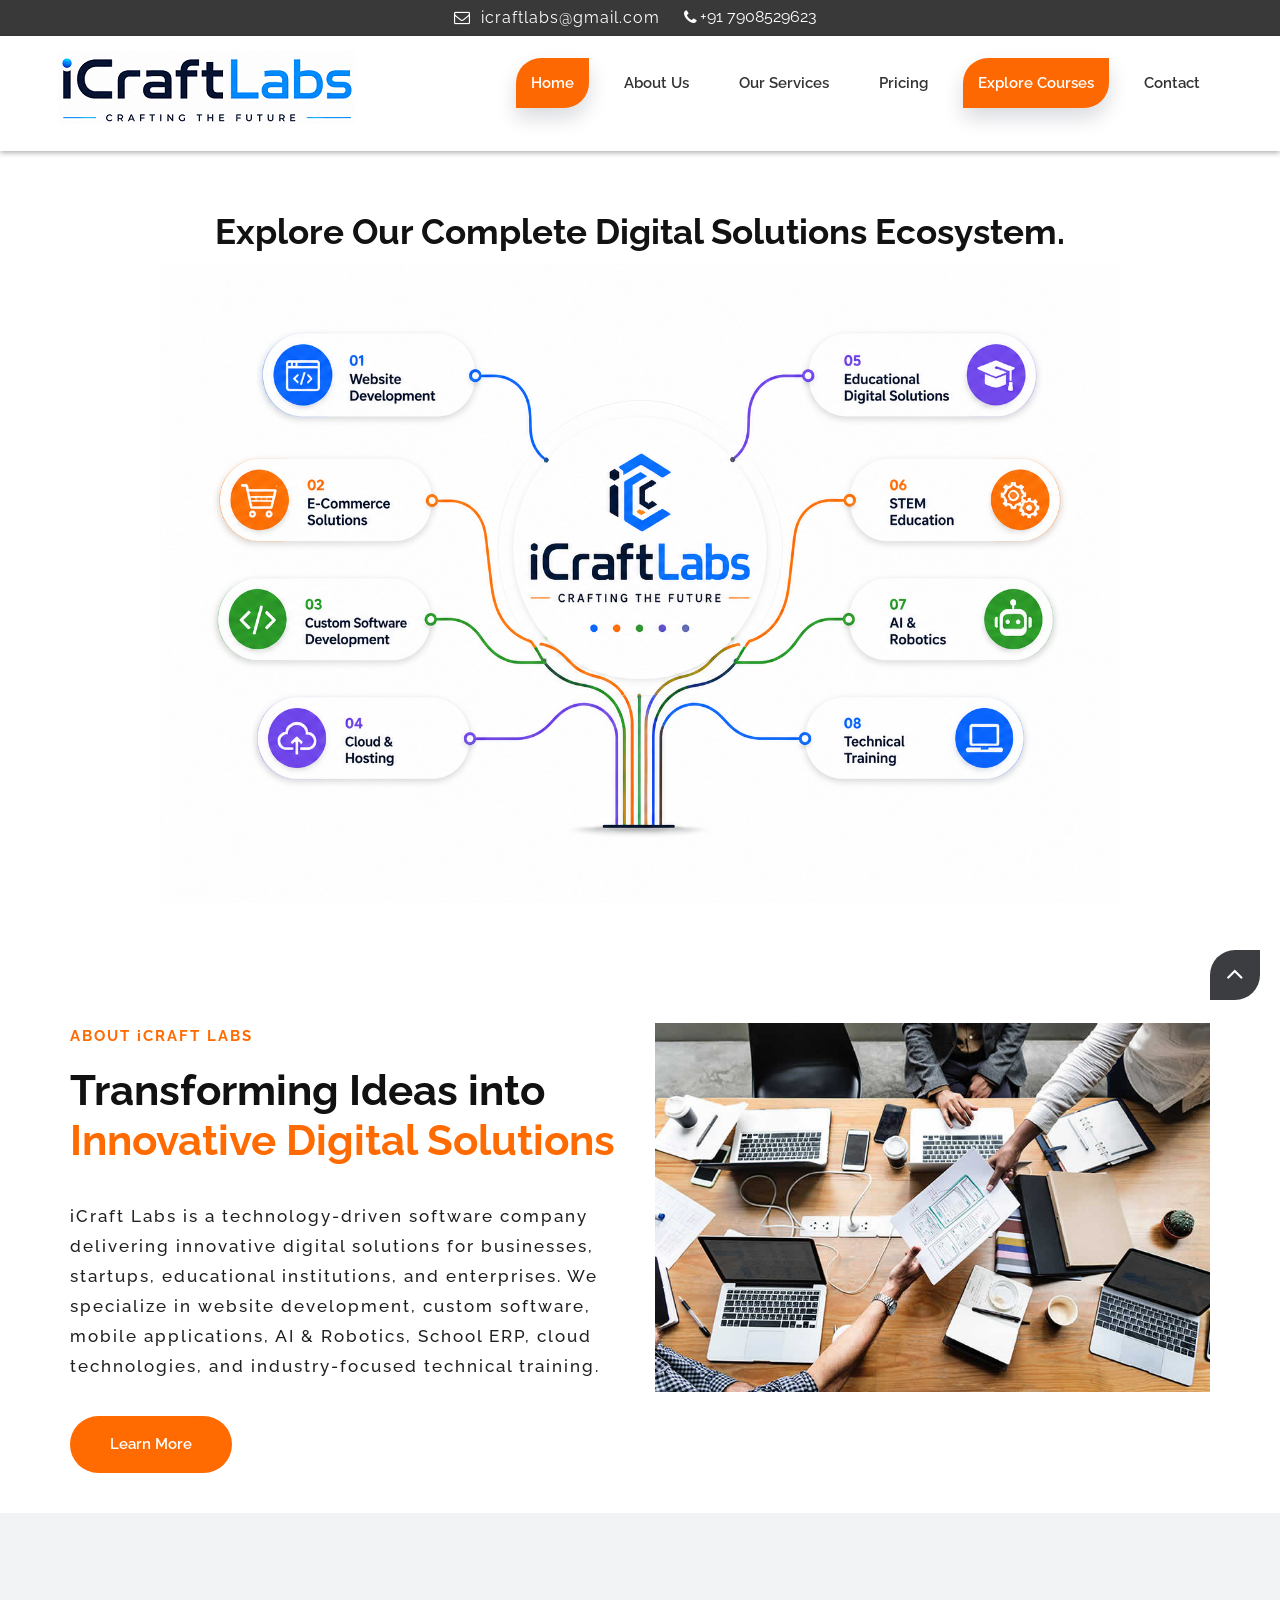
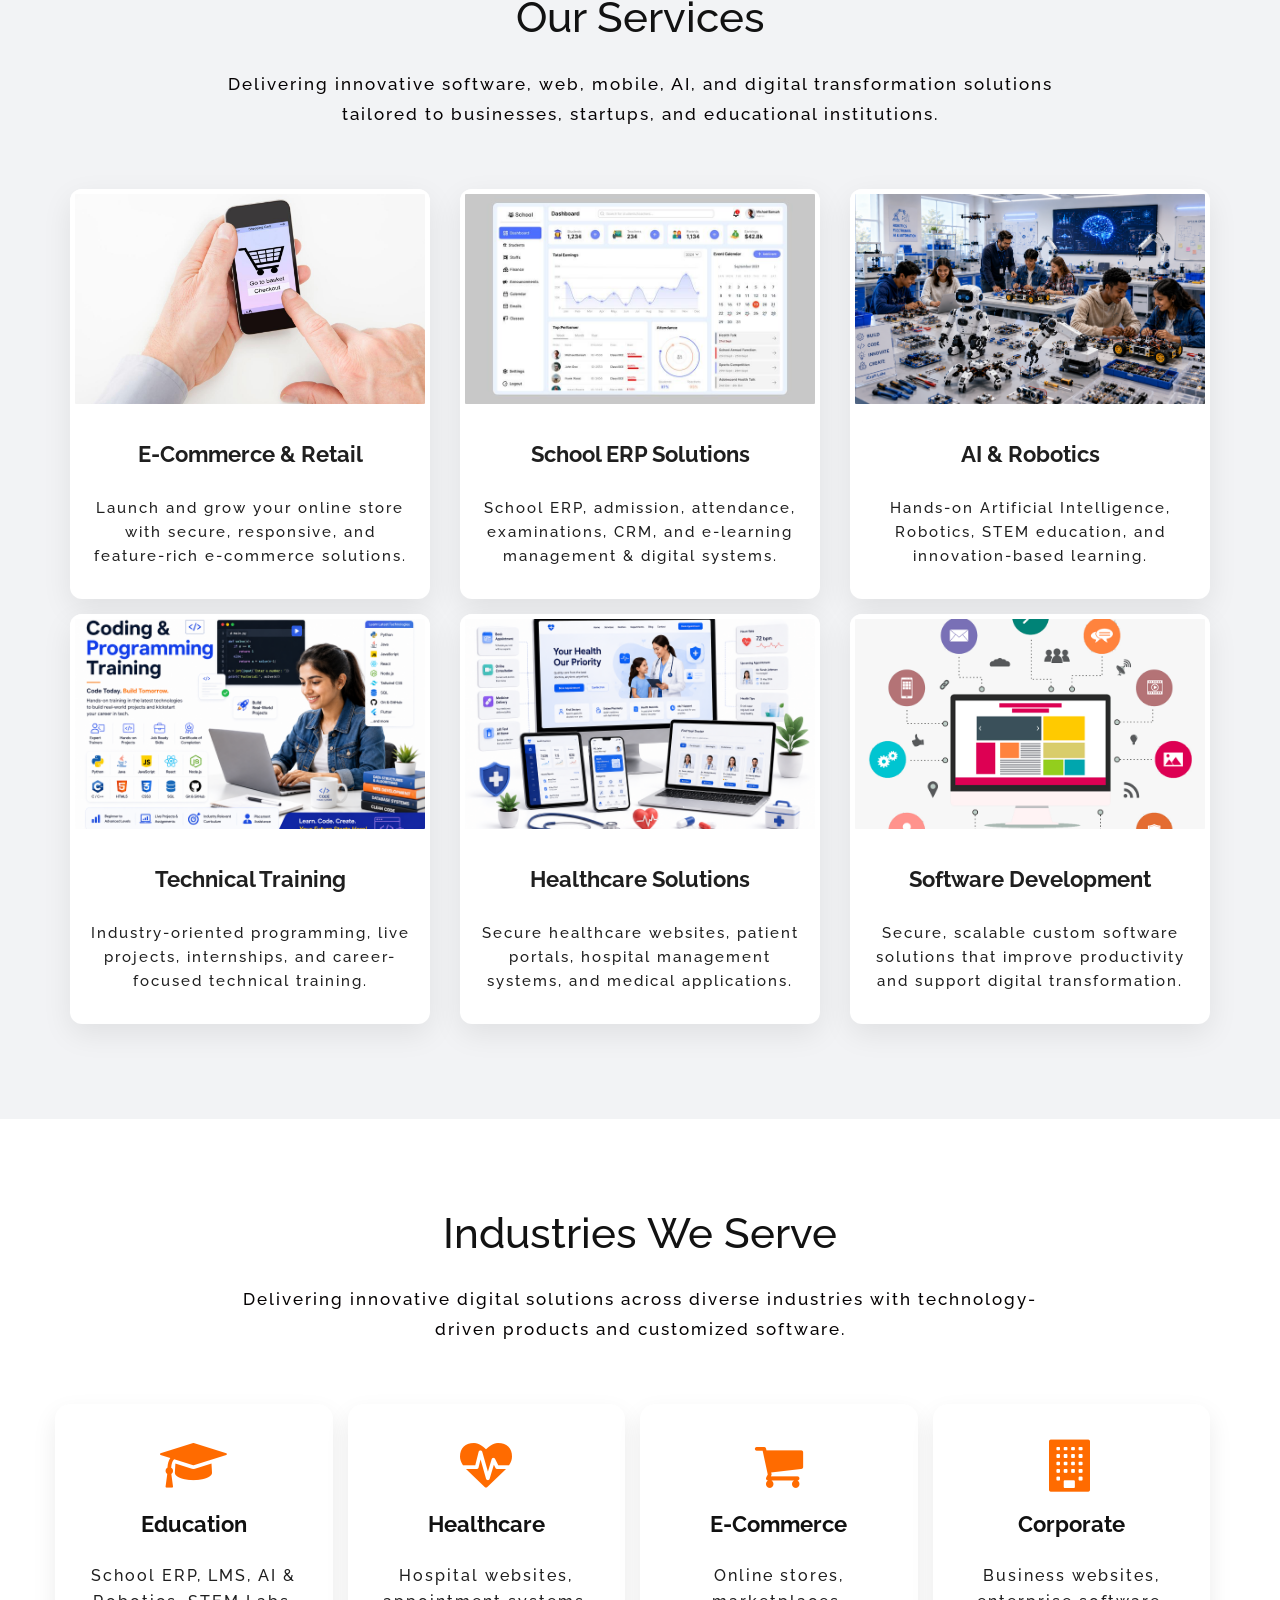
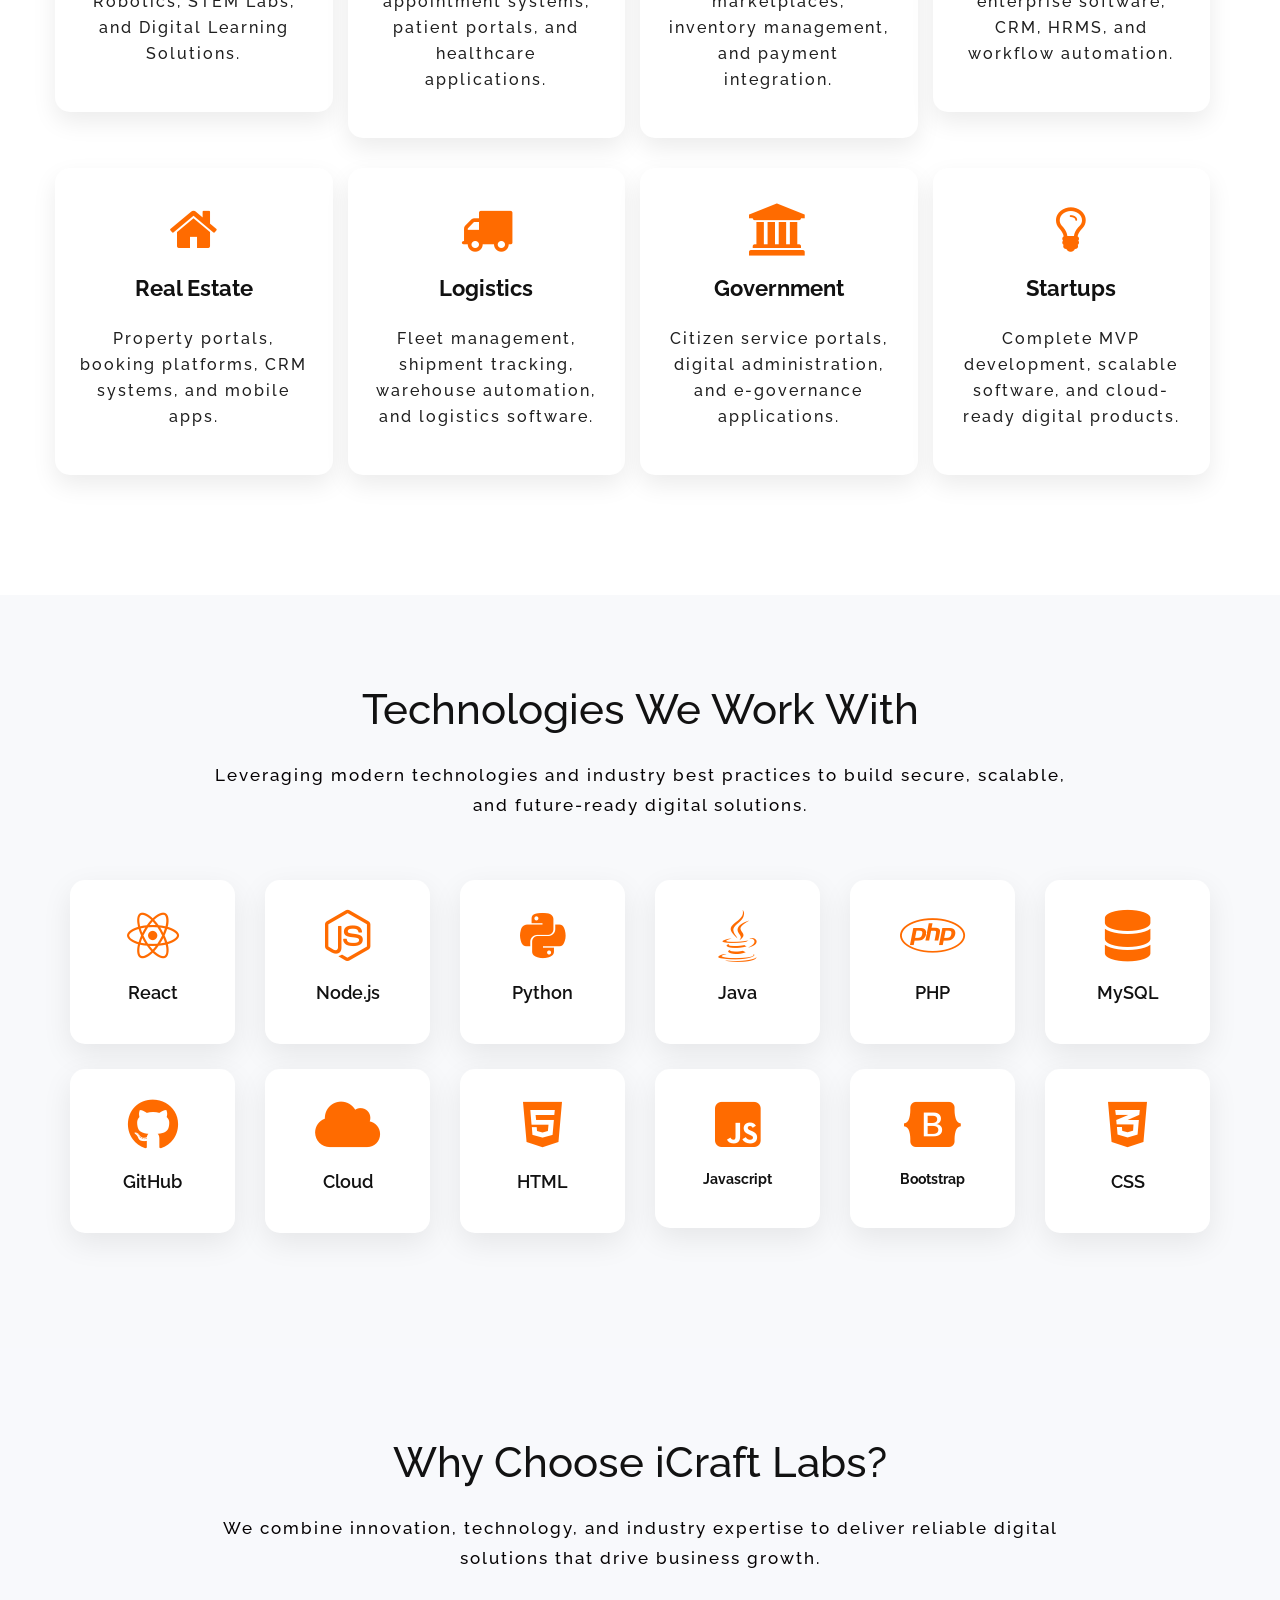
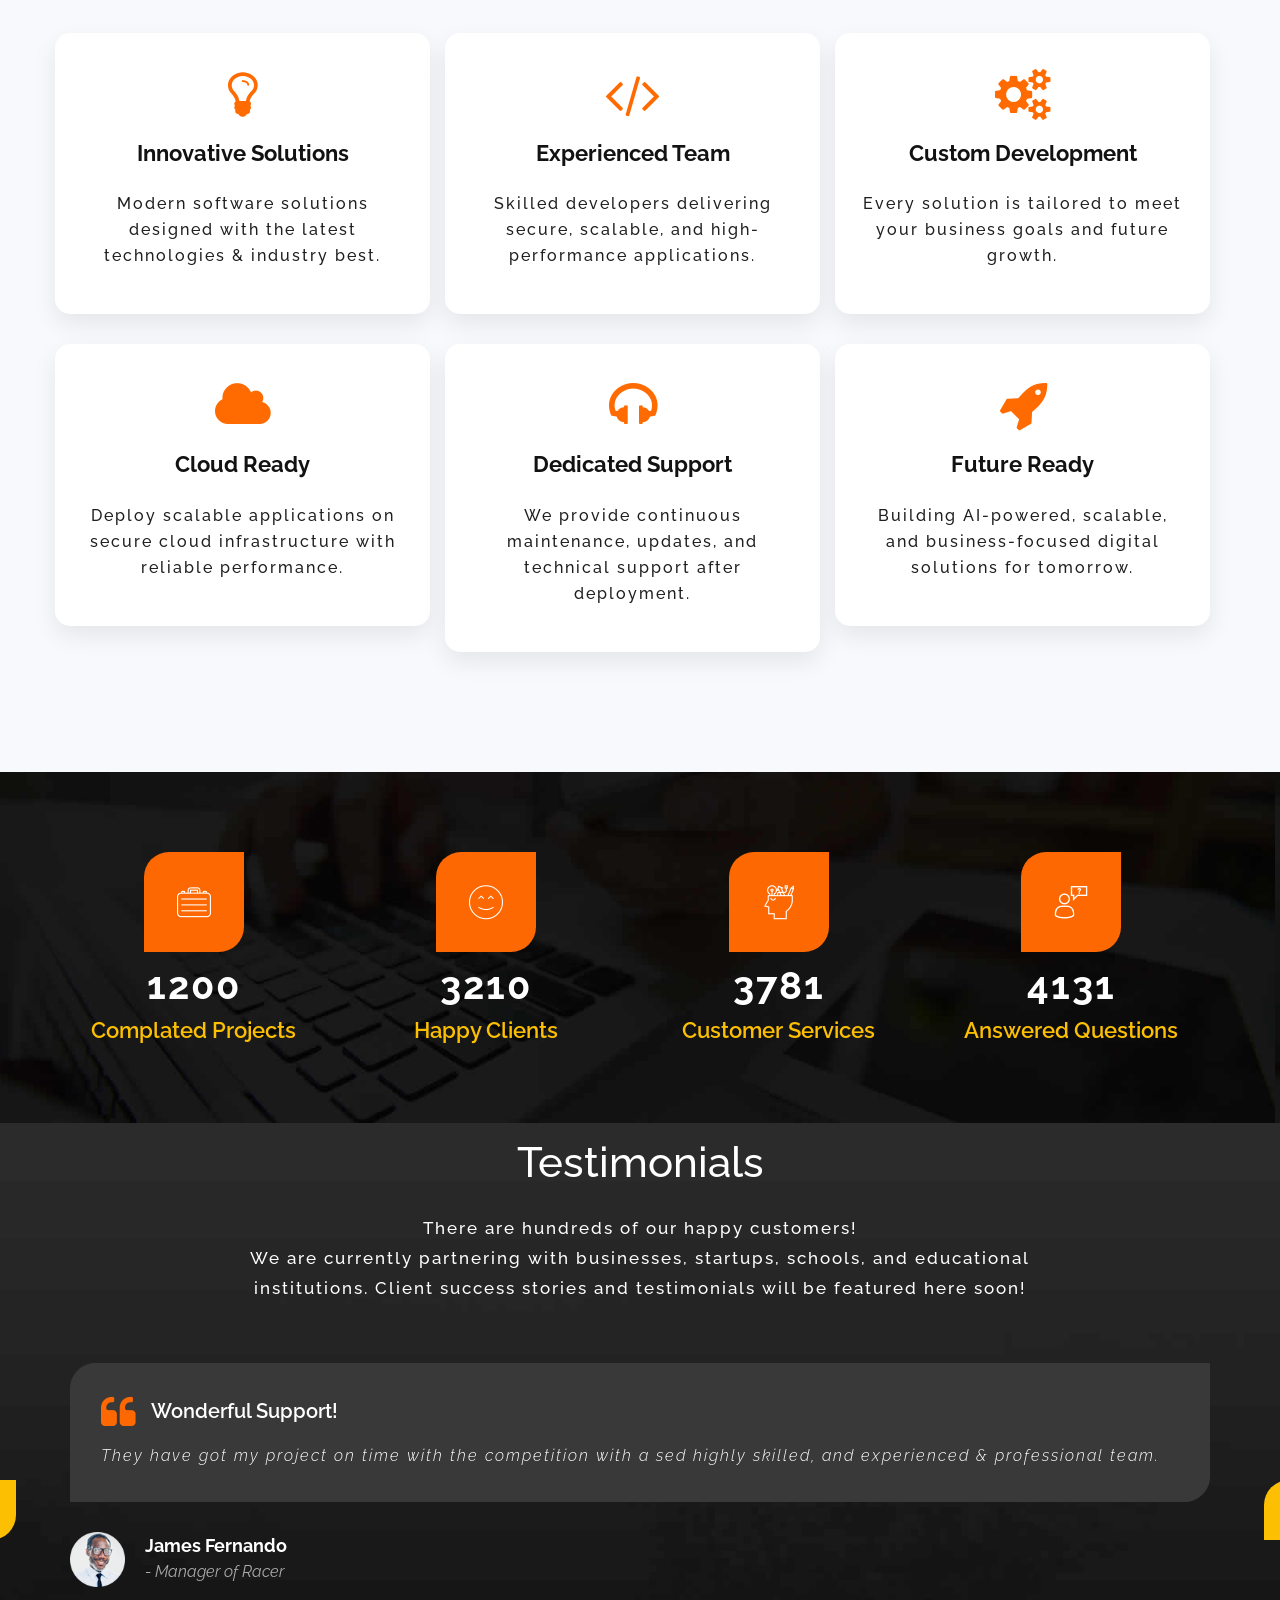
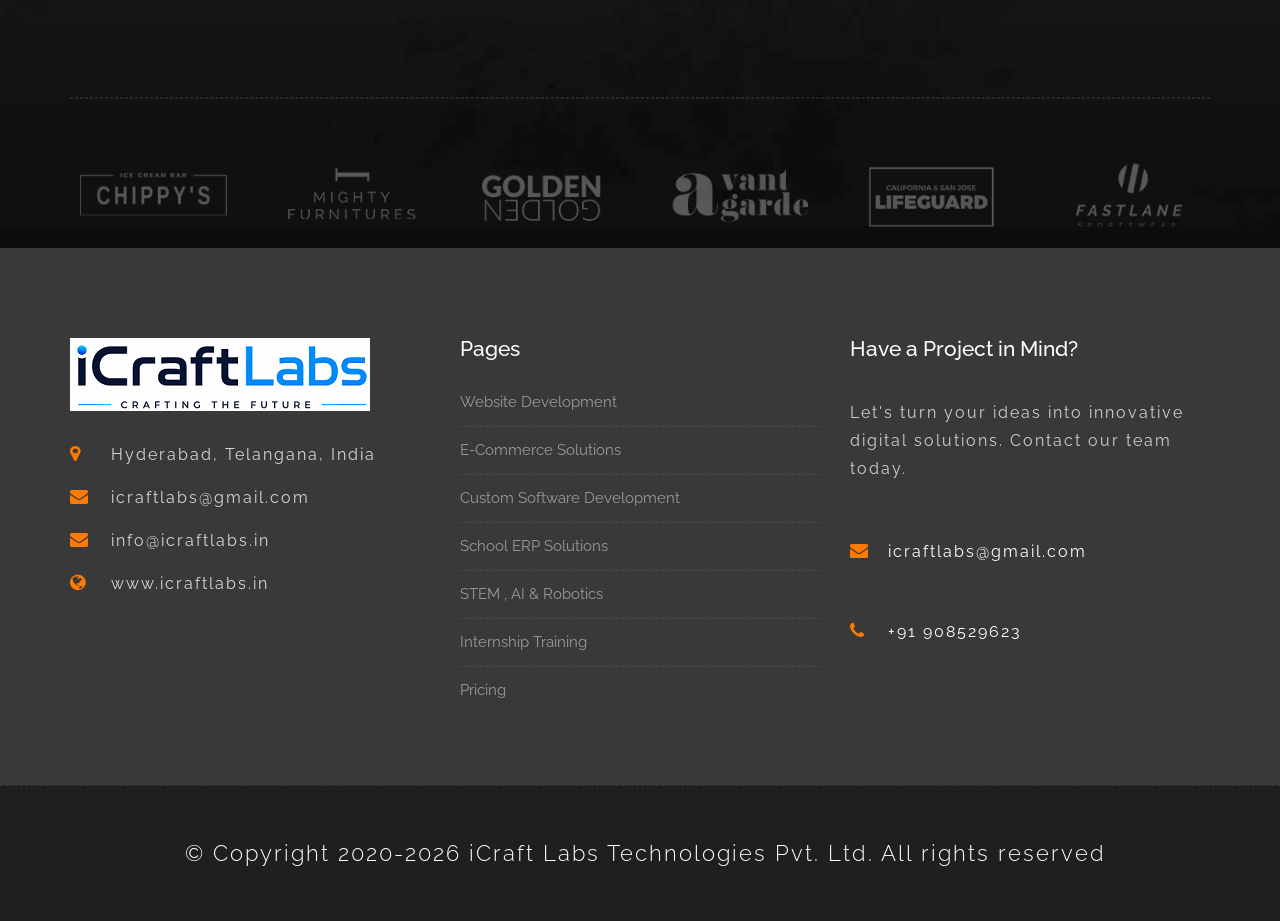
<file: index.html>
<!DOCTYPE html>
<html lang="en">

    <!-- Basic -->
    <meta charset="utf-8">
    <meta http-equiv="X-UA-Compatible" content="IE=edge">   
   
    <!-- Mobile Metas -->
    <meta name="viewport" content="width=device-width, minimum-scale=1.0, maximum-scale=1.0, user-scalable=no">
 
     <!-- Site Metas -->
    <title>iCraft Labs - Digital Solutions & Software Development</title>  
    <meta name="keywords" content="iCraft Labs, website development, software development, AI, robotics, e-commerce, technical training">
    <meta name="description" content="iCraft Labs, website development, software development, AI, robotics, e-commerce, technical training">
    <meta name="author" content="iCraft Labs">

    <!-- Site Icons -->
    <link rel="shortcut icon" href="images/favicon.ico" type="image/x-icon" />
    <link rel="apple-touch-icon" href="images/apple-touch-icon.png">

    <link rel="stylesheet" href="https://cdnjs.cloudflare.com/ajax/libs/font-awesome/6.7.2/css/all.min.css">
    <link rel="stylesheet" href="https://cdnjs.cloudflare.com/ajax/libs/font-awesome/6.5.2/css/all.min.css">

    <!-- Bootstrap CSS -->
    <link rel="stylesheet" href="css/bootstrap.min.css">
    <!-- Site CSS -->
    <link rel="stylesheet" href="style.css">
    <!-- Responsive CSS -->
    <link rel="stylesheet" href="css/responsive.css">
    <!-- Custom CSS -->
    <link rel="stylesheet" href="css/custom.css">

    <!-- Modernizer for Portfolio -->
    <script src="js/modernizer.js"></script>

    <!--[if lt IE 9]>
      <script src="https://oss.maxcdn.com/libs/html5shiv/3.7.0/html5shiv.js"></script>
      <script src="https://oss.maxcdn.com/libs/respond.js/1.4.2/respond.min.js"></script>
    <![endif]-->

</head>
<body>

    <!-- LOADER -->
    <div id="preloader">
        <div class="loader">
			<div class="loader__bar"></div>
			<div class="loader__bar"></div>
			<div class="loader__bar"></div>
			<div class="loader__bar"></div>
			<div class="loader__bar"></div>
			<div class="loader__ball"></div>
		</div>
    </div><!-- end loader -->
    <!-- END LOADER -->
    
	<div class="top-bar">
		<div class="container-fluid">
			<div class="row">
				<div class="col-md-6 col-sm-6">
					<div class="left-top">
						<div class="email-box">
							<a href="#"><i class="fa fa-envelope-o" aria-hidden="true"></i> icraftlabs@gmail.com</a>
						</div>
						 <div class="phone-box">
                            <a href="tel:+917908529623">
                                <i class="fa fa-phone" aria-hidden="true"></i> +91 7908529623
                            </a>
                        </div>
					</div>
				</div>
				<!-- <div class="col-md-6 col-sm-6">
					<div class="right-top">
						<div class="social-box">
							<ul>
								<li><a href="#"><i class="fa fa-facebook-square" aria-hidden="true"></i></a></li>
								<li><a href="#"><i class="fa fa-instagram" aria-hidden="true"></i></a></li>
								<li><a href="#"><i class="fa fa-linkedin-square" aria-hidden="true"></i></a></li>
								<li><a href="#"><i class="fa fa-twitter-square" aria-hidden="true"></i></a></li>
								<li><a href="#"><i class="fa fa-rss-square" aria-hidden="true"></i></a></li>
							<ul>
						</div>
					</div>
				</div> -->
			</div>
		</div>
	</div>
    <header class="header header_style_01">
        <nav class="megamenu navbar navbar-default">
            <div class="container-fluid">
                <div class="navbar-header">
                    <button type="button" class="navbar-toggle collapsed" data-toggle="collapse" data-target="#navbar" aria-expanded="false" aria-controls="navbar">
                        <span class="sr-only">Toggle navigation</span>
                        <span class="icon-bar"></span>
                        <span class="icon-bar"></span>
                        <span class="icon-bar"></span>
                    </button>
                    <a class="navbar-brand" href="index.html"><img src="images/logos/logo.png" alt="image"></a>
                </div>
                <div id="navbar" class="navbar-collapse collapse">
                    <ul class="nav navbar-nav navbar-right">
                        <li><a class="active" href="index.html">Home</a></li>
                        <li><a href="about-us.html">About us</a></li>
                        <li><a href="services.html">Our Services</a></li>       
                        <!-- <li><a href="portfolio.html">Portfolio</a></li>
                        <li><a href="features.html">Explore Courses</a></li> -->
                        <!-- <li><a href="testimonials.html">Testimonials</a></li> -->
                        <li><a href="pricing.html">Pricing</a></li>
					    <li><a href="course/course.html" class="active">Explore Courses</a></li>
                        <li><a href="contact.html">Contact</a></li>
                        </ul>
                    
                </div>
            </div>
        </nav>
    </header>
	
	<!-- <div class="slider-area">
		<div class="slider-wrapper owl-carousel">
			<div class="slider-item home-one-slider-otem slider-item-four slider-bg-one">
				<div class="container">
					<div class="row">
						<div class="slider-content-area">
							<div class="slide-text">
								<h1 class="homepage-three-title">Outstanding <span>Installation</span> Services</h1>
								<h2>With iCraf tLabs Solutions responsive landing page template, <br>you can promote your all web design & development services. </h2>
								<div class="slider-content-btn">
									<a class="button btn btn-light btn-radius btn-brd" href="#">Read More</a>
									<a class="button btn btn-light btn-radius btn-brd" href="#">Contact</a>
								</div>
							</div>
						</div>
					</div>
				</div>
			</div>
			<div class="slider-item text-center home-one-slider-otem slider-item-four slider-bg-two">
				<div class="container">
					<div class="row">
						<div class="slider-content-area">
							<div class="slide-text">
								<h1 class="homepage-three-title">Outstanding <span>Installation</span> Services</h1>
								<h2>With iCraf tLabs Solutions responsive landing page template, <br>you can promote your all web design & development services. </h2>
								<div class="slider-content-btn">
									<a class="button btn btn-light btn-radius btn-brd" href="#">Read More</a>
									<a class="button btn btn-light btn-radius btn-brd" href="#">Contact</a>
								</div>
							</div>
						</div>
					</div>
				</div>
			</div>
			<div class="slider-item home-one-slider-otem slider-item-four slider-bg-three">
				<div class="container">
					<div class="row">
						<div class="slider-content-area">
							<div class="slide-text">
								<h1 class="homepage-three-title">Outstanding <span>Installation</span> Services</h1>
								<h2>With iCraf tLabs Solutions responsive landing page template, <br>you can promote your all web design & development services.</h2>
								<div class="slider-content-btn">
									<a class="button btn btn-light btn-radius btn-brd" href="#">Read More</a>
									<a class="button btn btn-light btn-radius btn-brd" href="#">Contact</a>
								</div>
							</div>
						</div>
					</div>
				</div>
			</div>
		</div>
	</div> -->

   
    <!-- <section id="home" class="hero-banner">
         <div class="hero-intro">
    <h2>Explore Our Complete Digital Solutions Ecosystem.</h2>
    
    
        <img src="uploads/icraft-services-banner.png" alt="iCraft Labs Services">
        </div>
    </section> -->
     <!--  <section id="home" class="hero-banner">
         <div class="hero-intro">
    <h3>Explore Our Complete Digital Solutions Ecosystem.</h3>
    
        <img src="uploads/icraft-services-banner.png" alt="iCraft Labs Services">
        </div>
    </section> -->
    <section id="home" class="hero-banner">

    <!-- Desktop Banner -->
    <div class="hero-intro desktop-banner">
        <h3>Explore Our Complete Digital Solutions Ecosystem.</h3>

        <img src="uploads/icraft-services-banner.png"
             alt="iCraft Labs Services"
             class="img-responsive">
    </div>

    <!-- Mobile & Tablet Banner -->
    <div class="hero-intro mobile-banner">
        <h3>Explore Our Complete Digital Solutions Ecosystem.</h3>
        <img src="uploads/icraft-services-banner-mobile.png"
             alt="iCraft Labs Services"
             class="img-responsive">

        

    </div>

</section>
    <div id="about" class="section wb">
    <div class="container">

        <div class="row align-items-center">

            <div class="col-md-6">

                <div class="about-content">

                    <span class="about-tag">ABOUT iCRAFT LABS</span>

                    <h2>
                        Transforming Ideas into
                        <span>Innovative Digital Solutions</span>
                    </h2>

                    <p class="about-text">

                        iCraft Labs is a technology-driven software company delivering
                        innovative digital solutions for businesses, startups,
                        educational institutions, and enterprises. We specialize in
                        website development, custom software, mobile applications,
                        AI & Robotics, School ERP, cloud technologies, and
                        industry-focused technical training.

                    </p>

                    

                    <a href="about-us.html" class="about-btn">
                        Learn More
                    </a>

                </div>

            </div>

            <div class="col-md-6 text-center">

                <img src="uploads/about_02.jpg"
                     class="img-responsive about-image"
                     alt="About iCraft Labs">

            </div>

        </div>

    </div>
</div>



   
<div id="services" class="parallax section lb">
    <div class="container">

        <div class="section-title text-center">
            <h3>Our Services</h3>
            <p class="lead">
                Delivering innovative software, web, mobile, AI, and digital transformation
                solutions tailored to businesses, startups, and educational institutions.
            </p>
        </div>

        <div class="row">

            <!-- Service 1 -->
            <div class="col-lg-4 col-md-6 col-sm-12">
                <div class="service-widget">
                    <div class="post-media">
                        <a href="uploads/service_01.jfif" data-rel="prettyPhoto[gal]" class="hoverbutton global-radius">
                            <i class="flaticon-unlink"></i>
                        </a>

                        <img src="uploads/service_01.jfif"
                             class="img-responsive img-rounded service-grid-img"
                             alt="E-Commerce">
                    </div>

                    <div class="service-dit">
                        <h3>E-Commerce & Retail</h3>
                        <p>Launch and grow your online store with secure, responsive, and feature-rich e-commerce solutions.</p>
                    </div>
                </div>
            </div>

            <!-- Service 2 -->
            <div class="col-lg-4 col-md-6 col-sm-12">
                <div class="service-widget">
                    <div class="post-media">
                        <a href="uploads/erp.jfif" data-rel="prettyPhoto[gal]" class="hoverbutton global-radius">
                            <i class="flaticon-unlink"></i>
                        </a>

                        <img src="uploads/erp.jfif"
                             class="img-responsive img-rounded service-grid-img"
                             alt="School ERP">
                    </div>

                    <div class="service-dit">
                        <h3>School ERP Solutions</h3>
                        <p>School ERP, admission, attendance, examinations, CRM, and e-learning management & digital systems.</p>
                    </div>
                </div>
            </div>

            <!-- Service 3 -->
            <div class="col-lg-4 col-md-6 col-sm-12">
                <div class="service-widget">
                    <div class="post-media">
                        <a href="uploads/robotics.png" data-rel="prettyPhoto[gal]" class="hoverbutton global-radius">
                            <i class="flaticon-unlink"></i>
                        </a>

                        <img src="uploads/robotics.png"
                             class="img-responsive img-rounded service-grid-img"
                             alt="AI Robotics">
                    </div>

                    <div class="service-dit">
                        <h3>AI & Robotics</h3>
                        <p>Hands-on Artificial Intelligence, Robotics, STEM education, and innovation-based learning.</p>
                    </div>
                </div>
            </div>

            <!-- Service 4 -->
            <div class="col-lg-4 col-md-6 col-sm-12">
                <div class="service-widget">
                    <div class="post-media">
                        <a href="uploads/technical.png" data-rel="prettyPhoto[gal]" class="hoverbutton global-radius">
                            <i class="flaticon-unlink"></i>
                        </a>

                        <img src="uploads/technical.png"
                             class="img-responsive img-rounded service-grid-img"
                             alt="Technical Training">
                    </div>

                    <div class="service-dit">
                        <h3>Technical Training</h3>
                        <p>Industry-oriented programming, live projects, internships, and career-focused technical training.</p>
                    </div>
                </div>
            </div>

            <!-- Service 5 -->
            <div class="col-lg-4 col-md-6 col-sm-12">
                <div class="service-widget">
                    <div class="post-media">
                        <a href="uploads/healthcare.png" data-rel="prettyPhoto[gal]" class="hoverbutton global-radius">
                            <i class="flaticon-unlink"></i>
                        </a>

                        <img src="uploads/healthcare.png"
                             class="img-responsive img-rounded service-grid-img"
                             alt="Healthcare">
                    </div>

                    <div class="service-dit">
                        <h3>Healthcare Solutions</h3>
                        <p>Secure healthcare websites, patient portals, hospital management systems, and medical applications.</p>
                    </div>
                </div>
            </div>

            <!-- Service 6 -->
            <div class="col-lg-4 col-md-6 col-sm-12">
                <div class="service-widget">
                    <div class="post-media">
                        <a href="uploads/software.png" data-rel="prettyPhoto[gal]" class="hoverbutton global-radius">
                            <i class="flaticon-unlink"></i>
                        </a>

                        <img src="uploads/software.png"
                             class="img-responsive img-rounded service-grid-img"
                             alt="Software Development">
                    </div>

                    <div class="service-dit">
                        <h3>Software Development</h3>
                        <p>Secure, scalable custom software solutions that improve productivity and support digital transformation.</p>
                    </div>
                </div>
            </div>

        </div>

    </div>
</div>


   


<section id="industries" class="section industries-section">

    <div class="container">

        <div class="section-title text-center">
            <h3>Industries We Serve</h3>
            <p class="lead">
                Delivering innovative digital solutions across diverse industries with technology-driven products and customized software.
            </p>
        </div>

        <div class="row">

            <div class="col-md-3 col-sm-6">
                <div class="industry-box">
                    <i class="fa fa-graduation-cap"></i>
                    <h4>Education</h4>
                    <p>School ERP, LMS, AI & Robotics, STEM Labs, and Digital Learning Solutions.</p>
                </div>
            </div>

            <div class="col-md-3 col-sm-6">
                <div class="industry-box">
                    <i class="fa fa-heartbeat"></i>
                    <h4>Healthcare</h4>
                    <p>Hospital websites, appointment systems, patient portals, and healthcare applications.</p>
                </div>
            </div>

            <div class="col-md-3 col-sm-6">
                <div class="industry-box">
                    <i class="fa fa-shopping-cart"></i>
                    <h4>E-Commerce</h4>
                    <p>Online stores, marketplaces, inventory management, and payment integration.</p>
                </div>
            </div>

            <div class="col-md-3 col-sm-6">
                <div class="industry-box">
                    <i class="fa fa-building"></i>
                    <h4>Corporate</h4>
                    <p>Business websites, enterprise software, CRM, HRMS, and workflow automation.</p>
                </div>
            </div>

        </div>

        <div class="row">

            <div class="col-md-3 col-sm-6">
                <div class="industry-box">
                    <i class="fa fa-home"></i>
                    <h4>Real Estate</h4>
                    <p>Property portals, booking platforms, CRM systems, and mobile apps.</p>
                </div>
            </div>

            <div class="col-md-3 col-sm-6">
                <div class="industry-box">
                    <i class="fa fa-truck"></i>
                    <h4>Logistics</h4>
                    <p>Fleet management, shipment tracking, warehouse automation, and logistics software.</p>
                </div>
            </div>

            <div class="col-md-3 col-sm-6">
                <div class="industry-box">
                    <i class="fa fa-university"></i>
                    <h4>Government</h4>
                    <p>Citizen service portals, digital administration, and e-governance applications.</p>
                </div>
            </div>

            <div class="col-md-3 col-sm-6">
                <div class="industry-box">
                    <i class="fa fa-lightbulb-o"></i>
                    <h4>Startups</h4>
                    <p>Complete MVP development, scalable software, and cloud-ready digital products.</p>
                </div>
            </div>

        </div>

    </div>

</section>
<div id="technologies" class="section tech-section">

    <div class="container">

        <div class="section-title text-center">

            <h3>Technologies We Work With</h3>

            <p class="lead">
                Leveraging modern technologies and industry best practices to build secure,
                scalable, and future-ready digital solutions.
            </p>

        </div>

        <div class="row">

            <div class="col-md-2 col-sm-3 col-xs-4">
                <div class="tech-card">
                    <i class="fab fa-react"></i>
                    <h5>React</h5>
                </div>
            </div>

            <div class="col-md-2 col-sm-3 col-xs-4">
                <div class="tech-card">
                    <i class="fab fa-node-js"></i>
                    <h5>Node.js</h5>
                </div>
            </div>

            <div class="col-md-2 col-sm-3 col-xs-4">
                <div class="tech-card">
                    <i class="fab fa-python"></i>
                    <h5>Python</h5>
                </div>
            </div>

            <div class="col-md-2 col-sm-3 col-xs-4">
                <div class="tech-card">
                    <i class="fab fa-java"></i>
                    <h5>Java</h5>
                </div>
            </div>

            <div class="col-md-2 col-sm-3 col-xs-4">
                <div class="tech-card">
                    <i class="fab fa-php"></i>
                    <h5>PHP</h5>
                </div>
            </div>

            <div class="col-md-2 col-sm-3 col-xs-4">
                <div class="tech-card">
                    <i class="fas fa-database"></i>
                    <h5>MySQL</h5>
                </div>
            </div>

            <div class="col-md-2 col-sm-3 col-xs-4">
                <div class="tech-card">
                    <i class="fab fa-github"></i>
                    <h5>GitHub</h5>
                </div>
            </div>

            <div class="col-md-2 col-sm-3 col-xs-4">
                <div class="tech-card">
                    <i class="fas fa-cloud"></i>
                    <h5>Cloud</h5>
                </div>
            </div>
            <div class="col-md-2 col-sm-3 col-xs-4">
                <div class="tech-card">
                    <i class="fab fa-html5"></i>
                    <h5>HTML</h5>
                </div>
            </div>
            <div class="col-md-2 col-sm-3 col-xs-4">
                <div class="tech-card">
                    <i class="fab fa-js-square"></i>
                    <h6>Javascript</h6>
                </div>
            </div>

            <div class="col-md-2 col-sm-3 col-xs-4">
                <div class="tech-card">
                    <i class="fab fa-bootstrap"></i>
                    <h6>Bootstrap</h6>
                </div>
            </div>
            <div class="col-md-2 col-sm-3 col-xs-4">
                <div class="tech-card">
                    <i class="fab fa-css3-alt"></i>
                    <h5>CSS</h5>
                </div>
            </div>

        </div>

    </div>

</div>

<section id="why-us" class="section why-section">

    <div class="container">

        <div class="section-title text-center">
            <h3>Why Choose iCraft Labs?</h3>
            <p class="lead">
                We combine innovation, technology, and industry expertise to deliver reliable digital solutions that drive business growth.
            </p>
        </div>

        <div class="row">

            <div class="col-md-4 col-sm-6">
                <div class="why-card">
                    <i class="fa fa-lightbulb-o"></i>
                    <h4>Innovative Solutions</h4>
                    <p>Modern software solutions designed with the latest technologies & industry best.</p>
                </div>
            </div>

            <div class="col-md-4 col-sm-6">
                <div class="why-card">
                    <i class="fa fa-code"></i>
                    <h4>Experienced Team</h4>
                    <p>Skilled developers delivering secure, scalable, and high-performance applications.</p>
                </div>
            </div>

            <div class="col-md-4 col-sm-6">
                <div class="why-card">
                    <i class="fa fa-cogs"></i>
                    <h4>Custom Development</h4>
                    <p>Every solution is tailored to meet your business goals and future growth.</p>
                </div>
            </div>

            <div class="col-md-4 col-sm-6">
                <div class="why-card">
                    <i class="fa fa-cloud"></i>
                    <h4>Cloud Ready</h4>
                    <p>Deploy scalable applications on secure cloud infrastructure with reliable performance.</p>
                </div>
            </div>

            <div class="col-md-4 col-sm-6">
                <div class="why-card">
                    <i class="fa fa-headphones"></i>
                    <h4>Dedicated Support</h4>
                    <p> We provide continuous maintenance, updates, and technical support after deployment.</center></p>
                </div>
            </div>

            <div class="col-md-4 col-sm-6">
                <div class="why-card">
                    <i class="fa fa-rocket"></i>
                    <h4>Future Ready</h4>
                    <p>Building AI-powered, scalable, and business-focused digital solutions for tomorrow.</p>
                </div>
            </div>

        </div>

    </div>

</section>
	<div class="parallax section parallax-off" data-stellar-background-ratio="0.9" style="background-image:url('uploads/parallax_04.jpg');">
        <div class="container">
            <div class="row text-center stat-wrap">
                <div class="col-md-3 col-sm-6 col-xs-12">
                    <span data-scroll class="global-radius icon_wrap effect-1"><i class="flaticon-briefcase"></i></span>
                    <p class="stat_count">1200</p>
                    <h3>Complated Projects</h3>
                </div><!-- end col -->

                <div class="col-md-3 col-sm-6 col-xs-12">
                    <span data-scroll class="global-radius icon_wrap effect-1"><i class="flaticon-happy"></i></span>
                    <p class="stat_count">3210</p>
                    <h3>Happy Clients</h3>
                </div><!-- end col -->

                <div class="col-md-3 col-sm-6 col-xs-12">
                    <span data-scroll class="global-radius icon_wrap effect-1"><i class="flaticon-idea"></i></span>
                    <p class="stat_count">3781</p>
                    <h3>Customer Services</h3>
                </div><!-- end col -->

                <div class="col-md-3 col-sm-6 col-xs-12">
                    <span data-scroll class="global-radius icon_wrap effect-1"><i class="flaticon-customer-service"></i></span>
                    <p class="stat_count">4300</p>
                    <h3>Answered Questions</h3>
                </div><!-- end col -->
            </div><!-- end row -->
        </div><!-- end container -->
    </div><!-- end section -->

    

    <!-- <div class="parallax section noover" data-stellar-background-ratio="0.7" style="background-image:url('uploads/parallax_05.png');">
        <div class="container">
            <div class="row text-center">
                <div class="col-md-6">
                    <div class="customwidget text-left">
                        <h1>Beautiful Websites</h1>
                        <p>Full access control of the background parallax effects, <br>change your awesome background elements and edit colors from style.css or colors.css</p>
                        <ul class="list-inline">
                            <li><i class="fa fa-check"></i> Custom Sections</li>
                            <li><i class="fa fa-check"></i> Parallax's</li>
                            <li><i class="fa fa-check"></i> Icons & PSD</li>
                            <li><i class="fa fa-check"></i> Limitless Colors</li>
                        </ul>
                        <a href="#services" data-scroll class="btn btn-light btn-radius btn-brd">Learn More</a>
                    </div>
                </div>
				<div class="col-md-6">
                    <div class="text-center image-center hidden-sm hidden-xs">
                        <img src="uploads/device_03.png" alt="" class="img-responsive wow fadeInUp">
                    </div>
                </div>
            </div>
        </div>
    </div> -->
    <!-- end section -->
    <div id="testimonials" class="parallax section db parallax-off" style="background-image:url('uploads/parallax_03.jpg');">
        <div class="container">
            <div class="section-title text-center">
                <h3>Testimonials</h3>
                 <p> There are hundreds of our happy customers!</p>
<p class="lead"> We are currently partnering with businesses, startups, schools, and educational institutions. Client success stories and testimonials will be featured here soon!</p>
            </div><!-- end title -->

            <div class="row">
                <div class="col-md-12 col-sm-12">
                    <div class="testi-carousel owl-carousel owl-theme">
                        <div class="testimonial clearfix">
                            <div class="desc">
                                <h3><i class="fa fa-quote-left"></i> Wonderful Support!</h3>
                                <p class="lead">They have got my project on time with the competition with a sed highly skilled, and experienced & professional team.</p>
                            </div>
                            <div class="testi-meta">
                                <img src="uploads/testi_01.png" alt="" class="img-responsive alignleft">
                                <h4>James Fernando <small>- Manager of Racer</small></h4>
                            </div>
                            <!-- end testi-meta -->
                        </div>
                        <!-- end testimonial -->

                        <div class="testimonial clearfix">
                            <div class="desc">
                                <h3><i class="fa fa-quote-left"></i> Awesome Services!</h3>
                                <p class="lead">Explain to you how all this mistaken idea of denouncing pleasure and praising pain was born and I will give you completed.</p>
                            </div>
                            <div class="testi-meta">
                                <img src="uploads/testi_02.png" alt="" class="img-responsive alignleft">
                                <h4>Jacques Philips <small>- Designer</small></h4>
                            </div>
                            <!-- end testi-meta -->
                        </div>
                        <!-- end testimonial -->

                        <div class="testimonial clearfix">
                            <div class="desc">
                                <h3><i class="fa fa-quote-left"></i> Great & Talented Team!</h3>
                                <p class="lead">The master-builder of human happines no one rejects, dislikes avoids pleasure itself, because it is very pursue pleasure. </p>
                            </div>
                            <div class="testi-meta">
                                <img src="uploads/testi_03.png" alt="" class="img-responsive alignleft">
                                <h4>Venanda Mercy <small>- Newyork City</small></h4>
                            </div>
                            <!-- end testi-meta -->
                        </div>
                        <!-- end testimonial -->
                        <div class="testimonial clearfix">
                            <div class="desc">
                                <h3><i class="fa fa-quote-left"></i> Wonderful Support!</h3>
                                <p class="lead">They have got my project on time with the competition with a sed highly skilled, and experienced & professional team.</p>
                            </div>
                            <div class="testi-meta">
                                <img src="uploads/testi_01.png" alt="" class="img-responsive alignleft">
                                <h4>James Fernando <small>- Manager of Racer</small></h4>
                            </div>
                            <!-- end testi-meta -->
                        </div>
                        <!-- end testimonial -->

                        <div class="testimonial clearfix">
                            <div class="desc">
                                <h3><i class="fa fa-quote-left"></i> Awesome Services!</h3>
                                <p class="lead">Explain to you how all this mistaken idea of denouncing pleasure and praising pain was born and I will give you completed.</p>
                            </div>
                            <div class="testi-meta">
                                <img src="uploads/testi_02.png" alt="" class="img-responsive alignleft">
                                <h4>Jacques Philips <small>- Designer</small></h4>
                            </div>
                            <!-- end testi-meta -->
                        </div>
                        <!-- end testimonial -->

                        <div class="testimonial clearfix">
                            <div class="desc">
                                <h3><i class="fa fa-quote-left"></i> Great & Talented Team!</h3>
                                <p class="lead">The master-builder of human happines no one rejects, dislikes avoids pleasure itself, because it is very pursue pleasure. </p>
                            </div>
                            <div class="testi-meta">
                                <img src="uploads/testi_03.png" alt="" class="img-responsive alignleft">
                                <h4>Venanda Mercy <small>- Newyork City</small></h4>
                            </div>
                            <!-- end testi-meta -->
                        </div><!-- end testimonial -->
                    </div><!-- end carousel -->
                </div><!-- end col -->
            </div><!-- end row -->

            <hr class="hr1">

            <div class="row logos">
                <div class="col-md-2 col-sm-2 col-xs-6 wow fadeInUp">
                    <a href="#"><img src="uploads/logo_01.png" alt="" class="img-repsonsive"></a>
                </div>
                <div class="col-md-2 col-sm-2 col-xs-6 wow fadeInUp">
                    <a href="#"><img src="uploads/logo_02.png" alt="" class="img-repsonsive"></a>
                </div>
                <div class="col-md-2 col-sm-2 col-xs-6 wow fadeInUp">
                    <a href="#"><img src="uploads/logo_03.png" alt="" class="img-repsonsive"></a>
                </div>
                <div class="col-md-2 col-sm-2 col-xs-6 wow fadeInUp">
                    <a href="#"><img src="uploads/logo_04.png" alt="" class="img-repsonsive"></a>
                </div>
                <div class="col-md-2 col-sm-2 col-xs-6 wow fadeInUp">
                    <a href="#"><img src="uploads/logo_05.png" alt="" class="img-repsonsive"></a>
                </div>
                <div class="col-md-2 col-sm-2 col-xs-6 wow fadeInUp">
                    <a href="#"><img src="uploads/logo_06.png" alt="" class="img-repsonsive"></a>
                </div>
            </div><!-- end row -->

        </div><!-- end container -->
    </div><!-- end section -->

    <footer class="footer">
        <div class="container">
            <div class="row">
                <div class="col-md-4 col-sm-4 col-xs-12">
                    <div class="widget clearfix">
                        <div class="widget-title">
                            <img src="images/logos/logo.png" alt="" />
                        </div>
                        <!-- <p> iCraft Labs is a leading Software & Technology Solutions company delivering innovative digital products, AI-driven solutions, cloud technologies, and next-generation learning experiences for businesses and educational institutions.</p> -->
                        <div class="footer-contact">
                        <p>
                            <i class="fa fa-map-marker"></i>
                            Hyderabad, Telangana, India
                        </p>

                        <p>
                            <i class="fa fa-envelope"></i>
                            <a href="mailto:info@icraftlabs.in">icraftlabs@gmail.com</a>
                        </p>
                        <p>
                            <i class="fa fa-envelope"></i>
                            <a href="mailto:info@icraftlabs.in">info@icraftlabs.in</a>
                        </p>

                        <!-- <p>
                            <i class="fa fa-phone"></i>
                            <a href="tel:+91XXXXXXXXXX">+91 7908529623</a>
                        </p> -->

                        <p>
                            <i class="fa fa-globe"></i>
                            <a href="https://www.icraftlabs.in" target="_blank">www.icraftlabs.in</a>
                        </p>
                </div>
                        
                    </div><!-- end clearfix -->
                </div><!-- end col -->

				<div class="col-md-4 col-sm-4 col-xs-12">
                    <div class="widget clearfix">
                        <div class="widget-title">
                            <h3>Pages</h3>
                        </div>

                        <ul class="footer-links hov">
                            <li><a href="#">Website Development <span class="icon icon-arrow-right2"></span></a></li>
							<li><a href="#">E-Commerce Solutions <span class="icon icon-arrow-right2"></span></a></li>
							<li><a href="#">Custom Software Development <span class="icon icon-arrow-right2"></span></a></li>
							<li><a href="#">School ERP Solutions <span class="icon icon-arrow-right2"></span></a></li>
							<li><a href="#">STEM , AI & Robotics <span class="icon icon-arrow-right2"></span></a></li>
							<li><a href="#">Internship Training  <span class="icon icon-arrow-right2"></span></a></li>
                            <li><a href="#"> Pricing <span class="icon icon-arrow-right2"></span></a></li>
                        </ul><!-- end links -->
                    </div><!-- end clearfix -->
                </div><!-- end col -->
				
                <div class="col-md-4 col-sm-4 col-xs-12">
                    <div class="footer-distributed widget clearfix">
                        <div class="widget-title">
                            <!-- <h3>Subscribe</h3>
							<p>There are many variations of passages of Lorem Ipsum available, but the majority have suffered alteration in some form, by injected humour, or randomised words which one know this tricks.</p> -->

                        <div class="footer-contact-box">
                            <h3>Have a Project in Mind?</h3>

                            <p>
                                Let's turn your ideas into innovative digital solutions.
                                Contact our team today.
                            </p>

                            <div class="contact-info">
                                <p>
                                    <i class="fa fa-envelope"></i>
                                    <a href="mailto:info@icraftlabs.in">icraftlabs@gmail.com</a>
                                </p>

                                <p>
                                    <i class="fa fa-phone"></i>
                                    <a href="tel:+91XXXXXXXXXX">+91 908529623</a>
                                </p>
                            </div>

                        </div>


                        </div>
						
						<!-- <div class="footer-right">
							<form method="get" action="#">
								<input placeholder="Subscribe our newsletter.." name="search">
								<i class="fa fa-envelope-o"></i>
							</form>
						</div>                         -->
                    </div><!-- end clearfix -->
                </div><!-- end col -->
            </div><!-- end row -->
        </div><!-- end container -->
    </footer><!-- end footer -->

    <div class="copyrights">
        <div class="container">
            <div class="footer-distributed">
                <div class="footer-left">                   
                    <p class="footer-company-name"><a href="#"> © Copyright 2020-2026 iCraft Labs Technologies Pvt. Ltd. All rights reserved</a>  
					</p>
                </div>

                
            </div>
        </div><!-- end container -->
    </div><!-- end copyrights -->

    <a href="#" id="scroll-to-top" class="dmtop global-radius"><i class="fa fa-angle-up"></i></a>

    <!-- ALL JS FILES -->
    <script src="js/all.js"></script>
    <!-- ALL PLUGINS -->
    <script src="js/custom.js"></script>
    <script src="js/portfolio.js"></script>
    <script src="js/hoverdir.js"></script>    

</body>
</html>
</file>
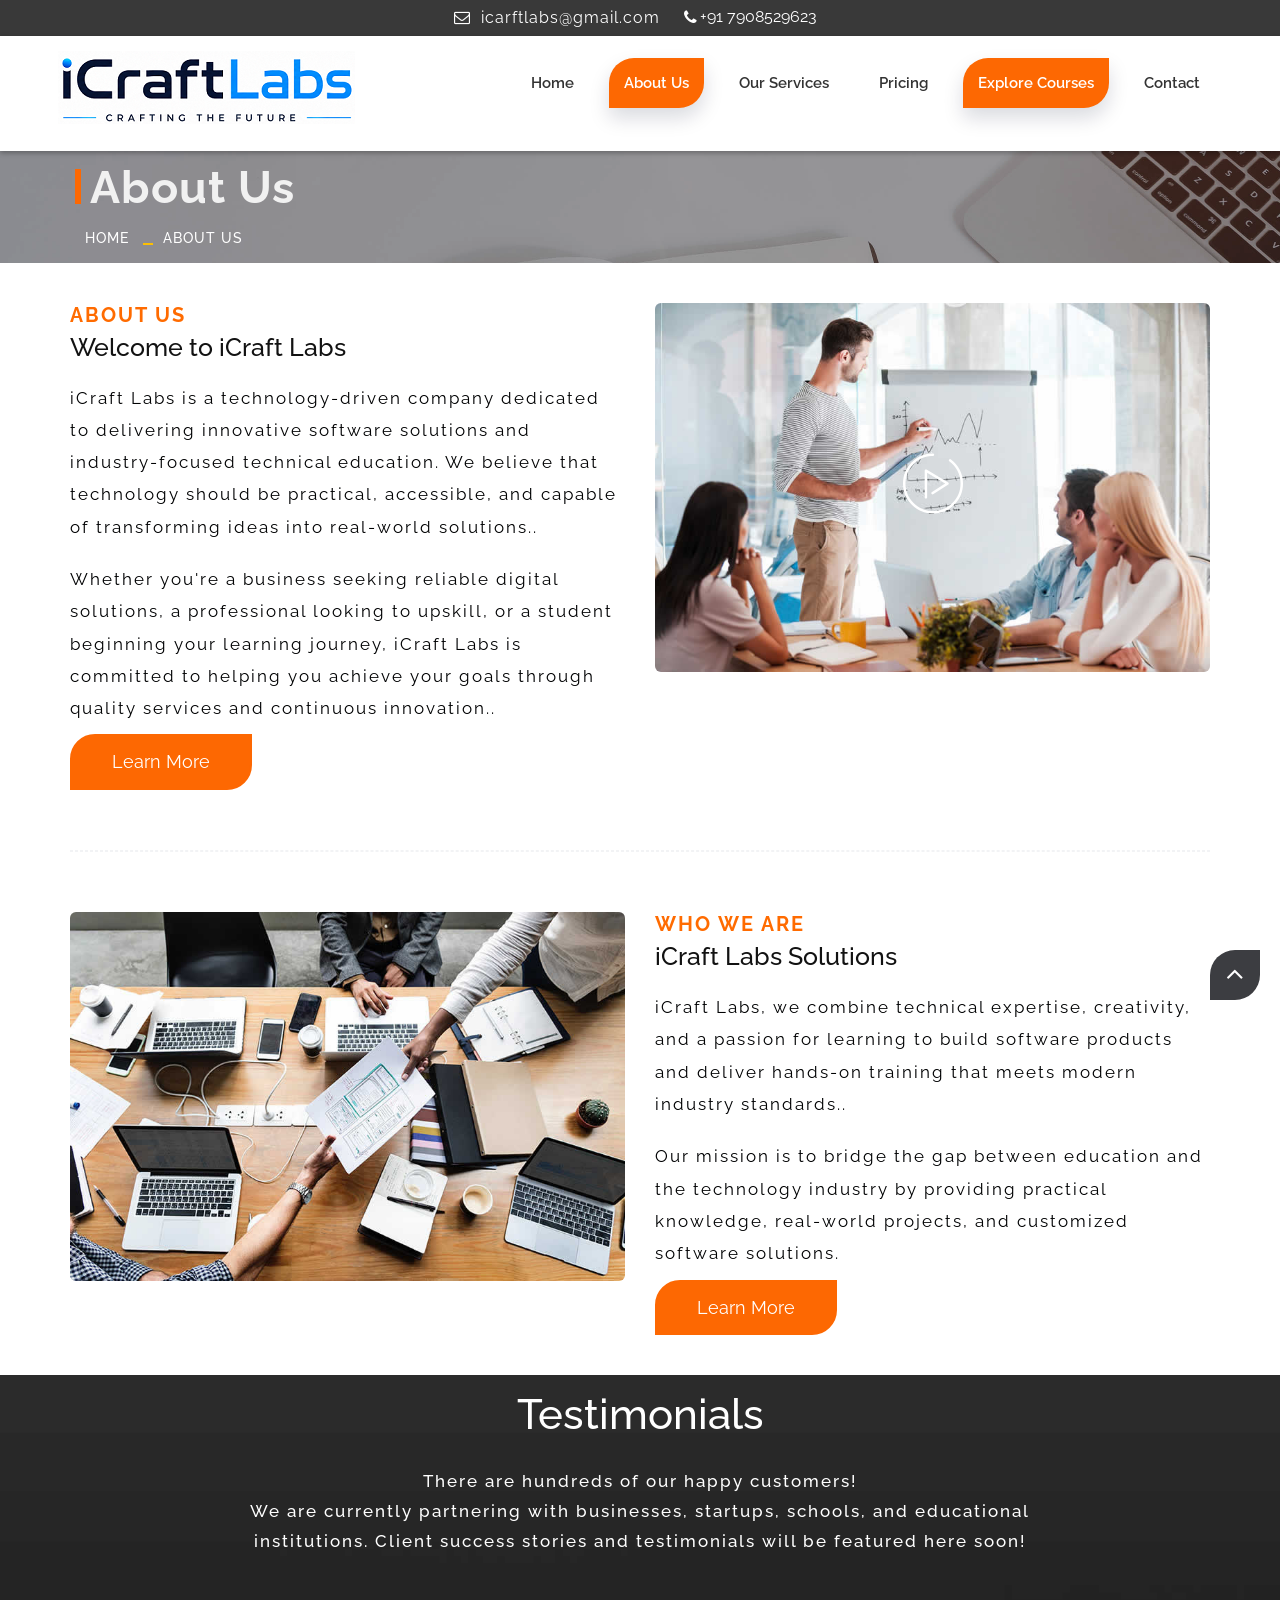
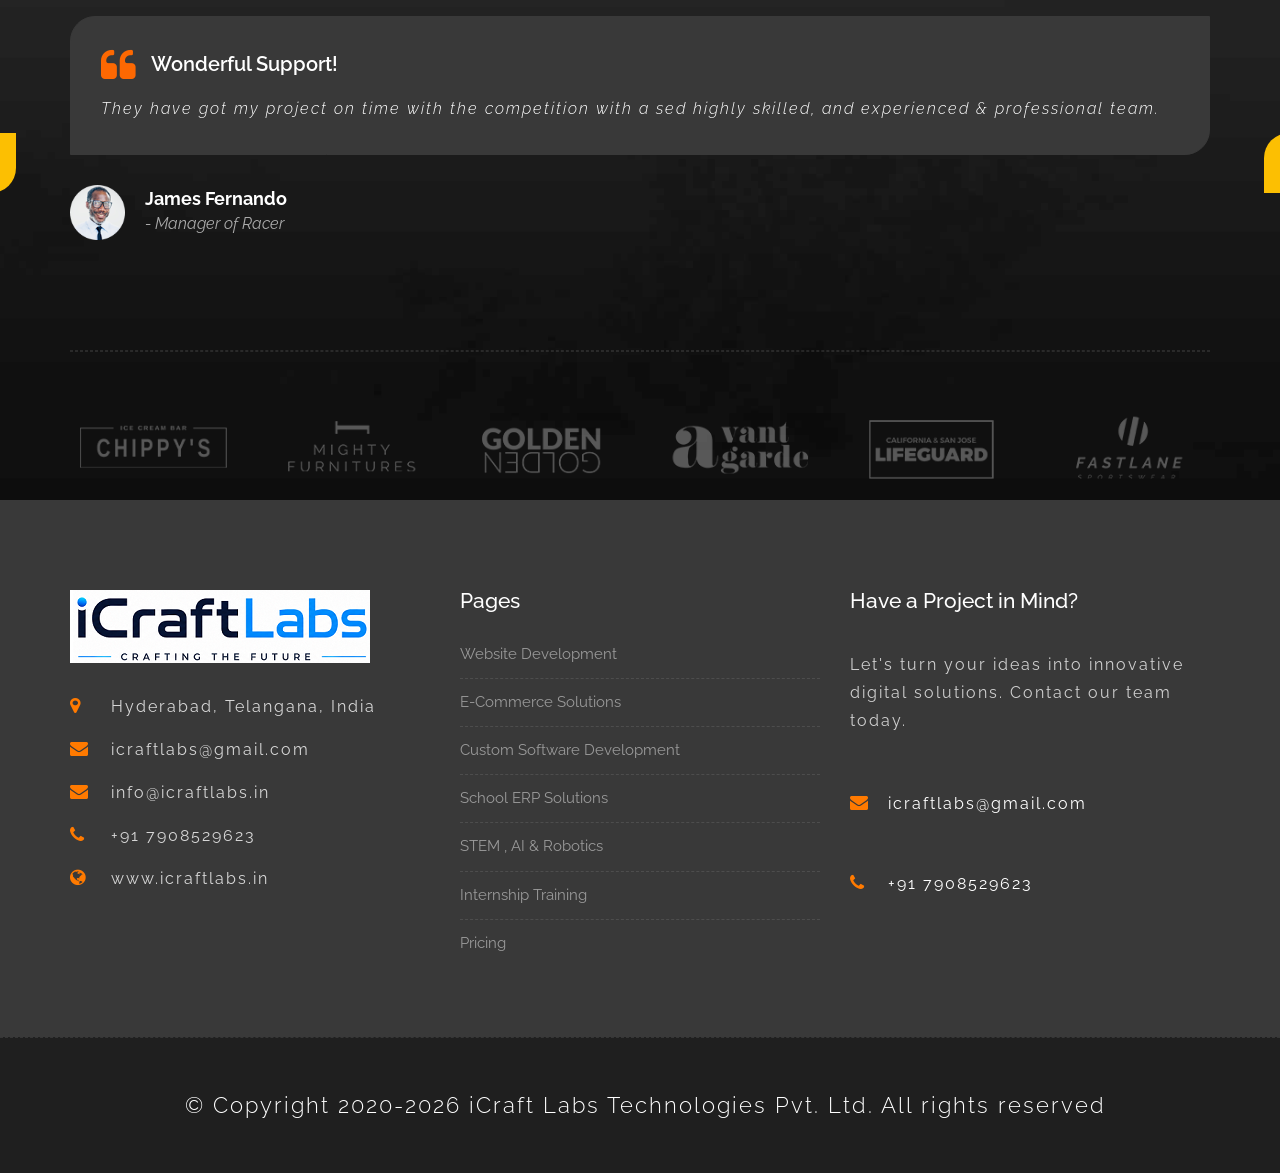
<file: about-us.html>
<!DOCTYPE html>
<html lang="en">

<!-- Basic -->
<meta charset="utf-8">
<meta http-equiv="X-UA-Compatible" content="IE=edge">

<!-- Mobile Metas -->
<meta name="viewport" content="width=device-width, minimum-scale=1.0, maximum-scale=1.0, user-scalable=no">

<!-- Site Metas -->
<title>iCraf tLabs Solutions - Responsive HTML5 Landing Page Template</title>
<meta name="keywords" content="">
<meta name="description" content="">
<meta name="author" content="">

<!-- Site Icons -->
<link rel="shortcut icon" href="images/favicon.ico" type="image/x-icon" />
<link rel="apple-touch-icon" href="images/apple-touch-icon.png">

<!-- Bootstrap CSS -->
<link rel="stylesheet" href="css/bootstrap.min.css">
<!-- Site CSS -->
<link rel="stylesheet" href="style.css">
<!-- Responsive CSS -->
<link rel="stylesheet" href="css/responsive.css">
<!-- Custom CSS -->
<link rel="stylesheet" href="css/custom.css">

<!-- Modernizer for Portfolio -->
<script src="js/modernizer.js"></script>

<!--[if lt IE 9]>
      <script src="https://oss.maxcdn.com/libs/html5shiv/3.7.0/html5shiv.js"></script>
      <script src="https://oss.maxcdn.com/libs/respond.js/1.4.2/respond.min.js"></script>
    <![endif]-->

</head>

<body>

    <!-- LOADER -->
    <div id="preloader">
        <div class="loader">
            <div class="loader__bar"></div>
            <div class="loader__bar"></div>
            <div class="loader__bar"></div>
            <div class="loader__bar"></div>
            <div class="loader__bar"></div>
            <div class="loader__ball"></div>
        </div>
    </div>
    <!-- end loader -->
    <!-- END LOADER -->

    <div class="top-bar">
        <div class="container-fluid">
            <div class="row">
                <div class="col-md-6 col-sm-6">
                    <div class="left-top">
                        <div class="email-box">
                            <a href="#"><i class="fa fa-envelope-o" aria-hidden="true"></i> icarftlabs@gmail.com</a>
                        </div>
                        <div class="phone-box">
                            <a href="tel:1234567890"><i class="fa fa-phone" aria-hidden="true"></i> +91 7908529623</a>
                        </div>
                    </div>
                </div>
                <!-- <div class="col-md-6 col-sm-6">
                    <div class="right-top">
                        <div class="social-box">
                            <ul>
                                <li><a href="#"><i class="fa fa-facebook-square" aria-hidden="true"></i></a></li>
                                <li><a href="#"><i class="fa fa-instagram" aria-hidden="true"></i></a></li>
                                <li><a href="#"><i class="fa fa-linkedin-square" aria-hidden="true"></i></a></li>
                                <li><a href="#"><i class="fa fa-twitter-square" aria-hidden="true"></i></a></li>
                                <li><a href="#"><i class="fa fa-rss-square" aria-hidden="true"></i></a></li>
                                <ul>
                        </div>
                    </div>
                </div> -->
            </div>
        </div>
    </div>
    <header class="header header_style_01">
        <nav class="megamenu navbar navbar-default">
            <div class="container-fluid">
                <div class="navbar-header">
                    <button type="button" class="navbar-toggle collapsed" data-toggle="collapse" data-target="#navbar" aria-expanded="false" aria-controls="navbar">
                        <span class="sr-only">Toggle navigation</span>
                        <span class="icon-bar"></span>
                        <span class="icon-bar"></span>
                        <span class="icon-bar"></span>
                    </button>
                    <a class="navbar-brand" href="index.html"><img src="images/logos/logo.png" alt="image"></a>
                </div>
                <div id="navbar" class="navbar-collapse collapse">
                    <ul class="nav navbar-nav navbar-right">
                        <li><a href="index.html">Home</a></li>
                        <li><a class="active" href="about-us.html">About us</a></li>
                        <li><a href="services.html">Our Services</a></li>
                        <!-- <li><a href="portfolio.html">Portfolio</a></li>
                        <li><a href="features.html">Features</a></li> -->
                       <!--  <li><a href="testimonials.html">Testimonials</a></li> -->
                        <li><a href="pricing.html">Pricing</a></li>
                        <li><a href="course/course.html" class="active">Explore Courses</a></li>
                        <li><a href="contact.html">Contact</a></li>
                    </ul>
                </div>
            </div>
        </nav>
    </header>

    <div class="banner-area banner-bg-1">
        <div class="container">
            <div class="row">
                <div class="col-md-12">
                    <div class="banner">
                        <h2>About Us</h2>
                        <ul class="page-title-link">
                            <li><a href="#">Home</a></li>
                            <li><a href="#">About Us</a></li>
                        </ul>
                    </div>
                </div>
            </div>
        </div>
    </div>

    <div id="about" class="section wb">
        <div class="container">
            <div class="row">
                <div class="col-md-6">
                    <div class="message-box">
                        <h4>About Us</h4>
                        <h2>Welcome to iCraft Labs</h2>
                        <p class="lead">iCraft Labs is a technology-driven company dedicated to delivering innovative software solutions and industry-focused technical education. We believe that technology should be practical, accessible, and capable of transforming ideas into real-world solutions..</p>

                        <p> Whether you're a business seeking reliable digital solutions, a professional looking to upskill, or   a student beginning your learning journey, iCraft Labs is committed to helping you achieve your goals through quality services and continuous innovation.. </p>

                        <a href="#services" class="btn btn-light btn-radius btn-brd grd1">Learn More</a>
                    </div>
                    <!-- end messagebox -->
                </div>
                <!-- end col -->

                <div class="col-md-6">
                    <div class="post-media wow fadeIn">
                        <img src="uploads/about_01.jpg" alt="" class="img-responsive img-rounded">
                        <a href="http://www.youtube.com/watch?v=nrJtHemSPW4" data-rel="prettyPhoto[gal]" class="playbutton"><i class="flaticon-play-button"></i></a>
                    </div>
                    <!-- end media -->
                </div>
                <!-- end col -->
            </div>
            <!-- end row -->

            <hr class="hr1">

            <div class="row">
                <div class="col-md-6">
                    <div class="post-media wow fadeIn">
                        <img src="uploads/about_02.jpg" alt="" class="img-responsive img-rounded">
                    </div>
                    <!-- end media -->
                </div>
                <!-- end col -->

                <div class="col-md-6">
                    <div class="message-box">
                        <h4>Who We are</h4>
                        <h2>iCraft Labs Solutions</h2>
                        <p class="lead">iCraft Labs, we combine technical expertise, creativity, and a passion for learning to build software products and deliver hands-on training that meets modern industry standards..</p>

                        <p> Our mission is to bridge the gap between education and the technology industry by providing practical knowledge, real-world projects, and customized software solutions. </p>

                        <a href="#services" class="btn btn-light btn-radius btn-brd grd1">Learn More</a>
                    </div>
                    <!-- end messagebox -->
                </div>
                <!-- end col -->
            </div>
            <!-- end row -->
        </div>
        <!-- end container -->
    </div>
    <!-- end section -->

    <div id="testimonials" class="parallax section db parallax-off" style="background-image:url('uploads/parallax_03.jpg');">
        <div class="container">
            <div class="section-title text-center">
                <h3>Testimonials</h3>
                 <p>There are hundreds of our happy customers!</p>
<p class="lead">We are currently partnering with businesses, startups, schools, and educational institutions. Client success stories and testimonials will be featured here soon!</p>
            </div>
            <!-- end title -->

            <div class="row">
                <div class="col-md-12 col-sm-12">
                    <div class="testi-carousel owl-carousel owl-theme">
                        <div class="testimonial clearfix">
                            <div class="desc">
                                <h3><i class="fa fa-quote-left"></i> Wonderful Support!</h3>
                                <p class="lead">They have got my project on time with the competition with a sed highly skilled, and experienced & professional team.</p>
                            </div>
                            <div class="testi-meta">
                                <img src="uploads/testi_01.png" alt="" class="img-responsive alignleft">
                                <h4>James Fernando <small>- Manager of Racer</small></h4>
                            </div>
                            <!-- end testi-meta -->
                        </div>
                        <!-- end testimonial -->

                        <div class="testimonial clearfix">
                            <div class="desc">
                                <h3><i class="fa fa-quote-left"></i> Awesome Services!</h3>
                                <p class="lead">Explain to you how all this mistaken idea of denouncing pleasure and praising pain was born and I will give you completed.</p>
                            </div>
                            <div class="testi-meta">
                                <img src="uploads/testi_02.png" alt="" class="img-responsive alignleft">
                                <h4>Jacques Philips <small>- Designer</small></h4>
                            </div>
                            <!-- end testi-meta -->
                        </div>
                        <!-- end testimonial -->

                        <div class="testimonial clearfix">
                            <div class="desc">
                                <h3><i class="fa fa-quote-left"></i> Great & Talented Team!</h3>
                                <p class="lead">The master-builder of human happines no one rejects, dislikes avoids pleasure itself, because it is very pursue pleasure. </p>
                            </div>
                            <div class="testi-meta">
                                <img src="uploads/testi_03.png" alt="" class="img-responsive alignleft">
                                <h4>Venanda Mercy <small>- Newyork City</small></h4>
                            </div>
                            <!-- end testi-meta -->
                        </div>
                        <!-- end testimonial -->
                        <div class="testimonial clearfix">
                            <div class="desc">
                                <h3><i class="fa fa-quote-left"></i> Wonderful Support!</h3>
                                <p class="lead">They have got my project on time with the competition with a sed highly skilled, and experienced & professional team.</p>
                            </div>
                            <div class="testi-meta">
                                <img src="uploads/testi_01.png" alt="" class="img-responsive alignleft">
                                <h4>James Fernando <small>- Manager of Racer</small></h4>
                            </div>
                            <!-- end testi-meta -->
                        </div>
                        <!-- end testimonial -->

                        <div class="testimonial clearfix">
                            <div class="desc">
                                <h3><i class="fa fa-quote-left"></i> Awesome Services!</h3>
                                <p class="lead">Explain to you how all this mistaken idea of denouncing pleasure and praising pain was born and I will give you completed.</p>
                            </div>
                            <div class="testi-meta">
                                <img src="uploads/testi_02.png" alt="" class="img-responsive alignleft">
                                <h4>Jacques Philips <small>- Designer</small></h4>
                            </div>
                            <!-- end testi-meta -->
                        </div>
                        <!-- end testimonial -->

                        <div class="testimonial clearfix">
                            <div class="desc">
                                <h3><i class="fa fa-quote-left"></i> Great & Talented Team!</h3>
                                <p class="lead">The master-builder of human happines no one rejects, dislikes avoids pleasure itself, because it is very pursue pleasure. </p>
                            </div>
                            <div class="testi-meta">
                                <img src="uploads/testi_03.png" alt="" class="img-responsive alignleft">
                                <h4>Venanda Mercy <small>- Newyork City</small></h4>
                            </div>
                            <!-- end testi-meta -->
                        </div>
                        <!-- end testimonial -->
                    </div>
                    <!-- end carousel -->
                </div>
                <!-- end col -->
            </div>
            <!-- end row -->

            <hr class="hr1">

            <div class="row logos">
                <div class="col-md-2 col-sm-2 col-xs-6 wow fadeInUp">
                    <a href="#"><img src="uploads/logo_01.png" alt="" class="img-repsonsive"></a>
                </div>
                <div class="col-md-2 col-sm-2 col-xs-6 wow fadeInUp">
                    <a href="#"><img src="uploads/logo_02.png" alt="" class="img-repsonsive"></a>
                </div>
                <div class="col-md-2 col-sm-2 col-xs-6 wow fadeInUp">
                    <a href="#"><img src="uploads/logo_03.png" alt="" class="img-repsonsive"></a>
                </div>
                <div class="col-md-2 col-sm-2 col-xs-6 wow fadeInUp">
                    <a href="#"><img src="uploads/logo_04.png" alt="" class="img-repsonsive"></a>
                </div>
                <div class="col-md-2 col-sm-2 col-xs-6 wow fadeInUp">
                    <a href="#"><img src="uploads/logo_05.png" alt="" class="img-repsonsive"></a>
                </div>
                <div class="col-md-2 col-sm-2 col-xs-6 wow fadeInUp">
                    <a href="#"><img src="uploads/logo_06.png" alt="" class="img-repsonsive"></a>
                </div>
            </div>
            <!-- end row -->

        </div>
        <!-- end container -->
    </div>
    <!-- end section -->

    <footer class="footer">
        <div class="container">
            <div class="row">
                <div class="col-md-4 col-sm-4 col-xs-12">
                    <div class="widget clearfix">
                        <div class="widget-title">
                            <img src="images/logos/logo.png" alt="" />
                        </div>
                        <!-- <p> iCraft Labs is a leading Software & Technology Solutions company delivering innovative digital products, AI-driven solutions, cloud technologies, and next-generation learning experiences for businesses and educational institutions.</p> -->
                        <div class="footer-contact">
                        <p>
                            <i class="fa fa-map-marker"></i>
                            Hyderabad, Telangana, India
                        </p>

                        <p>
                            <i class="fa fa-envelope"></i>
                            <a href="mailto:info@icraftlabs.in">icraftlabs@gmail.com</a>
                        </p>
                        <p>
                            <i class="fa fa-envelope"></i>
                            <a href="mailto:info@icraftlabs.in">info@icraftlabs.in</a>
                        </p>

                        <p>
                            <i class="fa fa-phone"></i>
                            <a href="tel:+91XXXXXXXXXX">+91 7908529623</a>
                        </p>

                        <p>
                            <i class="fa fa-globe"></i>
                            <a href="https://www.icraftlabs.in" target="_blank">www.icraftlabs.in</a>
                        </p>
                </div>
                        
                    </div><!-- end clearfix -->
                </div><!-- end col -->

                <div class="col-md-4 col-sm-4 col-xs-12">
                    <div class="widget clearfix">
                        <div class="widget-title">
                            <h3>Pages</h3>
                        </div>

                        <ul class="footer-links hov">
                            <li><a href="#">Website Development <span class="icon icon-arrow-right2"></span></a></li>
                            <li><a href="#">E-Commerce Solutions <span class="icon icon-arrow-right2"></span></a></li>
                            <li><a href="#">Custom Software Development <span class="icon icon-arrow-right2"></span></a></li>
                            <li><a href="#">School ERP Solutions <span class="icon icon-arrow-right2"></span></a></li>
                            <li><a href="#">STEM , AI & Robotics <span class="icon icon-arrow-right2"></span></a></li>
                            <li><a href="#">Internship Training  <span class="icon icon-arrow-right2"></span></a></li>
                            <li><a href="#"> Pricing <span class="icon icon-arrow-right2"></span></a></li>
                        </ul><!-- end links -->
                    </div><!-- end clearfix -->
                </div><!-- end col -->
                
                <div class="col-md-4 col-sm-4 col-xs-12">
                    <div class="footer-distributed widget clearfix">
                        <div class="widget-title">
                            <!-- <h3>Subscribe</h3>
                            <p>There are many variations of passages of Lorem Ipsum available, but the majority have suffered alteration in some form, by injected humour, or randomised words which one know this tricks.</p> -->

                        <div class="footer-contact-box">
                            <h3>Have a Project in Mind?</h3>

                            <p>
                                Let's turn your ideas into innovative digital solutions.
                                Contact our team today.
                            </p>

                            <div class="contact-info">
                                <p>
                                    <i class="fa fa-envelope"></i>
                                    <a href="mailto:info@icraftlabs.in">icraftlabs@gmail.com</a>
                                </p>

                                <p>
                                    <i class="fa fa-phone"></i>
                                    <a href="tel:+91XXXXXXXXXX">+91 7908529623</a>
                                </p>
                            </div>

                        </div>


                        </div>
                        
                        <!-- <div class="footer-right">
                            <form method="get" action="#">
                                <input placeholder="Subscribe our newsletter.." name="search">
                                <i class="fa fa-envelope-o"></i>
                            </form>
                        </div>                         -->
                    </div><!-- end clearfix -->
                </div><!-- end col -->
            </div><!-- end row -->
        </div><!-- end container -->
    </footer><!-- end footer -->
    <!-- end footer -->

    <div class="copyrights">
        <div class="container">
            <div class="footer-distributed">
                <div class="footer-left">
                   <p class="footer-company-name"><a href="#"> © Copyright 2020-2026 iCraft Labs Technologies Pvt. Ltd. All rights reserved</a>  
                </div>


            </div>
        </div>
        <!-- end container -->
    </div>
    <!-- end copyrights -->

    <a href="#" id="scroll-to-top" class="dmtop global-radius"><i class="fa fa-angle-up"></i></a>

    <!-- ALL JS FILES -->
    <script src="js/all.js"></script>
    <!-- ALL PLUGINS -->
    <script src="js/custom.js"></script>
    <script src="js/portfolio.js"></script>
    <script src="js/hoverdir.js"></script>

</body>

</html>
</file>
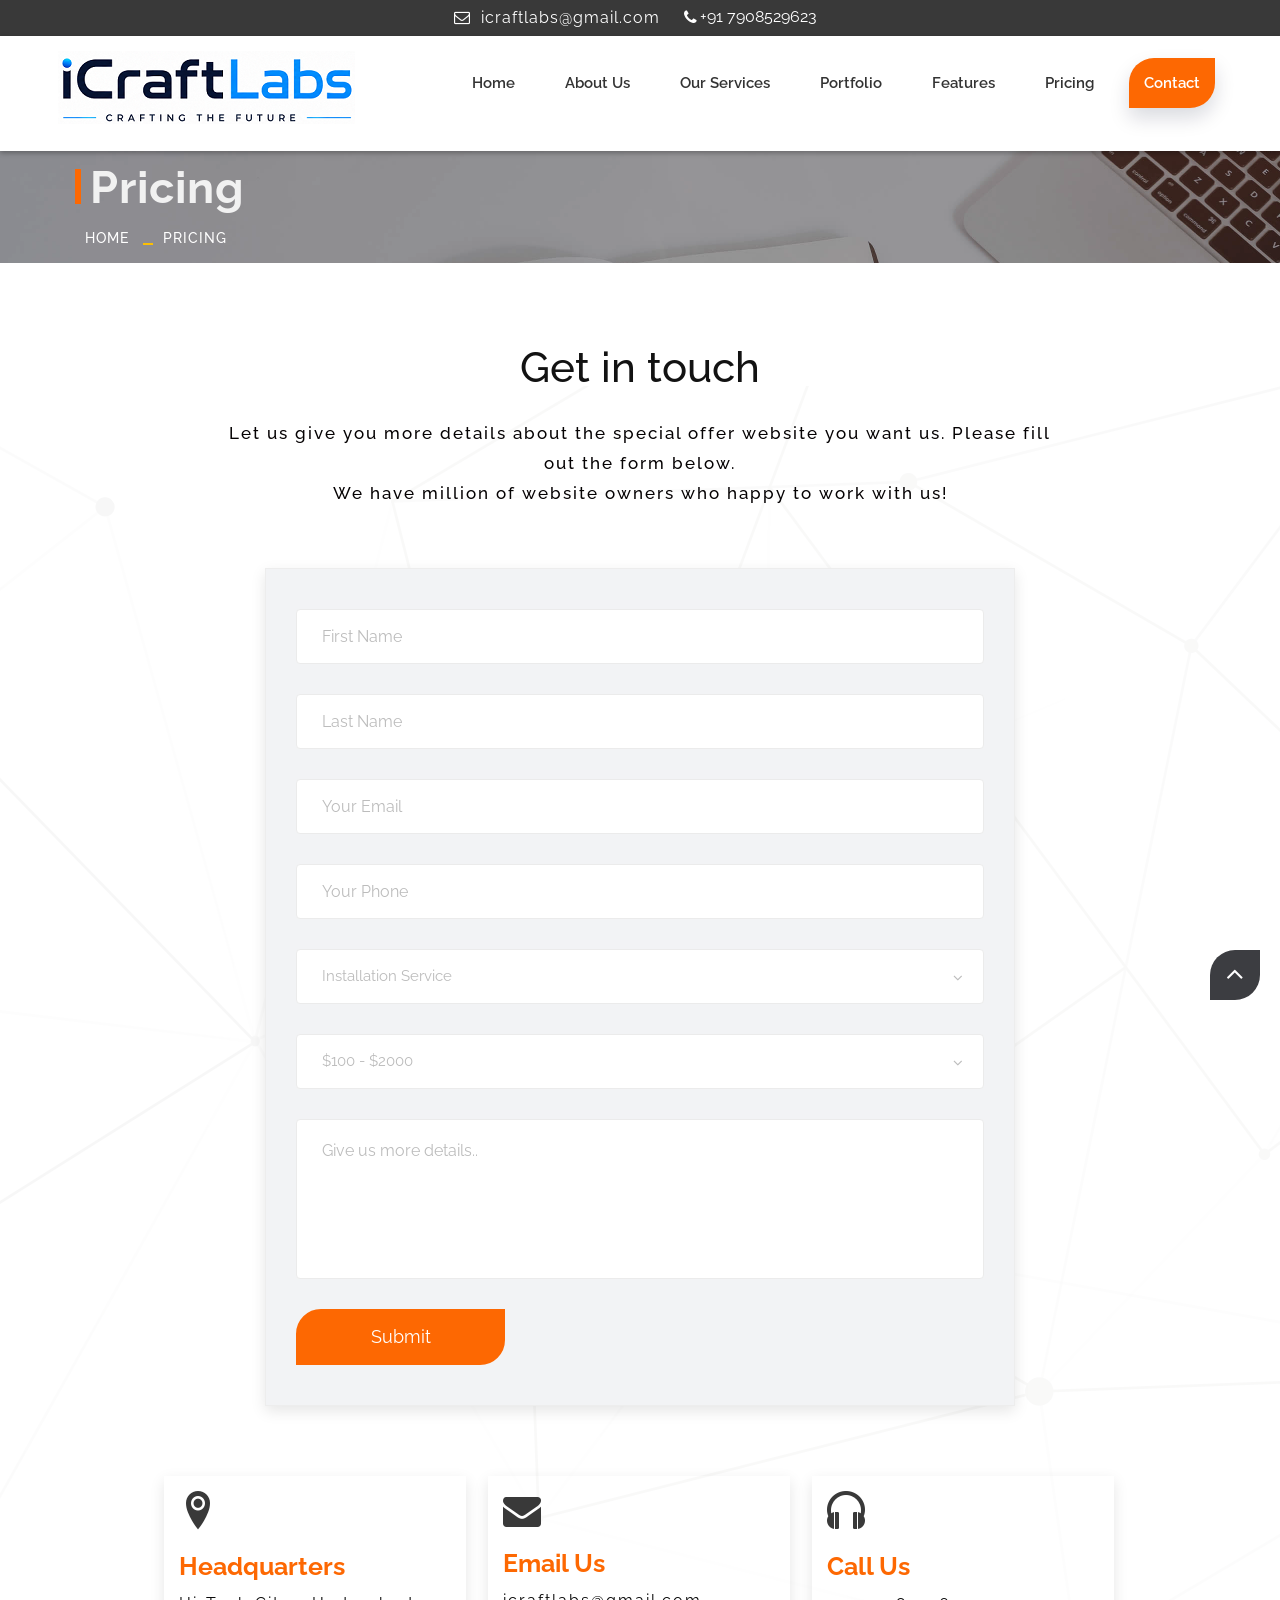
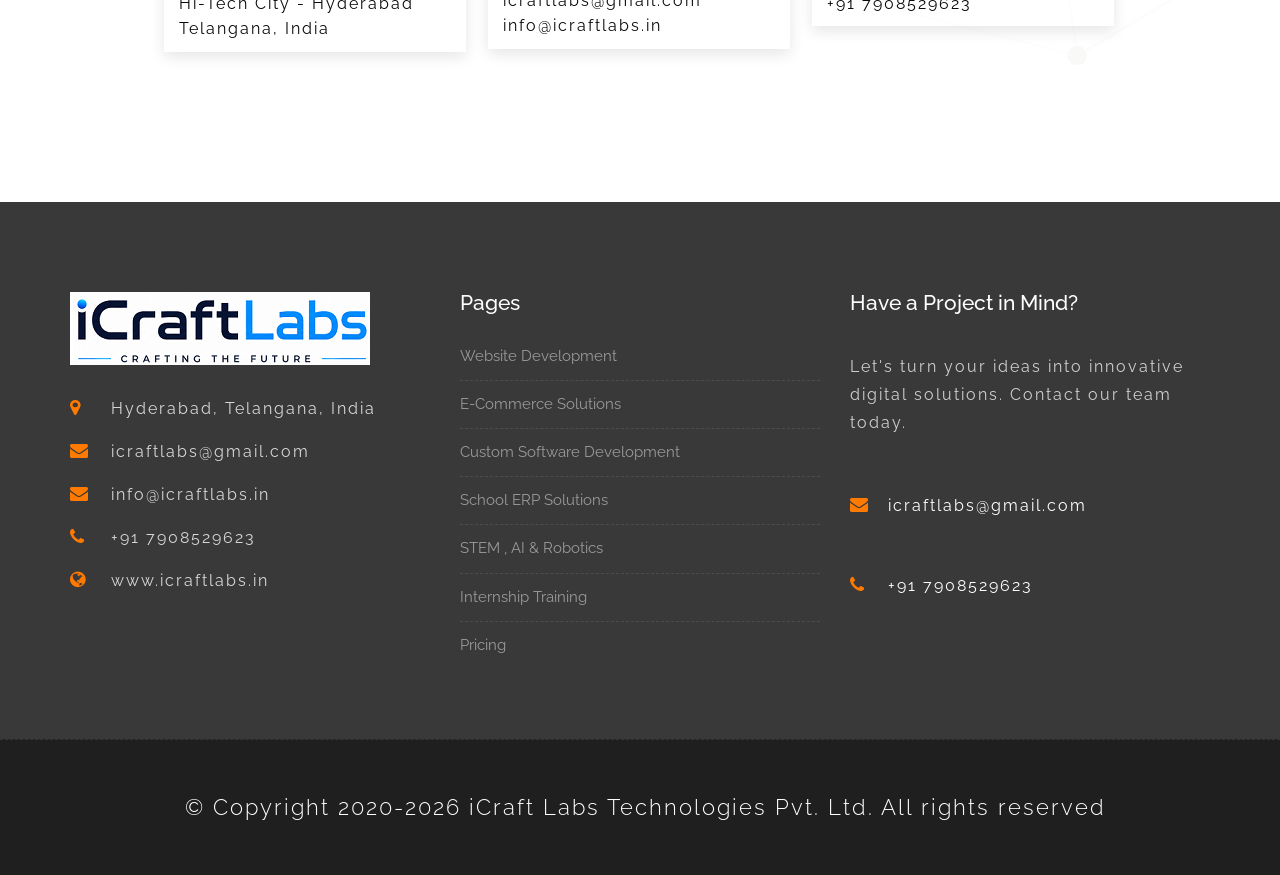
<file: contact.html>
<!DOCTYPE html>
<html lang="en">

    <!-- Basic -->
    <meta charset="utf-8">
    <meta http-equiv="X-UA-Compatible" content="IE=edge">   
   
    <!-- Mobile Metas -->
    <meta name="viewport" content="width=device-width, minimum-scale=1.0, maximum-scale=1.0, user-scalable=no">
 
     <!-- Site Metas -->
    <title>iCraf tLabs Solutions - Responsive HTML5 Landing Page Template</title>  
    <meta name="keywords" content="">
    <meta name="description" content="">
    <meta name="author" content="">

    <!-- Site Icons -->
    <link rel="shortcut icon" href="images/favicon.ico" type="image/x-icon" />
    <link rel="apple-touch-icon" href="images/apple-touch-icon.png">

    <!-- Bootstrap CSS -->
    <link rel="stylesheet" href="css/bootstrap.min.css">
    <!-- Site CSS -->
    <link rel="stylesheet" href="style.css">  
    <!-- Responsive CSS -->
    <link rel="stylesheet" href="css/responsive.css">
    <!-- Custom CSS -->
    <link rel="stylesheet" href="css/custom.css">

    <!-- Modernizer for Portfolio -->
    <script src="js/modernizer.js"></script>

    <!--[if lt IE 9]>
      <script src="https://oss.maxcdn.com/libs/html5shiv/3.7.0/html5shiv.js"></script>
      <script src="https://oss.maxcdn.com/libs/respond.js/1.4.2/respond.min.js"></script>
    <![endif]-->

</head>
<body>

    <!-- LOADER -->
    <div id="preloader">
        <div class="loader">
			<div class="loader__bar"></div>
			<div class="loader__bar"></div>
			<div class="loader__bar"></div>
			<div class="loader__bar"></div>
			<div class="loader__bar"></div>
			<div class="loader__ball"></div>
		</div>
    </div><!-- end loader -->
    <!-- END LOADER -->
    
	<div class="top-bar">
		<div class="container-fluid">
			<div class="row">
				<div class="col-md-6 col-sm-6">
					<div class="left-top">
						<div class="email-box">
							<a href="#"><i class="fa fa-envelope-o" aria-hidden="true"></i> icraftlabs@gmail.com</a>
						</div>
						<div class="phone-box">
							<a href="tel:1234567890"><i class="fa fa-phone" aria-hidden="true"></i> +91 7908529623</a>
						</div>
					</div>
				</div>
				<!-- <div class="col-md-6 col-sm-6">
					<div class="right-top">
						<div class="social-box">
							<ul>
								<li><a href="#"><i class="fa fa-facebook-square" aria-hidden="true"></i></a></li>
								<li><a href="#"><i class="fa fa-instagram" aria-hidden="true"></i></a></li>
								<li><a href="#"><i class="fa fa-linkedin-square" aria-hidden="true"></i></a></li>
								<li><a href="#"><i class="fa fa-twitter-square" aria-hidden="true"></i></a></li>
								<li><a href="#"><i class="fa fa-rss-square" aria-hidden="true"></i></a></li>
							<ul>
						</div>
					</div>
				</div> -->
			</div>
		</div>
	</div>
    <header class="header header_style_01">
        <nav class="megamenu navbar navbar-default">
            <div class="container-fluid">
                <div class="navbar-header">
                    <button type="button" class="navbar-toggle collapsed" data-toggle="collapse" data-target="#navbar" aria-expanded="false" aria-controls="navbar">
                        <span class="sr-only">Toggle navigation</span>
                        <span class="icon-bar"></span>
                        <span class="icon-bar"></span>
                        <span class="icon-bar"></span>
                    </button>
                    <a class="navbar-brand" href="index.html"><img src="images/logos/logo.png" alt="image"></a>
                </div>
                <div id="navbar" class="navbar-collapse collapse">
                    <ul class="nav navbar-nav navbar-right">
                        <li><a href="index.html">Home</a></li>
                        <li><a href="about-us.html">About us</a></li>
                        <li><a href="services.html">Our Services</a></li>
                        <li><a href="portfolio.html">Portfolio</a></li>
                        <li><a href="features.html">Features</a></li>
                       <!--  <li><a href="testimonials.html">Testimonials</a></li> -->
                        <li><a href="pricing.html">Pricing</a></li>
						<li><a class="active" href="contact.html">Contact</a></li>
                    </ul>
                </div>
            </div>
        </nav>
    </header>

   	<div class="banner-area banner-bg-1">
		<div class="container">
			<div class="row">
				<div class="col-md-12">
					<div class="banner">
						<h2>Pricing</h2>
						<ul class="page-title-link">
							<li><a href="#">Home</a></li>
							<li><a href="#">Pricing</a></li>
						</ul>
					</div>
				</div>
			</div>
		</div>
	</div>

    <div id="contact" class="section wb">
        <div class="container">
            <div class="section-title text-center">
                <h3>Get in touch</h3>

                <p class="lead">Let us give you more details about the special offer website you want us. Please fill out the form below. <br>We have million of website owners who happy to work with us!</p>
            </div><!-- end title -->

            <div class="row">
                <div class="col-md-8 col-md-offset-2">
                    <div class="contact_form">
                        <div id="message"></div>
                        <form id="contactform" class="row" action="contact.php" name="contactform" method="post">
                            <fieldset class="row-fluid">
                                <div class="col-lg-12 col-md-12 col-sm-12 col-xs-12">
                                    <input type="text" name="first_name" id="first_name" class="form-control" placeholder="First Name">
                                </div>
                                <div class="col-lg-12 col-md-12 col-sm-12 col-xs-12">
                                    <input type="text" name="last_name" id="last_name" class="form-control" placeholder="Last Name">
                                </div>
                                <div class="col-lg-12 col-md-12 col-sm-12 col-xs-12">
                                    <input type="email" name="email" id="email" class="form-control" placeholder="Your Email">
                                </div>
                                <div class="col-lg-12 col-md-12 col-sm-12 col-xs-12">
                                    <input type="text" name="phone" id="phone" class="form-control" placeholder="Your Phone">
                                </div>
                                <div class="col-lg-12 col-md-12 col-sm-12 col-xs-12">
                                    <label class="sr-only">Select Service</label>
                                    <select name="select_service" id="select_service" class="selectpicker form-control" data-style="btn-white">
                                        <option value="12">Installation Service</option>
                                        <option value="Web Design">Web Design</option>
                                        <option value="Web Development">Web Development</option>
                                        <option value="Graphic Design">Graphic Design</option>
                                        <option value="Others">Others</option>
                                    </select>
                                </div>
                                <div class="col-lg-12 col-md-12 col-sm-12 col-xs-12">
                                    <label class="sr-only">What is max price?</label>
                                    <select name="select_price" id="select_price" class="selectpicker form-control" data-style="btn-white">
                                        <option value="$100 - $2000">$100 - $2000</option>
                                        <option value="$2000 - $4000">$2000 - $4000</option>
                                        <option value="$4000 - $10000">$4000 - $10000</option>
                                    </select>
                                </div>
                                <div class="col-lg-12 col-md-12 col-sm-12 col-xs-12">
                                    <textarea class="form-control" name="comments" id="comments" rows="6" placeholder="Give us more details.."></textarea>
                                </div>
                                <div class="col-lg-4 col-md-4 col-sm-4 col-xs-12 text-center">
                                    <button type="submit" value="SEND" id="submit" class="btn btn-light btn-radius btn-brd grd1 btn-block">Submit</button>
                                </div>
                            </fieldset>
                        </form>
                    </div>
                </div><!-- end col -->
            </div><!-- end row -->
			
			<div class="row">
				<div class="col-md-offset-1 col-sm-10 col-md-10 col-sm-offset-1 pd-add">
					<div class="address-item">
						<div class="address-icon">
							<i class="icon icon-location2"></i>
						</div>
						<h3>Headquarters</h3>
						<p>Hi-Tech City - Hyderabad 
							<br> Telangana, India</p>
					</div>
					<div class="address-item">
						<div class="address-icon">
							<i class="fa fa-envelope" aria-hidden="true"></i>
						</div>
						<h3>Email Us</h3>
						<p>icraftlabs@gmail.com
							<br>info@icraftlabs.in</p>
					</div>
					<div class="address-item">
						<div class="address-icon">
							<i class="icon icon-headphones"></i>
						</div>
						<h3>Call Us</h3>
						<p>+91 7908529623
							<!-- <br>+61 3 8376 6185</p> -->
					</div>
				</div>
			</div><!-- end row -->
			
        </div><!-- end container -->
    </div><!-- end section -->

    <footer class="footer">
        <div class="container">
            <div class="row">
                <div class="col-md-4 col-sm-4 col-xs-12">
                    <div class="widget clearfix">
                        <div class="widget-title">
                            <img src="images/logos/logo.png" alt="" />
                        </div>
                        <!-- <p> iCraft Labs is a leading Software & Technology Solutions company delivering innovative digital products, AI-driven solutions, cloud technologies, and next-generation learning experiences for businesses and educational institutions.</p> -->
                        <div class="footer-contact">
                        <p>
                            <i class="fa fa-map-marker"></i>
                            Hyderabad, Telangana, India
                        </p>

                        <p>
                            <i class="fa fa-envelope"></i>
                            <a href="mailto:info@icraftlabs.in">icraftlabs@gmail.com</a>
                        </p>
                        <p>
                            <i class="fa fa-envelope"></i>
                            <a href="mailto:info@icraftlabs.in">info@icraftlabs.in</a>
                        </p>

                        <p>
                            <i class="fa fa-phone"></i>
                            <a href="tel:+91XXXXXXXXXX">+91 7908529623</a>
                        </p>

                        <p>
                            <i class="fa fa-globe"></i>
                            <a href="https://www.icraftlabs.in" target="_blank">www.icraftlabs.in</a>
                        </p>
                </div>
                        
                    </div><!-- end clearfix -->
                </div><!-- end col -->

                <div class="col-md-4 col-sm-4 col-xs-12">
                    <div class="widget clearfix">
                        <div class="widget-title">
                            <h3>Pages</h3>
                        </div>

                        <ul class="footer-links hov">
                            <li><a href="#">Website Development <span class="icon icon-arrow-right2"></span></a></li>
                            <li><a href="#">E-Commerce Solutions <span class="icon icon-arrow-right2"></span></a></li>
                            <li><a href="#">Custom Software Development <span class="icon icon-arrow-right2"></span></a></li>
                            <li><a href="#">School ERP Solutions <span class="icon icon-arrow-right2"></span></a></li>
                            <li><a href="#">STEM , AI & Robotics <span class="icon icon-arrow-right2"></span></a></li>
                            <li><a href="#">Internship Training  <span class="icon icon-arrow-right2"></span></a></li>
                            <li><a href="#"> Pricing <span class="icon icon-arrow-right2"></span></a></li>
                        </ul><!-- end links -->
                    </div><!-- end clearfix -->
                </div><!-- end col -->
                
                <div class="col-md-4 col-sm-4 col-xs-12">
                    <div class="footer-distributed widget clearfix">
                        <div class="widget-title">
                            <!-- <h3>Subscribe</h3>
                            <p>There are many variations of passages of Lorem Ipsum available, but the majority have suffered alteration in some form, by injected humour, or randomised words which one know this tricks.</p> -->

                        <div class="footer-contact-box">
                            <h3>Have a Project in Mind?</h3>

                            <p>
                                Let's turn your ideas into innovative digital solutions.
                                Contact our team today.
                            </p>

                            <div class="contact-info">
                                <p>
                                    <i class="fa fa-envelope"></i>
                                    <a href="mailto:info@icraftlabs.in">icraftlabs@gmail.com</a>
                                </p>

                                <p>
                                    <i class="fa fa-phone"></i>
                                    <a href="tel:+91XXXXXXXXXX">+91 7908529623</a>
                                </p>
                            </div>

                        </div>


                        </div>
                        
                        <!-- <div class="footer-right">
                            <form method="get" action="#">
                                <input placeholder="Subscribe our newsletter.." name="search">
                                <i class="fa fa-envelope-o"></i>
                            </form>
                        </div>                         -->
                    </div><!-- end clearfix -->
                </div><!-- end col -->
            </div><!-- end row -->
        </div><!-- end container -->
    </footer><!-- end footer -->
    <!-- end footer -->

    <div class="copyrights">
        <div class="container">
            <div class="footer-distributed">
                <div class="footer-left">                   
                    <p class="footer-company-name"><a href="#"> © Copyright 2020-2026 iCraft Labs Technologies Pvt. Ltd. All rights reserved</a>  
                </div>

                
            </div>
        </div><!-- end container -->
    </div><!-- end copyrights -->

    <a href="#" id="scroll-to-top" class="dmtop global-radius"><i class="fa fa-angle-up"></i></a>

    <!-- ALL JS FILES -->
    <script src="js/all.js"></script>
    <!-- ALL PLUGINS -->
    <script src="js/custom.js"></script>
    <script src="js/portfolio.js"></script>
    <script src="js/hoverdir.js"></script>    

</body>
</html>
</file>
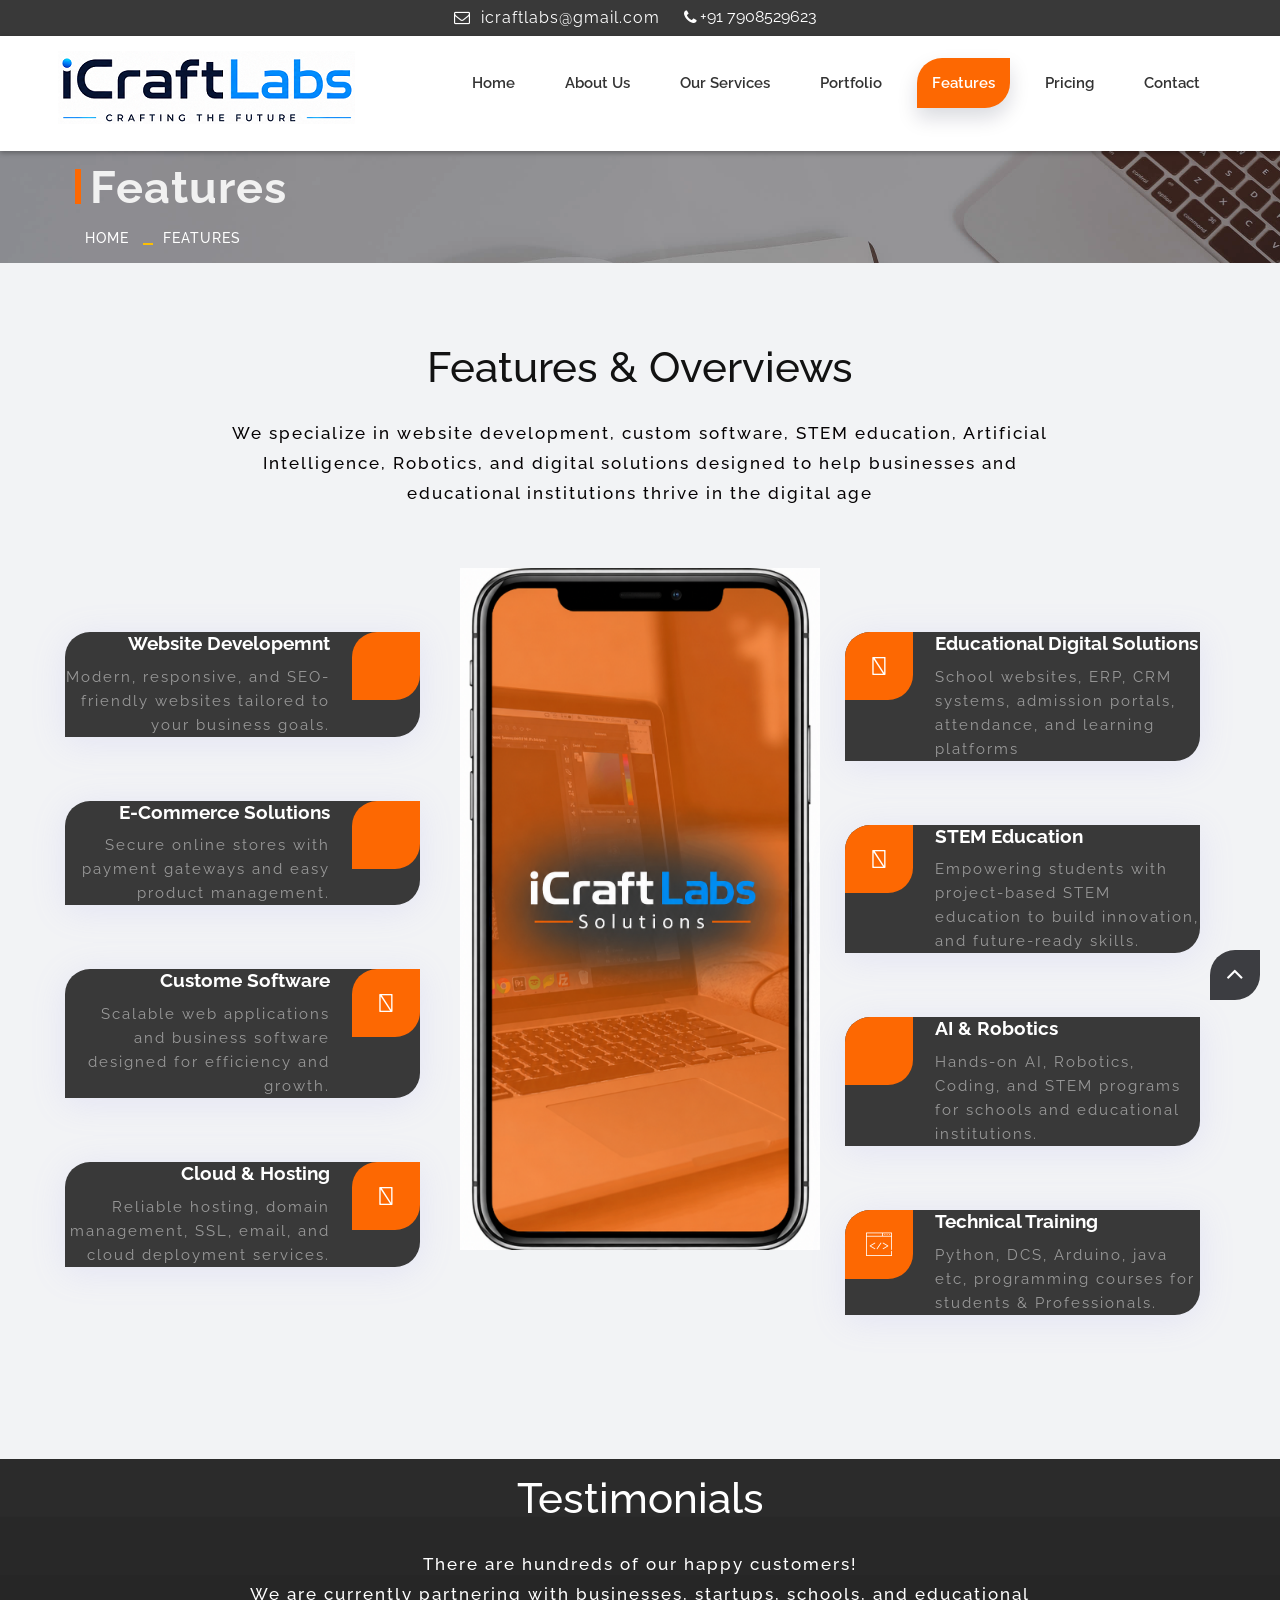
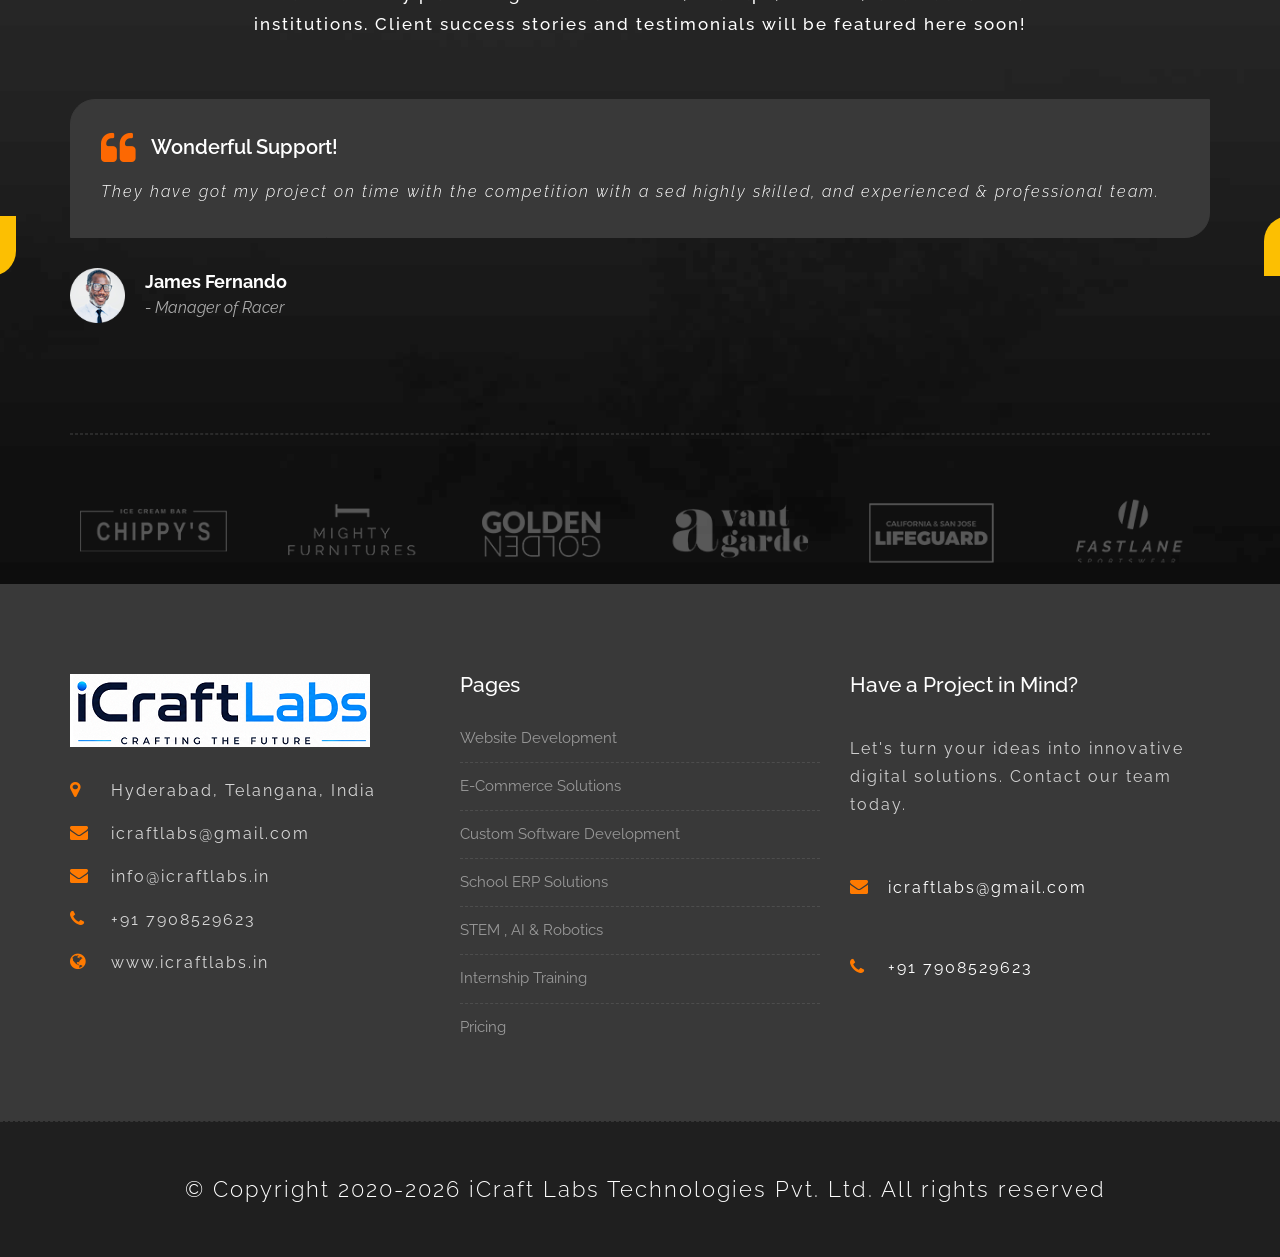
<file: features.html>
<!DOCTYPE html>
<html lang="en">

    <!-- Basic -->
    <meta charset="utf-8">
    <meta http-equiv="X-UA-Compatible" content="IE=edge">   
   
    <!-- Mobile Metas -->
    <meta name="viewport" content="width=device-width, minimum-scale=1.0, maximum-scale=1.0, user-scalable=no">
 
     <!-- Site Metas -->
    <title>iCraft Lab Solutions </title>  
    <meta name="keywords" content="">
    <meta name="description" content="">
    <meta name="author" content="">

    <!-- Site Icons -->
    <link rel="shortcut icon" href="images/favicon.ico" type="image/x-icon" />
    <link rel="apple-touch-icon" href="images/apple-touch-icon.png">

    <!-- Bootstrap CSS -->
    <link rel="stylesheet" href="css/bootstrap.min.css">
    <!-- Site CSS -->
    <link rel="stylesheet" href="style.css">
    <!-- Responsive CSS -->
    <link rel="stylesheet" href="css/responsive.css">
    <!-- Custom CSS -->
    <link rel="stylesheet" href="css/custom.css">

    <!-- Modernizer for Portfolio -->
    <script src="js/modernizer.js"></script>

    <!--[if lt IE 9]>
      <script src="https://oss.maxcdn.com/libs/html5shiv/3.7.0/html5shiv.js"></script>
      <script src="https://oss.maxcdn.com/libs/respond.js/1.4.2/respond.min.js"></script>
    <![endif]-->

</head>
<body>

    <!-- LOADER -->
    <div id="preloader">
        <div class="loader">
			<div class="loader__bar"></div>
			<div class="loader__bar"></div>
			<div class="loader__bar"></div>
			<div class="loader__bar"></div>
			<div class="loader__bar"></div>
			<div class="loader__ball"></div>
		</div>
    </div><!-- end loader -->
    <!-- END LOADER -->
    
	<div class="top-bar">
		<div class="container-fluid">
			<div class="row">
				<div class="col-md-6 col-sm-6">
					<div class="left-top">
						<div class="email-box">
							<a href="#"><i class="fa fa-envelope-o" aria-hidden="true"></i> icraftlabs@gmail.com</a>
						</div>
						<div class="phone-box">
							<a href="tel:1234567890"><i class="fa fa-phone" aria-hidden="true"></i> +91 7908529623</a>
						</div>
					</div>
				</div>
				<!-- <div class="col-md-6 col-sm-6">
					<div class="right-top">
						<div class="social-box">
							<ul>
								<li><a href="#"><i class="fa fa-facebook-square" aria-hidden="true"></i></a></li>
								<li><a href="#"><i class="fa fa-instagram" aria-hidden="true"></i></a></li>
								<li><a href="#"><i class="fa fa-linkedin-square" aria-hidden="true"></i></a></li>
								<li><a href="#"><i class="fa fa-twitter-square" aria-hidden="true"></i></a></li>
								<li><a href="#"><i class="fa fa-rss-square" aria-hidden="true"></i></a></li>
							<ul>
						</div>
					</div>
				</div> -->
			</div>
		</div>
	</div>
    <header class="header header_style_01">
        <nav class="megamenu navbar navbar-default">
            <div class="container-fluid">
                <div class="navbar-header">
                    <button type="button" class="navbar-toggle collapsed" data-toggle="collapse" data-target="#navbar" aria-expanded="false" aria-controls="navbar">
                        <span class="sr-only">Toggle navigation</span>
                        <span class="icon-bar"></span>
                        <span class="icon-bar"></span>
                        <span class="icon-bar"></span>
                    </button>
                    <a class="navbar-brand" href="index.html"><img src="images/logos/logo.png" alt="image"></a>
                </div>
                <div id="navbar" class="navbar-collapse collapse">
                    <ul class="nav navbar-nav navbar-right">
                        <li><a href="index.html">Home</a></li>
                        <li><a href="about-us.html">About us</a></li>
                        <li><a href="services.html">Our Services</a></li>
                        <li><a href="portfolio.html">Portfolio</a></li>
                        <li><a class="active" href="features.html">Features</a></li>
                       <!--  <li><a href="testimonials.html">Testimonials</a></li> -->
                        <li><a href="pricing.html">Pricing</a></li>
						<li><a href="contact.html">Contact</a></li>
                    </ul>
                </div>
            </div>
        </nav>
    </header>

   	<div class="banner-area banner-bg-1">
		<div class="container">
			<div class="row">
				<div class="col-md-12">
					<div class="banner">
						<h2>Features</h2>
						<ul class="page-title-link">
							<li><a href="#">Home</a></li>
							<li><a href="#">Features</a></li>
						</ul>
					</div>
				</div>
			</div>
		</div>
	</div>

    <div id="features" class="section lb">
        <div class="container">
            <div class="section-title text-center">
                <h3>Features & Overviews</h3>
                <p class="lead">We specialize in website development, custom software, STEM education, Artificial Intelligence, Robotics, and digital solutions designed to help businesses and educational institutions thrive in the digital age</p>
            </div><!-- end title -->

            <div class="row">
                <div class="col-md-4 col-sm-6 col-xs-12">
                    <ul class="features-left">
                        <li class="wow fadeInLeft" data-wow-duration="1s" data-wow-delay="0.2s">
                            <i class="fas fa-laptop-code"></i>
                            <div class="fl-inner">
                                <h4>Website Developemnt</h4>
                            <p>Modern, responsive, and SEO-friendly websites tailored to your business goals.</p>
                            </div>
                        </li>
                        <li class="wow fadeInLeft" data-wow-duration="1s" data-wow-delay="0.3s">
                            <i class="fas fa-cart-shopping"></i>
                            <div class="fl-inner">
                                <h4>E-Commerce Solutions</h4>
                                <p>Secure online stores with payment gateways and easy product management. </p>
                            </div>
                        </li>
                        <li class="wow fadeInLeft" data-wow-duration="1s" data-wow-delay="0.4s">
                            <i class="fas fa-code"></i>
                            <div class="fl-inner">
                                <h4>Custome Software</h4>
                                <p>Scalable web applications and business software designed for efficiency and growth. </p>
                            </div>
                        </li>
                        <li class="wow fadeInLeft" data-wow-duration="1s" data-wow-delay="0.5s">
                            <i class="fas fa-cloud"></i>
                            <div class="fl-inner">
                                <h4>Cloud & Hosting</h4>
                                <p>Reliable hosting, domain management, SSL, email, and cloud deployment services. </p>
                            </div>
                        </li>
                    </ul>
                </div>
                <div class="col-md-4 hidden-xs hidden-sm">
                    <img src="uploads/ipad.png" class="img-center img-responsive" alt="">
                </div>
                <div class="col-md-4 col-sm-6 col-xs-12">
                    <ul class="features-right">
                        <li class="wow fadeInRight" data-wow-duration="1s" data-wow-delay="0.2s">
                            <i class="fas fa-graduation-cap"></i>
                            <div class="fr-inner">
                                <h4>Educational Digital Solutions</h4>
                                <p>School websites, ERP, CRM systems, admission portals, attendance, and learning platforms </p>
                            </div>
                        </li>
                        <li class="wow fadeInRight" data-wow-duration="1s" data-wow-delay="0.3s">
                            <i class="fas fa-gears"></i>
                            <div class="fr-inner">
                                <h4>STEM Education</h4>
                                <p>Empowering students with project-based STEM education to build innovation, and future-ready skills. </p>
                            </div>
                        </li>
                        <li class="wow fadeInRight" data-wow-duration="1s" data-wow-delay="0.4s">
                            <i class="fas fa-robot"></i>
                            <div class="fr-inner">
                                <h4>AI & Robotics</h4>
                                <p>Hands-on AI, Robotics, Coding, and STEM programs for schools and educational institutions. </p>
                            </div>
                        </li>
                        <li class="wow fadeInRight" data-wow-duration="1s" data-wow-delay="0.5s">
                            <i class="flaticon-coding"></i>
                            <div class="fr-inner">
                                <h4>Technical Training</h4>
                                <p>Python, DCS, Arduino, java etc, programming courses for students & Professionals. </p>
                            </div>
                        </li>
                    </ul>
                </div><!-- end col -->
            </div><!-- end row -->
        </div><!-- end container -->
    </div><!-- end section -->

    <div id="testimonials" class="parallax section db parallax-off" style="background-image:url('uploads/parallax_03.jpg');">
        <div class="container">
            <div class="section-title text-center">
                <h3>Testimonials</h3>
                <p> There are hundreds of our happy customers!</p>
<p class="lead">We are currently partnering with businesses, startups, schools, and educational institutions. Client success stories and testimonials will be featured here soon!</p>
            </div><!-- end title -->

            <div class="row">
                <div class="col-md-12 col-sm-12">
                    <div class="testi-carousel owl-carousel owl-theme">
                        <div class="testimonial clearfix">
                            <div class="desc">
                                <h3><i class="fa fa-quote-left"></i> Wonderful Support!</h3>
                                <p class="lead">They have got my project on time with the competition with a sed highly skilled, and experienced & professional team.</p>
                            </div>
                            <div class="testi-meta">
                                <img src="uploads/testi_01.png" alt="" class="img-responsive alignleft">
                                <h4>James Fernando <small>- Manager of Racer</small></h4>
                            </div>
                            <!-- end testi-meta -->
                        </div>
                        <!-- end testimonial -->

                        <div class="testimonial clearfix">
                            <div class="desc">
                                <h3><i class="fa fa-quote-left"></i> Awesome Services!</h3>
                                <p class="lead">Explain to you how all this mistaken idea of denouncing pleasure and praising pain was born and I will give you completed.</p>
                            </div>
                            <div class="testi-meta">
                                <img src="uploads/testi_02.png" alt="" class="img-responsive alignleft">
                                <h4>Jacques Philips <small>- Designer</small></h4>
                            </div>
                            <!-- end testi-meta -->
                        </div>
                        <!-- end testimonial -->

                        <div class="testimonial clearfix">
                            <div class="desc">
                                <h3><i class="fa fa-quote-left"></i> Great & Talented Team!</h3>
                                <p class="lead">The master-builder of human happines no one rejects, dislikes avoids pleasure itself, because it is very pursue pleasure. </p>
                            </div>
                            <div class="testi-meta">
                                <img src="uploads/testi_03.png" alt="" class="img-responsive alignleft">
                                <h4>Venanda Mercy <small>- Newyork City</small></h4>
                            </div>
                            <!-- end testi-meta -->
                        </div>
                        <!-- end testimonial -->
                        <div class="testimonial clearfix">
                            <div class="desc">
                                <h3><i class="fa fa-quote-left"></i> Wonderful Support!</h3>
                                <p class="lead">They have got my project on time with the competition with a sed highly skilled, and experienced & professional team.</p>
                            </div>
                            <div class="testi-meta">
                                <img src="uploads/testi_01.png" alt="" class="img-responsive alignleft">
                                <h4>James Fernando <small>- Manager of Racer</small></h4>
                            </div>
                            <!-- end testi-meta -->
                        </div>
                        <!-- end testimonial -->

                        <div class="testimonial clearfix">
                            <div class="desc">
                                <h3><i class="fa fa-quote-left"></i> Awesome Services!</h3>
                                <p class="lead">Explain to you how all this mistaken idea of denouncing pleasure and praising pain was born and I will give you completed.</p>
                            </div>
                            <div class="testi-meta">
                                <img src="uploads/testi_02.png" alt="" class="img-responsive alignleft">
                                <h4>Jacques Philips <small>- Designer</small></h4>
                            </div>
                            <!-- end testi-meta -->
                        </div>
                        <!-- end testimonial -->

                        <div class="testimonial clearfix">
                            <div class="desc">
                                <h3><i class="fa fa-quote-left"></i> Great & Talented Team!</h3>
                                <p class="lead">The master-builder of human happines no one rejects, dislikes avoids pleasure itself, because it is very pursue pleasure. </p>
                            </div>
                            <div class="testi-meta">
                                <img src="uploads/testi_03.png" alt="" class="img-responsive alignleft">
                                <h4>Venanda Mercy <small>- Newyork City</small></h4>
                            </div>
                            <!-- end testi-meta -->
                        </div><!-- end testimonial -->
                    </div><!-- end carousel -->
                </div><!-- end col -->
            </div><!-- end row -->

            <hr class="hr1">

            <div class="row logos">
                <div class="col-md-2 col-sm-2 col-xs-6 wow fadeInUp">
                    <a href="#"><img src="uploads/logo_01.png" alt="" class="img-repsonsive"></a>
                </div>
                <div class="col-md-2 col-sm-2 col-xs-6 wow fadeInUp">
                    <a href="#"><img src="uploads/logo_02.png" alt="" class="img-repsonsive"></a>
                </div>
                <div class="col-md-2 col-sm-2 col-xs-6 wow fadeInUp">
                    <a href="#"><img src="uploads/logo_03.png" alt="" class="img-repsonsive"></a>
                </div>
                <div class="col-md-2 col-sm-2 col-xs-6 wow fadeInUp">
                    <a href="#"><img src="uploads/logo_04.png" alt="" class="img-repsonsive"></a>
                </div>
                <div class="col-md-2 col-sm-2 col-xs-6 wow fadeInUp">
                    <a href="#"><img src="uploads/logo_05.png" alt="" class="img-repsonsive"></a>
                </div>
                <div class="col-md-2 col-sm-2 col-xs-6 wow fadeInUp">
                    <a href="#"><img src="uploads/logo_06.png" alt="" class="img-repsonsive"></a>
                </div>
            </div><!-- end row -->

        </div><!-- end container -->
    </div><!-- end section -->

     <footer class="footer">
        <div class="container">
            <div class="row">
                <div class="col-md-4 col-sm-4 col-xs-12">
                    <div class="widget clearfix">
                        <div class="widget-title">
                            <img src="images/logos/logo.png" alt="" />
                        </div>
                        <!-- <p> iCraft Labs is a leading Software & Technology Solutions company delivering innovative digital products, AI-driven solutions, cloud technologies, and next-generation learning experiences for businesses and educational institutions.</p> -->
                        <div class="footer-contact">
                        <p>
                            <i class="fa fa-map-marker"></i>
                            Hyderabad, Telangana, India
                        </p>

                        <p>
                            <i class="fa fa-envelope"></i>
                            <a href="mailto:info@icraftlabs.in">icraftlabs@gmail.com</a>
                        </p>
                        <p>
                            <i class="fa fa-envelope"></i>
                            <a href="mailto:info@icraftlabs.in">info@icraftlabs.in</a>
                        </p>

                        <p>
                            <i class="fa fa-phone"></i>
                            <a href="tel:+91XXXXXXXXXX">+91 7908529623</a>
                        </p>

                        <p>
                            <i class="fa fa-globe"></i>
                            <a href="https://www.icraftlabs.in" target="_blank">www.icraftlabs.in</a>
                        </p>
                </div>
                        
                    </div><!-- end clearfix -->
                </div><!-- end col -->

                <div class="col-md-4 col-sm-4 col-xs-12">
                    <div class="widget clearfix">
                        <div class="widget-title">
                            <h3>Pages</h3>
                        </div>

                        <ul class="footer-links hov">
                            <li><a href="#">Website Development <span class="icon icon-arrow-right2"></span></a></li>
                            <li><a href="#">E-Commerce Solutions <span class="icon icon-arrow-right2"></span></a></li>
                            <li><a href="#">Custom Software Development <span class="icon icon-arrow-right2"></span></a></li>
                            <li><a href="#">School ERP Solutions <span class="icon icon-arrow-right2"></span></a></li>
                            <li><a href="#">STEM , AI & Robotics <span class="icon icon-arrow-right2"></span></a></li>
                            <li><a href="#">Internship Training  <span class="icon icon-arrow-right2"></span></a></li>
                            <li><a href="#"> Pricing <span class="icon icon-arrow-right2"></span></a></li>
                        </ul><!-- end links -->
                    </div><!-- end clearfix -->
                </div><!-- end col -->
                
                <div class="col-md-4 col-sm-4 col-xs-12">
                    <div class="footer-distributed widget clearfix">
                        <div class="widget-title">
                            <!-- <h3>Subscribe</h3>
                            <p>There are many variations of passages of Lorem Ipsum available, but the majority have suffered alteration in some form, by injected humour, or randomised words which one know this tricks.</p> -->

                        <div class="footer-contact-box">
                            <h3>Have a Project in Mind?</h3>

                            <p>
                                Let's turn your ideas into innovative digital solutions.
                                Contact our team today.
                            </p>

                            <div class="contact-info">
                                <p>
                                    <i class="fa fa-envelope"></i>
                                    <a href="mailto:info@icraftlabs.in">icraftlabs@gmail.com</a>
                                </p>

                                <p>
                                    <i class="fa fa-phone"></i>
                                    <a href="tel:+91XXXXXXXXXX">+91 7908529623</a>
                                </p>
                            </div>

                        </div>


                        </div>
                        
                        <!-- <div class="footer-right">
                            <form method="get" action="#">
                                <input placeholder="Subscribe our newsletter.." name="search">
                                <i class="fa fa-envelope-o"></i>
                            </form>
                        </div>                         -->
                    </div><!-- end clearfix -->
                </div><!-- end col -->
            </div><!-- end row -->
        </div><!-- end container -->
    </footer><!-- end footer -->
    <!-- end footer -->

    <div class="copyrights">
        <div class="container">
            <div class="footer-distributed">
                <div class="footer-left">                   
                    <p class="footer-company-name"><a href="#"> © Copyright 2020-2026 iCraft Labs Technologies Pvt. Ltd. All rights reserved</a>  
                </div>

                
            </div>
        </div><!-- end container -->
    </div><!-- end copyrights -->

    <a href="#" id="scroll-to-top" class="dmtop global-radius"><i class="fa fa-angle-up"></i></a>

    <!-- ALL JS FILES -->
    <script src="js/all.js"></script>
    <!-- ALL PLUGINS -->
    <script src="js/custom.js"></script>
    <script src="js/portfolio.js"></script>
    <script src="js/hoverdir.js"></script>    

</body>
</html>
</file>
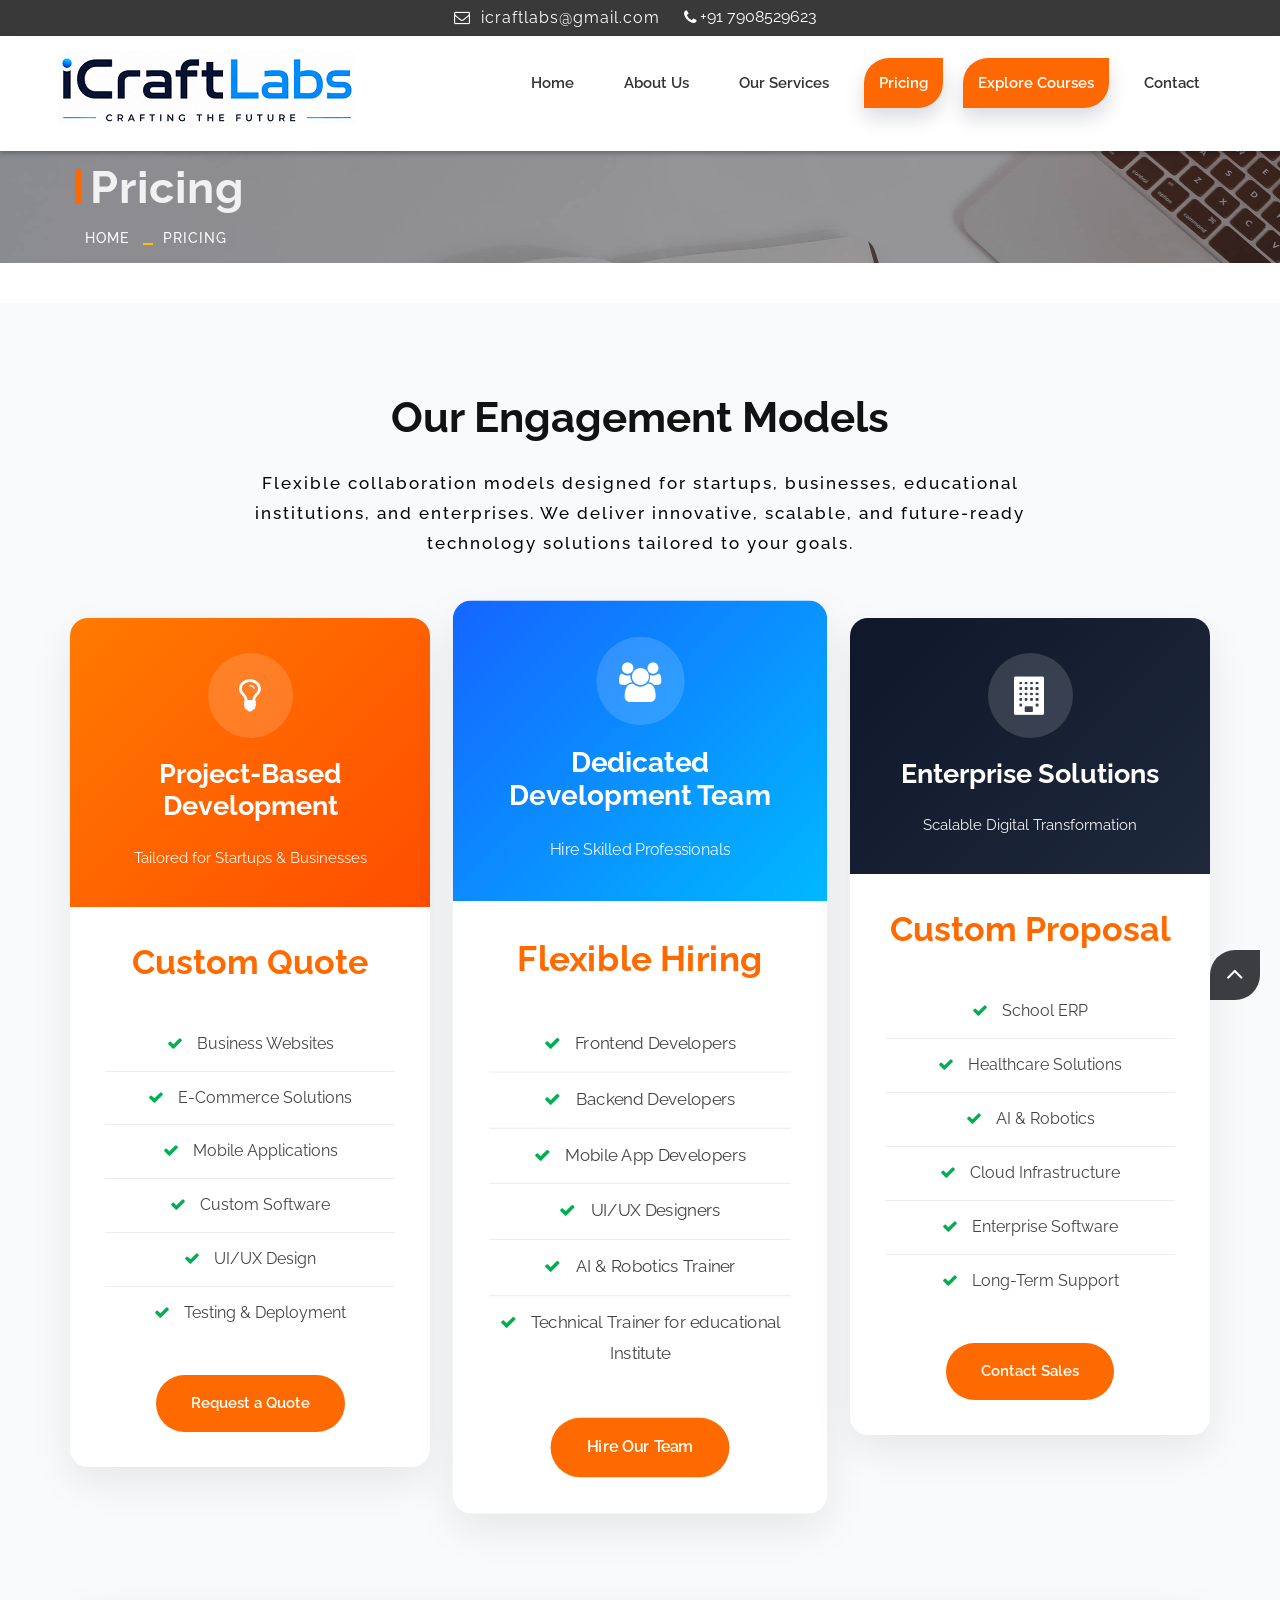
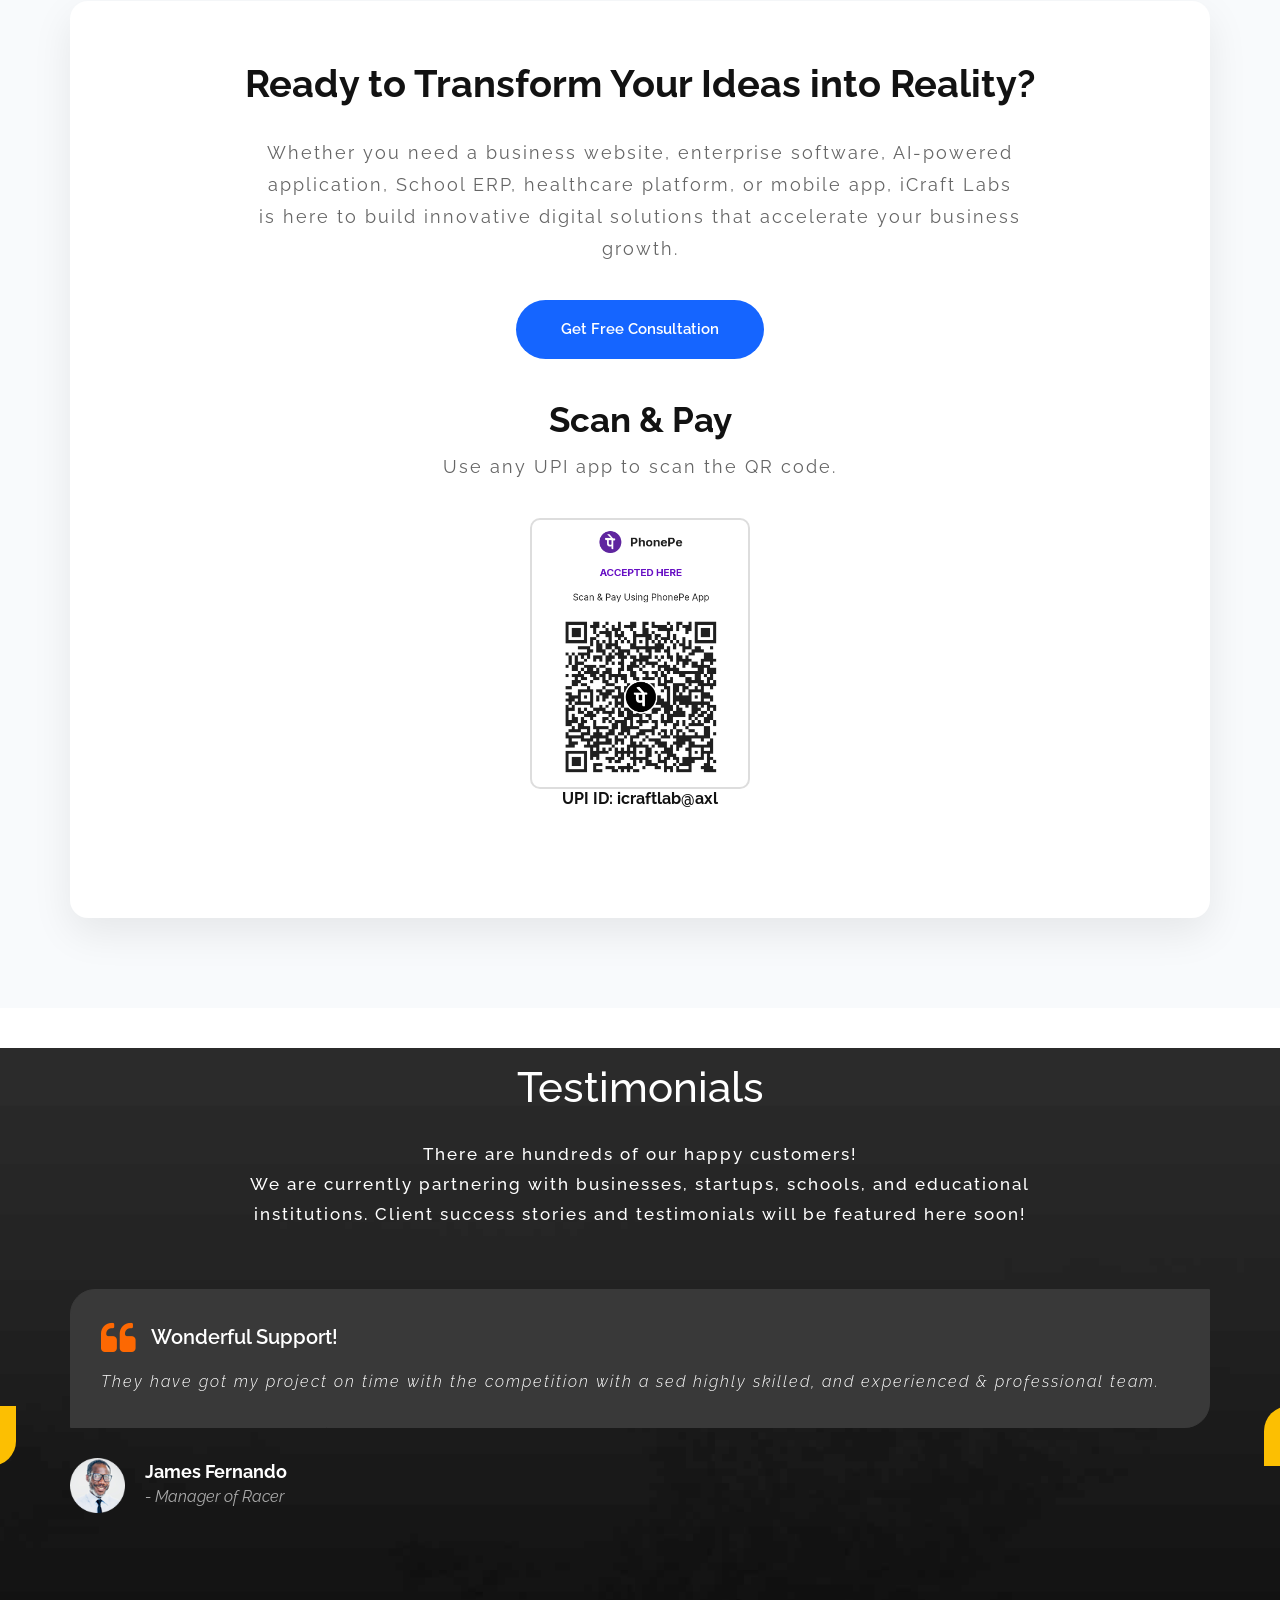
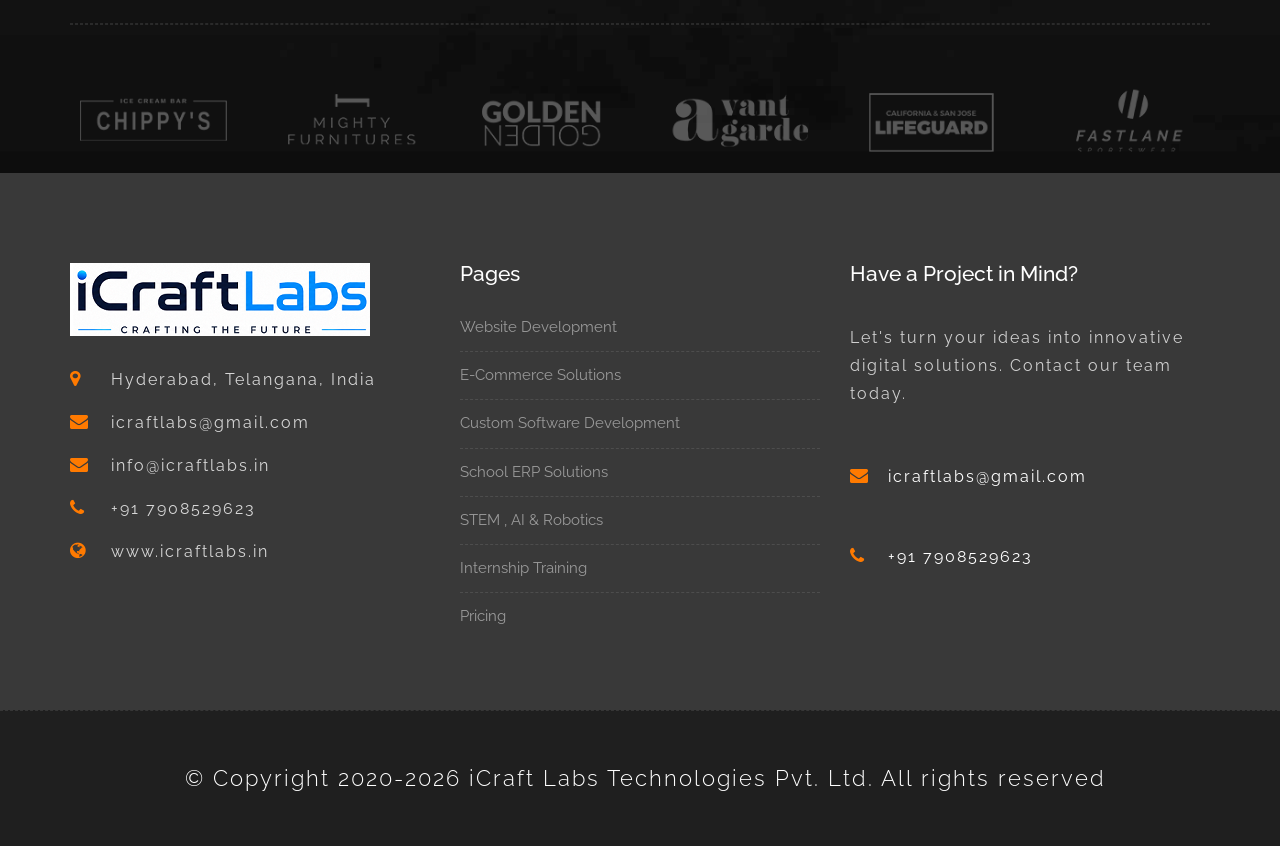
<file: pricing.html>
<!DOCTYPE html>
<html lang="en">

    <!-- Basic -->
    <meta charset="utf-8">
    <meta http-equiv="X-UA-Compatible" content="IE=edge">   
   
    <!-- Mobile Metas -->
    <meta name="viewport" content="width=device-width, minimum-scale=1.0, maximum-scale=1.0, user-scalable=no">
 
     <!-- Site Metas -->
    <title>iCraf tLabs Solutions - Responsive HTML5 Landing Page Template</title>  
    <meta name="keywords" content="">
    <meta name="description" content="">
    <meta name="author" content="">

    <!-- Site Icons -->
    <link rel="shortcut icon" href="images/favicon.ico" type="image/x-icon" />
    <link rel="apple-touch-icon" href="images/apple-touch-icon.png">

    <!-- Bootstrap CSS -->
    <link rel="stylesheet" href="css/bootstrap.min.css">
    <!-- Site CSS -->
    <link rel="stylesheet" href="style.css">
    <!-- Responsive CSS -->
    <link rel="stylesheet" href="css/responsive.css">
    <!-- Custom CSS -->
    <link rel="stylesheet" href="css/custom.css">

    <!-- Modernizer for Portfolio -->
    <script src="js/modernizer.js"></script>

    <!--[if lt IE 9]>
      <script src="https://oss.maxcdn.com/libs/html5shiv/3.7.0/html5shiv.js"></script>
      <script src="https://oss.maxcdn.com/libs/respond.js/1.4.2/respond.min.js"></script>
    <![endif]-->

</head>
<body>

    <!-- LOADER -->
    <div id="preloader">
        <div class="loader">
			<div class="loader__bar"></div>
			<div class="loader__bar"></div>
			<div class="loader__bar"></div>
			<div class="loader__bar"></div>
			<div class="loader__bar"></div>
			<div class="loader__ball"></div>
		</div>
    </div><!-- end loader -->
    <!-- END LOADER -->
    
	<div class="top-bar">
		<div class="container-fluid">
			<div class="row">
				<div class="col-md-6 col-sm-6">
					<div class="left-top">
						<div class="email-box">
							<a href="#"><i class="fa fa-envelope-o" aria-hidden="true"></i> icraftlabs@gmail.com</a>
						</div>
						<div class="phone-box">
							<a href="tel:1234567890"><i class="fa fa-phone" aria-hidden="true"></i> +91 7908529623</a>
						</div>
					</div>
				</div>
				<!-- <div class="col-md-6 col-sm-6">
					<div class="right-top">
						<div class="social-box">
							<ul>
								<li><a href="#"><i class="fa fa-facebook-square" aria-hidden="true"></i></a></li>
								<li><a href="#"><i class="fa fa-instagram" aria-hidden="true"></i></a></li>
								<li><a href="#"><i class="fa fa-linkedin-square" aria-hidden="true"></i></a></li>
								<li><a href="#"><i class="fa fa-twitter-square" aria-hidden="true"></i></a></li>
								<li><a href="#"><i class="fa fa-rss-square" aria-hidden="true"></i></a></li>
							<ul>
						</div>
					</div>
				</div> -->
			</div>
		</div>
	</div>
    <header class="header header_style_01">
        <nav class="megamenu navbar navbar-default">
            <div class="container-fluid">
                <div class="navbar-header">
                    <button type="button" class="navbar-toggle collapsed" data-toggle="collapse" data-target="#navbar" aria-expanded="false" aria-controls="navbar">
                        <span class="sr-only">Toggle navigation</span>
                        <span class="icon-bar"></span>
                        <span class="icon-bar"></span>
                        <span class="icon-bar"></span>
                    </button>
                    <a class="navbar-brand" href="index.html"><img src="images/logos/logo.png" alt="image"></a>
                </div>
                <div id="navbar" class="navbar-collapse collapse">
                    <ul class="nav navbar-nav navbar-right">
                        <li><a href="index.html">Home</a></li>
                        <li><a href="about-us.html">About us</a></li>
                        <li><a href="services.html">Our Services</a></li>
                        <!-- <li><a href="portfolio.html">Portfolio</a></li>
                        <li><a href="features.html">Features</a></li> -->
                       <!--  <li><a href="testimonials.html">Testimonials</a></li> -->
                        <li><a class="active" href="pricing.html">Pricing</a></li>
                        <li><a href="course/course.html" class="active">Explore Courses</a></li>
						<li><a href="contact.html">Contact</a></li>
                    </ul>
                </div>
            </div>
        </nav>
    </header>

   	<div class="banner-area banner-bg-1">
		<div class="container">
			<div class="row">
				<div class="col-md-12">
					<div class="banner">
						<h2>Pricing</h2>
						<ul class="page-title-link">
							<li><a href="#">Home</a></li>
							<li><a href="#">Pricing</a></li>
						</ul>
					</div>
				</div>
			</div>
		</div>
	</div>
    <div id="about" class="section wb">
        <!--==========================
    Engagement Models Section
===========================-->
<section id="engagement" class="engagement-section">

    <div class="container">

        <div class="section-title text-center">
            <h2>Our Engagement Models</h2>
            <p>
                Flexible collaboration models designed for startups, businesses,
                educational institutions, and enterprises. We deliver innovative,
                scalable, and future-ready technology solutions tailored to your goals.
            </p>
        </div>

        <div class="row">

            <!-- Card 1 -->

            <div class="col-lg-4 col-md-6">

                <div class="engagement-card">

                    <div class="card-header orange">

                        <div class="icon">
                            <i class="fa fa-lightbulb-o"></i>
                        </div>

                        <h3>Project-Based Development</h3>

                        <span>
                            Tailored for Startups & Businesses
                        </span>

                    </div>

                    <div class="card-body">

                        <h4>Custom Quote</h4>

                        <ul>

                            <li><i class="fa fa-check"></i> Business Websites</li>

                            <li><i class="fa fa-check"></i> E-Commerce Solutions</li>

                            <li><i class="fa fa-check"></i> Mobile Applications</li>

                            <li><i class="fa fa-check"></i> Custom Software</li>

                            <li><i class="fa fa-check"></i> UI/UX Design</li>

                            <li><i class="fa fa-check"></i> Testing & Deployment</li>

                        </ul>

                        <a href="contact.html" class="btn-card">
                            Request a Quote
                        </a>

                    </div>

                </div>

            </div>

            <!-- Card 2 -->

            <div class="col-lg-4 col-md-6">

                <div class="engagement-card featured">

                    <div class="card-header blue">

                        <div class="icon">
                            <i class="fa fa-users"></i>
                        </div>

                        <h3>Dedicated Development Team</h3>

                        <span>
                            Hire Skilled Professionals
                        </span>

                    </div>

                    <div class="card-body">

                        <h4>Flexible Hiring</h4>

                        <ul>

                            <li><i class="fa fa-check"></i> Frontend Developers</li>

                            <li><i class="fa fa-check"></i> Backend Developers</li>

                            <li><i class="fa fa-check"></i> Mobile App Developers</li>

                            <li><i class="fa fa-check"></i> UI/UX Designers</li>

                            <li><i class="fa fa-check"></i> AI & Robotics Trainer </li>

                            <li><i class="fa fa-check"></i> Technical Trainer for educational Institute</li>

                        </ul>

                        <a href="contact.html" class="btn-card">
                            Hire Our Team
                        </a>

                    </div>

                </div>

            </div>

            <!-- Card 3 -->

            <div class="col-lg-4 col-md-6">

                <div class="engagement-card">

                    <div class="card-header dark">

                        <div class="icon">
                            <i class="fa fa-building"></i>
                        </div>

                        <h3>Enterprise Solutions</h3>

                        <span>
                            Scalable Digital Transformation
                        </span>

                    </div>

                    <div class="card-body">

                        <h4>Custom Proposal</h4>

                        <ul>

                            <li><i class="fa fa-check"></i> School ERP</li>

                            <li><i class="fa fa-check"></i> Healthcare Solutions</li>

                            <li><i class="fa fa-check"></i> AI & Robotics</li>

                            <li><i class="fa fa-check"></i> Cloud Infrastructure</li>

                            <li><i class="fa fa-check"></i> Enterprise Software</li>

                            <li><i class="fa fa-check"></i> Long-Term Support</li>

                        </ul>

                        <a href="contact.html" class="btn-card">
                            Contact Sales
                        </a>

                    </div>

                </div>

            </div>

        </div>

        <!-- Bottom CTA -->

        <div class="cta-box">

            <h2>
                Ready to Transform Your Ideas into Reality?
            </h2>

            <p>

                Whether you need a business website, enterprise software,
                AI-powered application, School ERP, healthcare platform,
                or mobile app, iCraft Labs is here to build innovative
                digital solutions that accelerate your business growth.

            </p>

            <a href="contact.html" class="cta-btn">
                Get Free Consultation
            </a>

            <section class="payment-section text-center mt-5">
                <h3>Scan & Pay</h3>
                <p>Use any UPI app to scan the QR code.</p>

                <img src="images/payment-qr.png"
                    alt="UPI QR Code"
                    class="img-fluid qr-code">

                <h4 class="mt-3">UPI ID: icraftlab@axl</h4>
            </section>

        </div>

    </div>

</section>
    </div><!-- end section -->

    <div id="testimonials" class="parallax section db parallax-off" style="background-image:url('uploads/parallax_03.jpg');">
        <div class="container">
            <div class="section-title text-center">
                <h3>Testimonials</h3>
                <p> There are hundreds of our happy customers!</p>
<p class="lead">We are currently partnering with businesses, startups, schools, and educational institutions. Client success stories and testimonials will be featured here soon!</p>
            </div><!-- end title -->

            <div class="row">
                <div class="col-md-12 col-sm-12">
                    <div class="testi-carousel owl-carousel owl-theme">
                        <div class="testimonial clearfix">
                            <div class="desc">
                                <h3><i class="fa fa-quote-left"></i> Wonderful Support!</h3>
                                <p class="lead">They have got my project on time with the competition with a sed highly skilled, and experienced & professional team.</p>
                            </div>
                            <div class="testi-meta">
                                <img src="uploads/testi_01.png" alt="" class="img-responsive alignleft">
                                <h4>James Fernando <small>- Manager of Racer</small></h4>
                            </div>
                            <!-- end testi-meta -->
                        </div>
                        <!-- end testimonial -->

                        <div class="testimonial clearfix">
                            <div class="desc">
                                <h3><i class="fa fa-quote-left"></i> Awesome Services!</h3>
                                <p class="lead">Explain to you how all this mistaken idea of denouncing pleasure and praising pain was born and I will give you completed.</p>
                            </div>
                            <div class="testi-meta">
                                <img src="uploads/testi_02.png" alt="" class="img-responsive alignleft">
                                <h4>Jacques Philips <small>- Designer</small></h4>
                            </div>
                            <!-- end testi-meta -->
                        </div>
                        <!-- end testimonial -->

                        <div class="testimonial clearfix">
                            <div class="desc">
                                <h3><i class="fa fa-quote-left"></i> Great & Talented Team!</h3>
                                <p class="lead">The master-builder of human happines no one rejects, dislikes avoids pleasure itself, because it is very pursue pleasure. </p>
                            </div>
                            <div class="testi-meta">
                                <img src="uploads/testi_03.png" alt="" class="img-responsive alignleft">
                                <h4>Venanda Mercy <small>- Newyork City</small></h4>
                            </div>
                            <!-- end testi-meta -->
                        </div>
                        <!-- end testimonial -->
                        <div class="testimonial clearfix">
                            <div class="desc">
                                <h3><i class="fa fa-quote-left"></i> Wonderful Support!</h3>
                                <p class="lead">They have got my project on time with the competition with a sed highly skilled, and experienced & professional team.</p>
                            </div>
                            <div class="testi-meta">
                                <img src="uploads/testi_01.png" alt="" class="img-responsive alignleft">
                                <h4>James Fernando <small>- Manager of Racer</small></h4>
                            </div>
                            <!-- end testi-meta -->
                        </div>
                        <!-- end testimonial -->

                        <div class="testimonial clearfix">
                            <div class="desc">
                                <h3><i class="fa fa-quote-left"></i> Awesome Services!</h3>
                                <p class="lead">Explain to you how all this mistaken idea of denouncing pleasure and praising pain was born and I will give you completed.</p>
                            </div>
                            <div class="testi-meta">
                                <img src="uploads/testi_02.png" alt="" class="img-responsive alignleft">
                                <h4>Jacques Philips <small>- Designer</small></h4>
                            </div>
                            <!-- end testi-meta -->
                        </div>
                        <!-- end testimonial -->

                        <div class="testimonial clearfix">
                            <div class="desc">
                                <h3><i class="fa fa-quote-left"></i> Great & Talented Team!</h3>
                                <p class="lead">The master-builder of human happines no one rejects, dislikes avoids pleasure itself, because it is very pursue pleasure. </p>
                            </div>
                            <div class="testi-meta">
                                <img src="uploads/testi_03.png" alt="" class="img-responsive alignleft">
                                <h4>Venanda Mercy <small>- Newyork City</small></h4>
                            </div>
                            <!-- end testi-meta -->
                        </div><!-- end testimonial -->
                    </div><!-- end carousel -->
                </div><!-- end col -->
            </div><!-- end row -->

            <hr class="hr1">

            <div class="row logos">
                <div class="col-md-2 col-sm-2 col-xs-6 wow fadeInUp">
                    <a href="#"><img src="uploads/logo_01.png" alt="" class="img-repsonsive"></a>
                </div>
                <div class="col-md-2 col-sm-2 col-xs-6 wow fadeInUp">
                    <a href="#"><img src="uploads/logo_02.png" alt="" class="img-repsonsive"></a>
                </div>
                <div class="col-md-2 col-sm-2 col-xs-6 wow fadeInUp">
                    <a href="#"><img src="uploads/logo_03.png" alt="" class="img-repsonsive"></a>
                </div>
                <div class="col-md-2 col-sm-2 col-xs-6 wow fadeInUp">
                    <a href="#"><img src="uploads/logo_04.png" alt="" class="img-repsonsive"></a>
                </div>
                <div class="col-md-2 col-sm-2 col-xs-6 wow fadeInUp">
                    <a href="#"><img src="uploads/logo_05.png" alt="" class="img-repsonsive"></a>
                </div>
                <div class="col-md-2 col-sm-2 col-xs-6 wow fadeInUp">
                    <a href="#"><img src="uploads/logo_06.png" alt="" class="img-repsonsive"></a>
                </div>
            </div><!-- end row -->

        </div><!-- end container -->
    </div><!-- end section -->

    <footer class="footer">
        <div class="container">
            <div class="row">
                <div class="col-md-4 col-sm-4 col-xs-12">
                    <div class="widget clearfix">
                        <div class="widget-title">
                            <img src="images/logos/logo.png" alt="" />
                        </div>
                        <!-- <p> iCraft Labs is a leading Software & Technology Solutions company delivering innovative digital products, AI-driven solutions, cloud technologies, and next-generation learning experiences for businesses and educational institutions.</p> -->
                        <div class="footer-contact">
                        <p>
                            <i class="fa fa-map-marker"></i>
                            Hyderabad, Telangana, India
                        </p>

                        <p>
                            <i class="fa fa-envelope"></i>
                            <a href="mailto:info@icraftlabs.in">icraftlabs@gmail.com</a>
                        </p>
                        <p>
                            <i class="fa fa-envelope"></i>
                            <a href="mailto:info@icraftlabs.in">info@icraftlabs.in</a>
                        </p>

                        <p>
                            <i class="fa fa-phone"></i>
                            <a href="tel:+91XXXXXXXXXX">+91 7908529623</a>
                        </p>

                        <p>
                            <i class="fa fa-globe"></i>
                            <a href="https://www.icraftlabs.in" target="_blank">www.icraftlabs.in</a>
                        </p>
                </div>
                        
                    </div><!-- end clearfix -->
                </div><!-- end col -->

				<div class="col-md-4 col-sm-4 col-xs-12">
                    <div class="widget clearfix">
                        <div class="widget-title">
                            <h3>Pages</h3>
                        </div>

                        <ul class="footer-links hov">
                            <li><a href="#">Website Development <span class="icon icon-arrow-right2"></span></a></li>
							<li><a href="#">E-Commerce Solutions <span class="icon icon-arrow-right2"></span></a></li>
							<li><a href="#">Custom Software Development <span class="icon icon-arrow-right2"></span></a></li>
							<li><a href="#">School ERP Solutions <span class="icon icon-arrow-right2"></span></a></li>
							<li><a href="#">STEM , AI & Robotics <span class="icon icon-arrow-right2"></span></a></li>
							<li><a href="#">Internship Training  <span class="icon icon-arrow-right2"></span></a></li>
                            <li><a href="#"> Pricing <span class="icon icon-arrow-right2"></span></a></li>
                        </ul><!-- end links -->
                    </div><!-- end clearfix -->
                </div><!-- end col -->
				
                <div class="col-md-4 col-sm-4 col-xs-12">
                    <div class="footer-distributed widget clearfix">
                        <div class="widget-title">
                            <!-- <h3>Subscribe</h3>
							<p>There are many variations of passages of Lorem Ipsum available, but the majority have suffered alteration in some form, by injected humour, or randomised words which one know this tricks.</p> -->

                        <div class="footer-contact-box">
                            <h3>Have a Project in Mind?</h3>

                            <p>
                                Let's turn your ideas into innovative digital solutions.
                                Contact our team today.
                            </p>

                            <div class="contact-info">
                                <p>
                                    <i class="fa fa-envelope"></i>
                                    <a href="mailto:info@icraftlabs.in">icraftlabs@gmail.com</a>
                                </p>

                                <p>
                                    <i class="fa fa-phone"></i>
                                    <a href="tel:+91XXXXXXXXXX">+91 7908529623</a>
                                </p>
                            </div>

                        </div>


                        </div>
						
						<!-- <div class="footer-right">
							<form method="get" action="#">
								<input placeholder="Subscribe our newsletter.." name="search">
								<i class="fa fa-envelope-o"></i>
							</form>
						</div>                         -->
                    </div><!-- end clearfix -->
                </div><!-- end col -->
            </div><!-- end row -->
        </div><!-- end container -->
    </footer><!-- end footer -->

    <div class="copyrights">
        <div class="container">
            <div class="footer-distributed">
                <div class="footer-left">                   
                    <p class="footer-company-name"><a href="#"> © Copyright 2020-2026 iCraft Labs Technologies Pvt. Ltd. All rights reserved</a>  
                </div>

                
            </div>
        </div><!-- end container -->
    </div><!-- end copyrights -->

    <a href="#" id="scroll-to-top" class="dmtop global-radius"><i class="fa fa-angle-up"></i></a>

    <!-- ALL JS FILES -->
    <script src="js/all.js"></script>
    <!-- ALL PLUGINS -->
    <script src="js/custom.js"></script>
    <script src="js/portfolio.js"></script>
    <script src="js/hoverdir.js"></script>    

</body>
</html>
</file>
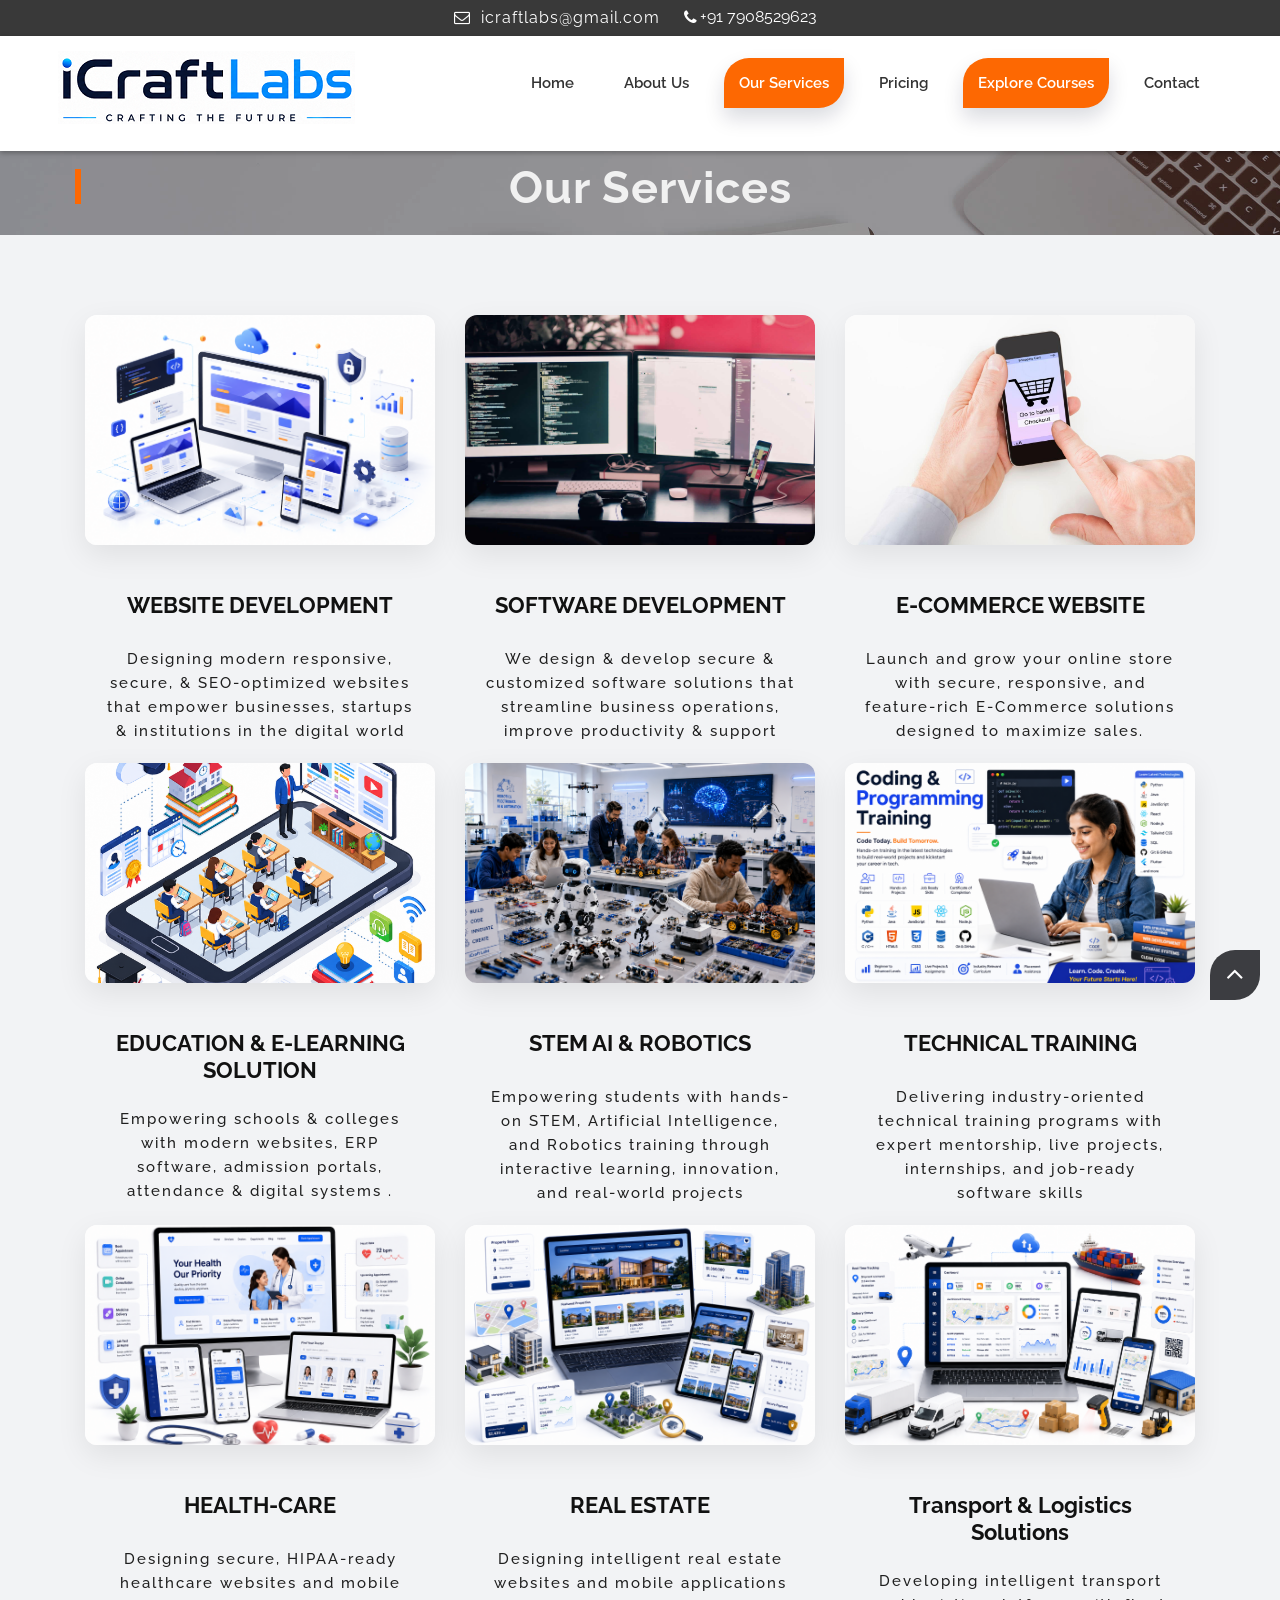
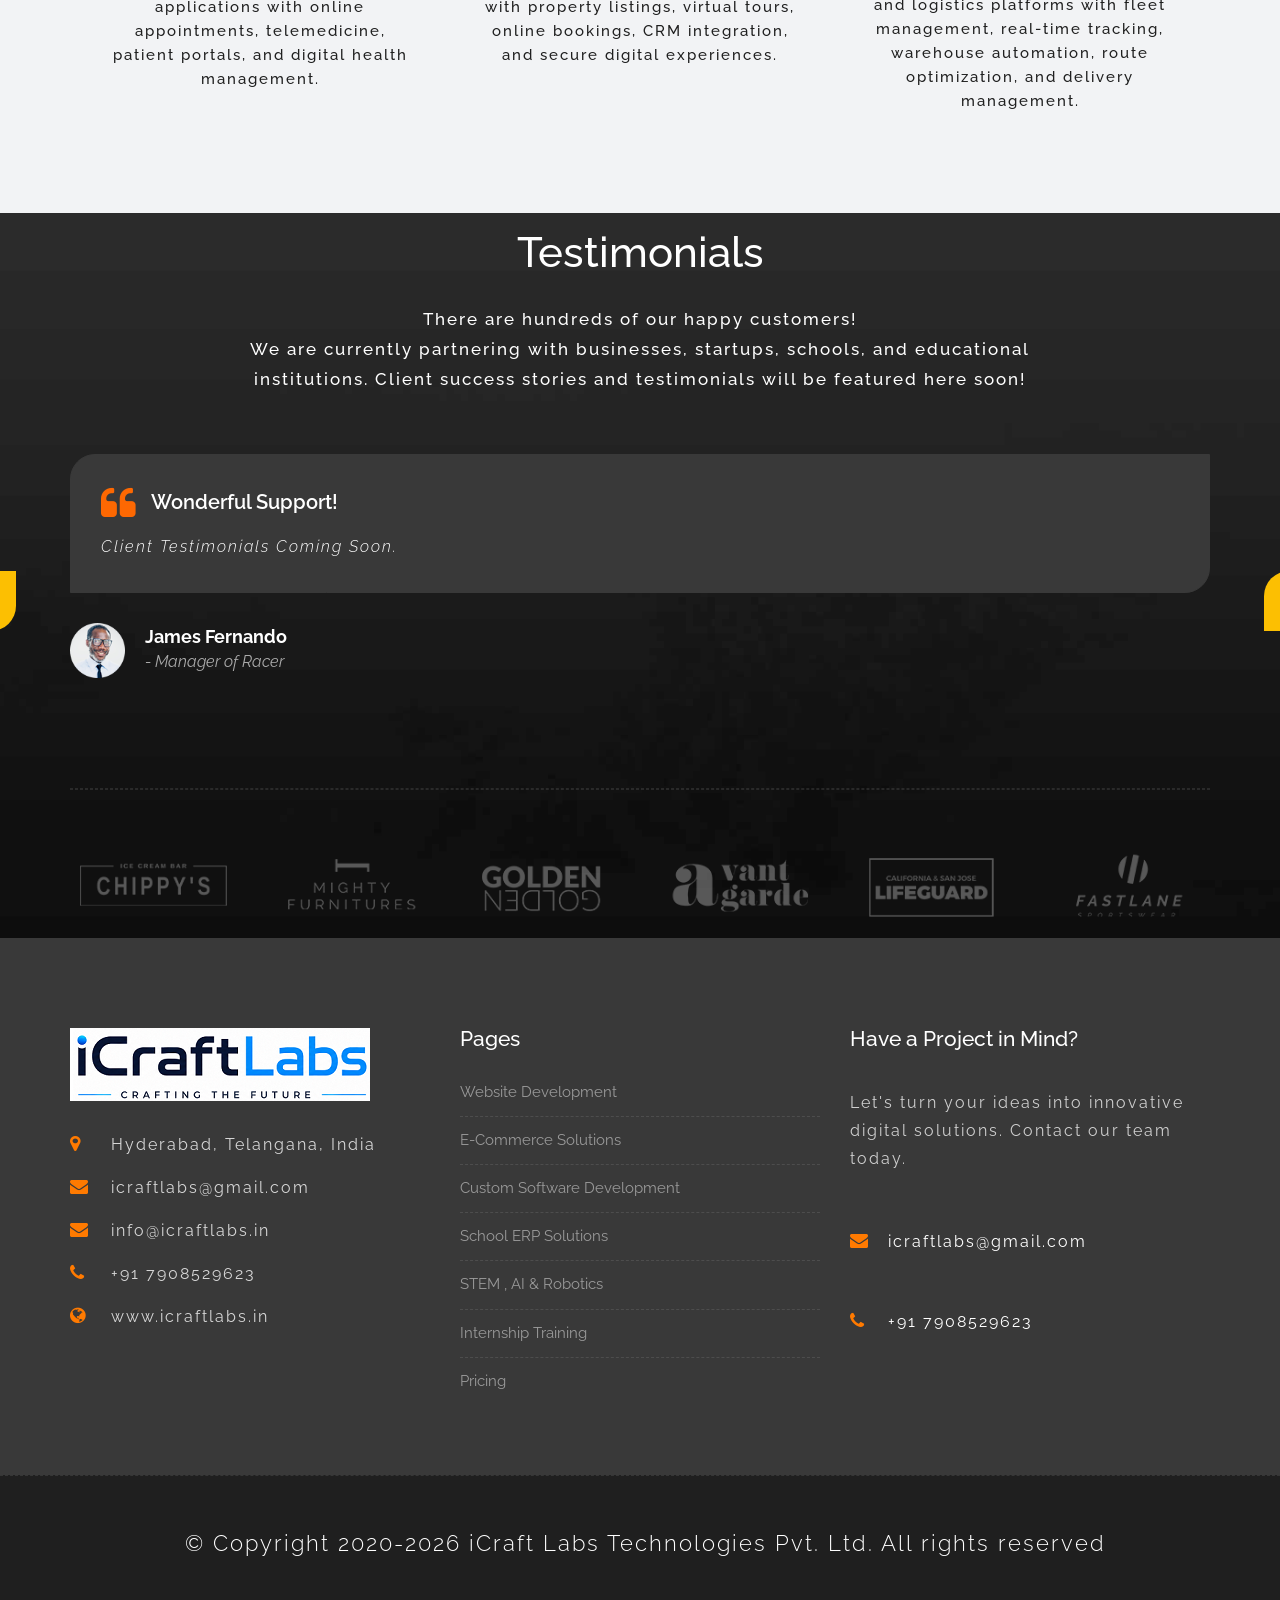
<file: services.html>
<!DOCTYPE html>
<html lang="en">

    <!-- Basic -->
    <meta charset="utf-8">
    <meta http-equiv="X-UA-Compatible" content="IE=edge">   
   
    <!-- Mobile Metas -->
    <meta name="viewport" content="width=device-width, minimum-scale=1.0, maximum-scale=1.0, user-scalable=no">
 
     <!-- Site Metas -->
    <title>iCraf tLabs Solutions - Responsive HTML5 Landing Page Template</title>  
    <meta name="keywords" content="">
    <meta name="description" content="">
    <meta name="author" content="">

    <!-- Site Icons -->
    <link rel="shortcut icon" href="images/favicon.ico" type="image/x-icon" />
    <link rel="apple-touch-icon" href="images/apple-touch-icon.png">

    <!-- Bootstrap CSS -->
    <link rel="stylesheet" href="css/bootstrap.min.css">
    <!-- Site CSS -->
    <link rel="stylesheet" href="style.css">
    <!-- Responsive CSS -->
    <link rel="stylesheet" href="css/responsive.css">
    <!-- Custom CSS -->
    <link rel="stylesheet" href="css/custom.css">

    <!-- Modernizer for Portfolio -->
    <script src="js/modernizer.js"></script>

    <!--[if lt IE 9]>
      <script src="https://oss.maxcdn.com/libs/html5shiv/3.7.0/html5shiv.js"></script>
      <script src="https://oss.maxcdn.com/libs/respond.js/1.4.2/respond.min.js"></script>
    <![endif]-->

</head>
<body>

    <!-- LOADER -->
    <div id="preloader">
        <div class="loader">
			<div class="loader__bar"></div>
			<div class="loader__bar"></div>
			<div class="loader__bar"></div>
			<div class="loader__bar"></div>
			<div class="loader__bar"></div>
			<div class="loader__ball"></div>
		</div>
    </div><!-- end loader -->
    <!-- END LOADER -->
    
	<div class="top-bar">
		<div class="container-fluid">
			<div class="row">
				<div class="col-md-6 col-sm-6">
					<div class="left-top">
						<div class="email-box">
							<a href="#"><i class="fa fa-envelope-o" aria-hidden="true"></i> icraftlabs@gmail.com</a>
						</div>
						<div class="phone-box">
							<a href="tel:1234567890"><i class="fa fa-phone" aria-hidden="true"></i> +91 7908529623</a>
						</div>
					</div>
				</div>
				<!-- <div class="col-md-6 col-sm-6">
					<div class="right-top">
						<div class="social-box">
							<ul>
								<li><a href="#"><i class="fa fa-facebook-square" aria-hidden="true"></i></a></li>
								<li><a href="#"><i class="fa fa-instagram" aria-hidden="true"></i></a></li>
								<li><a href="#"><i class="fa fa-linkedin-square" aria-hidden="true"></i></a></li>
								<li><a href="#"><i class="fa fa-twitter-square" aria-hidden="true"></i></a></li>
								<li><a href="#"><i class="fa fa-rss-square" aria-hidden="true"></i></a></li>
							<ul>
						</div>
					</div>
				</div> -->
			</div>
		</div>
	</div>
    <header class="header header_style_01">
        <nav class="megamenu navbar navbar-default">
            <div class="container-fluid">
                <div class="navbar-header">
                    <button type="button" class="navbar-toggle collapsed" data-toggle="collapse" data-target="#navbar" aria-expanded="false" aria-controls="navbar">
                        <span class="sr-only">Toggle navigation</span>
                        <span class="icon-bar"></span>
                        <span class="icon-bar"></span>
                        <span class="icon-bar"></span>
                    </button>
                    <a class="navbar-brand" href="index.html"><img src="images/logos/logo.png" alt="image"></a>
                </div>
                <div id="navbar" class="navbar-collapse collapse">
                    <ul class="nav navbar-nav navbar-right">
                        <li><a href="index.html">Home</a></li>
                        <li><a href="about-us.html">About us</a></li>
                        <li><a class="active" href="services.html">Our Services</a></li>
                        <!-- <li><a href="portfolio.html">Portfolio</a></li>
                        <li><a href="features.html">Features</a></li> -->
                        <!-- <li><a href="testimonials.html">Testimonials</a></li> -->
                        <li><a href="pricing.html">Pricing</a></li>
                         <li><a href="course/course.html" class="active">Explore Courses</a></li>
						<li><a href="contact.html">Contact</a></li>
                    </ul>
                </div>
            </div>
        </nav>
    </header>

   	 <div class="banner-area banner-bg-1">
		<div class="container">
			<div class="row">
				<div class="col-md-12">
					<div class="banner">
						<h2 class="text-center">Our Services</h2>
						<ul class="page-title-link">
							<!-- <li><a href="#">Home</a></li>
							<li><a href="#">Our Services</a></li> -->
						</ul>
					</div>

				</div>
			</div>
		</div>
	</div> 

    <!-- <div id="about" class="section wb">
        <div class="container">
           <div class="row text-center">
				<div class="col-md-3 col-sm-6">
					<div class="about-item">
						<div class="about-icon">
							<span class="icon icon-display"></span>
						</div>
						<div class="about-text">
							<h3> <a href="#">SOFTWARE</a></h3>
							<p>Delivering custom software development, responsive websites, and powerful web applications for Businesses, Startups, and Institutions. </p>
						</div>
					</div>
				</div>
				<div class="col-md-3 col-sm-6">
					<div class="about-item">
						<div class="about-icon">
							<span class="icon icon-magic-wand"></span>
						</div>
						<div class="about-text">
							<h3> <a href="#">STEM AI ROBOTICS . </a></h3>
							<p>Providing expert STEM training, AI, Robotics, coding programs,qualified technical trainers for educational institutions. </p>
						</div>
					</div>
				</div>
				
                <div class="col-md-3 col-sm-6">
                    <div class="about-item">
                        <div class="about-icon">
                            <span class="icon icon-cloud"></span>
                        </div>
                        <div class="about-text">
                            <h3> <a href="#">E-COMMERCE WEBSITE </a></h3>
                            <p>Designing secure, responsive, and feature-rich E-Commerce websites with secure payments that deliver online business growth. </p>
                        </div>
                    </div>
                </div>
                
                <div class="col-md-3 col-sm-6">
                    <div class="about-item">
                        <div class="about-icon">
                            <span class="icon icon-cloud"></span>
                        </div>
                        <div class="about-text">
                            <h3> <a href="#">MOBILE APP. </a></h3>
                            <p>Developing secure, user-friendly, and high-performance mobile applications for Android, iOS, and cross-platform business solutions. </p>
                        </div>
                    </div>
                </div>
                <div class="col-md-3 col-sm-6">
                    <div class="about-item">
                        <div class="about-icon">
                            <span class="icon icon-cloud"></span>
                        </div>
                        <div class="about-text">
                            <h3> <a href="#">UI/UX DESIGN. </a></h3>
                            <p>Creating modern, responsive, and user-friendly website interfaces that deliver exceptional user experiences across all devices. </p>
                        </div>
                    </div>
                </div>
                <div class="col-md-3 col-sm-6">
                    <div class="about-item">
                        <div class="about-icon">
                            <span class="icon icon-cloud"></span>
                        </div>
                        <div class="about-text">
                            <h3> <a href="#">STEM ROBOTICS EDUCATION SERVICES. </a></h3>
                            <p>Providing expert STEM training, AI, Robotics, coding programs,qualified technical trainers for  educational institutions. </p>
                        </div>
                    </div>
                </div>
                <div class="col-md-3 col-sm-6">
                    <div class="about-item">
                        <div class="about-icon">
                            <span class="icon icon-database"></span>
                        </div>
                        <div class="about-text">
                            <h3> <a href="#">DATABASE. </a></h3>
                            <p>Designing secure, scalable, and efficient database solutions for reliable data storage, management, and high performance.</p>
                        </div>
                    </div>
                </div>
                <div class="col-md-3 col-sm-6">
                    <div class="about-item">
                        <div class="about-icon">
                            <span class="icon icon-cloud"></span>
                        </div>
                        <div class="about-text">
                            <h3> <a href="#">CLOUD & HOSTING. </a></h3>
                            <p>Providing cloud deployment, hosting, domain management, and scalable infrastructure for reliable online services. </p>
                        </div>
                    </div>
                </div>
			</div>
        </div><!-- end container -->
    </div><!-- end section -->
	
	<div id="services" class="parallax section lb">
        <div class="container">
            <div class="raw">
                <div class="col-lg-4 col-md-6 col-sm-12">
            
                <div class="service-widget">
                    <div class="post-media wow fadeIn">
                        <a href="uploads/website.png" data-rel="prettyPhoto[gal]" class="hoverbutton global-radius"><i class="flaticon-unlink"></i></a>
                        <img src="uploads/website.png" style="height: 230px" alt="" class="img-responsive img-rounded">
                    </div>
                </div>    
					<div class="service-dit">
						<h3>WEBSITE DEVELOPMENT</h3>
						<p>Designing modern responsive, secure, & SEO-optimized websites that empower businesses, startups & institutions in the digital world</p>
					</div>
                </div>



                <div class="col-lg-4 col-md-6 col-sm-12">
            
                <div class="service-widget">
                    <div class="post-media wow fadeIn">
                        <a href="uploads/software_01.jpg"  data-rel="prettyPhoto[gal]" class="hoverbutton global-radius"><i class="flaticon-unlink"></i></a>
                        <img src="uploads/software_01.jpg" style="height: 230px" alt="" class="img-responsive img-rounded">
                    </div>
                </div>    
                    <div class="service-dit">
                        <h3>SOFTWARE DEVELOPMENT</h3>
                        <p>We design & develop secure & customized software solutions that streamline business operations, improve productivity & support</p>
                    </div>
                </div>

                <!-- end service -->
                <div class="col-lg-4 col-md-6 col-sm-12">
            
                <div class="service-widget">
                    <div class="post-media wow fadeIn">
                        <a href="uploads/service_01.jfif"  data-rel="prettyPhoto[gal]" class="hoverbutton global-radius"><i class="flaticon-unlink"></i></a>
                        <img src="uploads/service_01.jfif" style="height: 230px" alt="" class="img-responsive img-rounded">
                    </div>
                </div>    

                    <div class="service-dit">
                        <h3>E-COMMERCE WEBSITE</h3>
                        <p>Launch and grow your online store with secure, responsive, and feature-rich E-Commerce solutions designed to maximize sales.</p>
                    </div>
                    
                </div>
                <!-- end service -->
                <div class="col-lg-4 col-md-6 col-sm-12">
            
                 <div class="service-widget">
                    <div class="post-media wow fadeIn">
                        <a href="uploads/education.png" data-rel="prettyPhoto[gal]" class="hoverbutton global-radius"><i class="flaticon-unlink"></i></a>
                        <img src="uploads/education.png" style="height: 220px" alt="" class="img-responsive img-rounded">
                    </div>
                </div>  
                    <div class="service-dit">
                        <h3>EDUCATION & E-LEARNING SOLUTION</h3>
                        <p>Empowering schools & colleges with modern websites, ERP software, admission portals, attendance & digital systems .</p>
                    </div>
                </div>
                <div class="col-lg-4 col-md-6 col-sm-12">
            
                <div class="service-widget">
                    <div class="post-media wow fadeIn">
                        <a href="uploads/robotics.png" data-rel="prettyPhoto[gal]" class="hoverbutton global-radius"><i class="flaticon-unlink"></i></a>
                        <img src="uploads/robotics.png" style="height: 220px" alt="" class="img-responsive img-rounded">
                    </div>
                </div>    
                    <div class="service-dit">
                        <h3>STEM AI & ROBOTICS </h3>
                        <p>Empowering students with hands-on STEM, Artificial Intelligence, and Robotics training through interactive learning, innovation, and real-world projects</p>
                    </div>
                </div>


                <div class="col-lg-4 col-md-6 col-sm-12">
            
                <div class="service-widget">
                    <div class="post-media wow fadeIn">
                        <a href="uploads/technical.png" data-rel="prettyPhoto[gal]" class="hoverbutton global-radius"><i class="flaticon-unlink"></i></a>
                        <img src="uploads/technical.png" style="height: 220PX" alt="" class="img-responsive img-rounded">
                    </div>
                </div>    
                    <div class="service-dit">
                        <h3>TECHNICAL TRAINING</h3>
                        <p>Delivering industry-oriented technical training programs with expert mentorship, live projects, internships, and job-ready software skills</p>
                    </div>
                </div>

            <div class="col-lg-4 col-md-6 col-sm-12">
            
                <div class="service-widget">
                    <div class="post-media wow fadeIn">
                        <a href="uploads/healthcare.png" data-rel="prettyPhoto[gal]" class="hoverbutton global-radius"><i class="flaticon-unlink"></i></a>
                        <img src="uploads/healthcare.png"  alt="" class="img-responsive img-rounded">
                    </div>
                </div>    
                    <div class="service-dit">
                        <h3>HEALTH-CARE</h3>
                        <p>Designing secure, HIPAA-ready healthcare websites and mobile applications with online appointments, telemedicine, patient portals, and digital health management.</p>
                    </div>
            </div>
            <div class="col-lg-4 col-md-6 col-sm-12">
            
                <div class="service-widget">
                    <div class="post-media wow fadeIn">
                        <a href="uploads/realestate.png" data-rel="prettyPhoto[gal]" class="hoverbutton global-radius"><i class="flaticon-unlink"></i></a>
                        <img src="uploads/realestate.png" alt="" class="img-responsive img-rounded">
                    </div>
                </div>    
                    <div class="service-dit">
                        <h3>REAL ESTATE</h3>
                        <p>Designing intelligent real estate websites and mobile applications with property listings, virtual tours, online bookings, CRM integration, and secure digital experiences.</p>
                    </div>
            </div>

            <div class="col-lg-4 col-md-6 col-sm-12">
                <div class="service-widget">
                    <div class="post-media wow fadeIn">
                        <a href="uploads/logistics.png" data-rel="prettyPhoto[gal]" class="hoverbutton global-radius"><i class="flaticon-unlink"></i></a>
                        <img src="uploads/logistics.png" style="height: 220px" alt="" class="img-responsive img-rounded">
                    </div>
                </div>    
                    <div class="service-dit">
                        <h3>Transport & Logistics Solutions</h3>
                        <p>Developing intelligent transport and logistics platforms with fleet management, real-time tracking, warehouse automation, route optimization, and delivery management.</p>
                    </div>
            </div>
              <!-- end service -->
            </div><!-- end row -->
            
        </div><!-- end container -->
    </div><!-- end section -->

    <div id="testimonials" class="parallax section db parallax-off" style="background-image:url('uploads/parallax_03.jpg');">
        <div class="container">
            <div class="section-title text-center">
                <h3>Testimonials</h3>
                <p> There are hundreds of our happy customers!</p>
                <p class="lead">We are currently partnering with businesses, startups, schools, and educational institutions. Client success stories and testimonials will be featured here soon!</p>
            </div><!-- end title -->

            <div class="row">
                <div class="col-md-12 col-sm-12">
                    <div class="testi-carousel owl-carousel owl-theme">
                        <div class="testimonial clearfix">
                            <div class="desc">
                                <h3><i class="fa fa-quote-left"></i> Wonderful Support!</h3>
                                <p class="lead">Client Testimonials Coming Soon.</p>
                            </div>
                            <div class="testi-meta">
                                <img src="uploads/testi_01.png" alt="" class="img-responsive alignleft">
                                <h4>James Fernando <small>- Manager of Racer</small></h4>
                            </div>
                            <!-- end testi-meta -->
                        </div>
                        <!-- end testimonial -->

                        <div class="testimonial clearfix">
                            <div class="desc">
                                <h3><i class="fa fa-quote-left"></i> Awesome Services!</h3>
                                <p class="lead">Explain to you how all this mistaken idea of denouncing pleasure and praising pain was born and I will give you completed.</p>
                            </div>
                            <div class="testi-meta">
                                <img src="uploads/testi_02.png" alt="" class="img-responsive alignleft">
                                <h4>Jacques Philips <small>- Designer</small></h4>
                            </div>
                            <!-- end testi-meta -->
                        </div>
                        <!-- end testimonial -->

                        <div class="testimonial clearfix">
                            <div class="desc">
                                <h3><i class="fa fa-quote-left"></i> Great & Talented Team!</h3>
                                <p class="lead">The master-builder of human happines no one rejects, dislikes avoids pleasure itself, because it is very pursue pleasure. </p>
                            </div>
                            <div class="testi-meta">
                                <img src="uploads/testi_03.png" alt="" class="img-responsive alignleft">
                                <h4>Venanda Mercy <small>- Newyork City</small></h4>
                            </div>
                            <!-- end testi-meta -->
                        </div>
                        <!-- end testimonial -->
                        <div class="testimonial clearfix">
                            <div class="desc">
                                <h3><i class="fa fa-quote-left"></i> Wonderful Support!</h3>
                                <p class="lead">They have got my project on time with the competition with a sed highly skilled, and experienced & professional team.</p>
                            </div>
                            <div class="testi-meta">
                                <img src="uploads/testi_01.png" alt="" class="img-responsive alignleft">
                                <h4>James Fernando <small>- Manager of Racer</small></h4>
                            </div>
                            <!-- end testi-meta -->
                        </div>
                        <!-- end testimonial -->

                        <div class="testimonial clearfix">
                            <div class="desc">
                                <h3><i class="fa fa-quote-left"></i> Awesome Services!</h3>
                                <p class="lead">Explain to you how all this mistaken idea of denouncing pleasure and praising pain was born and I will give you completed.</p>
                            </div>
                            <div class="testi-meta">
                                <img src="uploads/testi_02.png" alt="" class="img-responsive alignleft">
                                <h4>Jacques Philips <small>- Designer</small></h4>
                            </div>
                            <!-- end testi-meta -->
                        </div>
                        <!-- end testimonial -->

                        <div class="testimonial clearfix">
                            <div class="desc">
                                <h3><i class="fa fa-quote-left"></i> Great & Talented Team!</h3>
                                <p class="lead">The master-builder of human happines no one rejects, dislikes avoids pleasure itself, because it is very pursue pleasure. </p>
                            </div>
                            <div class="testi-meta">
                                <img src="uploads/testi_03.png" alt="" class="img-responsive alignleft">
                                <h4>Venanda Mercy <small>- Newyork City</small></h4>
                            </div>
                            <!-- end testi-meta -->
                        </div><!-- end testimonial -->
                    </div><!-- end carousel -->
                </div><!-- end col -->
            </div><!-- end row -->

            <hr class="hr1">

            <div class="row logos">
                <div class="col-md-2 col-sm-2 col-xs-6 wow fadeInUp">
                    <a href="#"><img src="uploads/logo_01.png" alt="" class="img-repsonsive"></a>
                </div>
                <div class="col-md-2 col-sm-2 col-xs-6 wow fadeInUp">
                    <a href="#"><img src="uploads/logo_02.png" alt="" class="img-repsonsive"></a>
                </div>
                <div class="col-md-2 col-sm-2 col-xs-6 wow fadeInUp">
                    <a href="#"><img src="uploads/logo_03.png" alt="" class="img-repsonsive"></a>
                </div>
                <div class="col-md-2 col-sm-2 col-xs-6 wow fadeInUp">
                    <a href="#"><img src="uploads/logo_04.png" alt="" class="img-repsonsive"></a>
                </div>
                <div class="col-md-2 col-sm-2 col-xs-6 wow fadeInUp">
                    <a href="#"><img src="uploads/logo_05.png" alt="" class="img-repsonsive"></a>
                </div>
                <div class="col-md-2 col-sm-2 col-xs-6 wow fadeInUp">
                    <a href="#"><img src="uploads/logo_06.png" alt="" class="img-repsonsive"></a>
                </div>
            </div><!-- end row -->

        </div><!-- end container -->
    </div><!-- end section -->

    <footer class="footer">
        <div class="container">
            <div class="row">
                <div class="col-md-4 col-sm-4 col-xs-12">
                    <div class="widget clearfix">
                        <div class="widget-title">
                            <img src="images/logos/logo.png" alt="" />
                        </div>
                        <!-- <p> iCraft Labs is a leading Software & Technology Solutions company delivering innovative digital products, AI-driven solutions, cloud technologies, and next-generation learning experiences for businesses and educational institutions.</p> -->
                        <div class="footer-contact">
                        <p>
                            <i class="fa fa-map-marker"></i>
                            Hyderabad, Telangana, India
                        </p>

                        <p>
                            <i class="fa fa-envelope"></i>
                            <a href="mailto:info@icraftlabs.in">icraftlabs@gmail.com</a>
                        </p>
                        <p>
                            <i class="fa fa-envelope"></i>
                            <a href="mailto:info@icraftlabs.in">info@icraftlabs.in</a>
                        </p>

                        <p>
                            <i class="fa fa-phone"></i>
                            <a href="tel:+91XXXXXXXXXX">+91 7908529623</a>
                        </p>

                        <p>
                            <i class="fa fa-globe"></i>
                            <a href="https://www.icraftlabs.in" target="_blank">www.icraftlabs.in</a>
                        </p>
                </div>
                        
                    </div><!-- end clearfix -->
                </div><!-- end col -->

                <div class="col-md-4 col-sm-4 col-xs-12">
                    <div class="widget clearfix">
                        <div class="widget-title">
                            <h3>Pages</h3>
                        </div>

                        <ul class="footer-links hov">
                            <li><a href="#">Website Development <span class="icon icon-arrow-right2"></span></a></li>
                            <li><a href="#">E-Commerce Solutions <span class="icon icon-arrow-right2"></span></a></li>
                            <li><a href="#">Custom Software Development <span class="icon icon-arrow-right2"></span></a></li>
                            <li><a href="#">School ERP Solutions <span class="icon icon-arrow-right2"></span></a></li>
                            <li><a href="#">STEM , AI & Robotics <span class="icon icon-arrow-right2"></span></a></li>
                            <li><a href="#">Internship Training  <span class="icon icon-arrow-right2"></span></a></li>
                            <li><a href="#"> Pricing <span class="icon icon-arrow-right2"></span></a></li>
                        </ul><!-- end links -->
                    </div><!-- end clearfix -->
                </div><!-- end col -->
                
                <div class="col-md-4 col-sm-4 col-xs-12">
                    <div class="footer-distributed widget clearfix">
                        <div class="widget-title">
                            <!-- <h3>Subscribe</h3>
                            <p>There are many variations of passages of Lorem Ipsum available, but the majority have suffered alteration in some form, by injected humour, or randomised words which one know this tricks.</p> -->

                        <div class="footer-contact-box">
                            <h3>Have a Project in Mind?</h3>

                            <p>
                                Let's turn your ideas into innovative digital solutions.
                                Contact our team today.
                            </p>

                            <div class="contact-info">
                                <p>
                                    <i class="fa fa-envelope"></i>
                                    <a href="mailto:info@icraftlabs.in">icraftlabs@gmail.com</a>
                                </p>

                                <p>
                                    <i class="fa fa-phone"></i>
                                    <a href="tel:+91XXXXXXXXXX">+91 7908529623</a>
                                </p>
                            </div>

                        </div>


                        </div>
                        
                        <!-- <div class="footer-right">
                            <form method="get" action="#">
                                <input placeholder="Subscribe our newsletter.." name="search">
                                <i class="fa fa-envelope-o"></i>
                            </form>
                        </div>                         -->
                    </div><!-- end clearfix -->
                </div><!-- end col -->
            </div><!-- end row -->
        </div><!-- end container -->
    </footer><!-- end footer -->
    <!-- end footer -->

    <div class="copyrights">
        <div class="container">
            <div class="footer-distributed">
                <div class="footer-left">                   
                    <p class="footer-company-name"><a href="#"> © Copyright 2020-2026 iCraft Labs Technologies Pvt. Ltd. All rights reserved</a>  
                </div>

                
            </div>
        </div><!-- end container -->
    </div><!-- end copyrights -->

    <a href="#" id="scroll-to-top" class="dmtop global-radius"><i class="fa fa-angle-up"></i></a>

    <!-- ALL JS FILES -->
    <script src="js/all.js"></script>
    <!-- ALL PLUGINS -->
    <script src="js/custom.js"></script>
    <script src="js/portfolio.js"></script>
    <script src="js/hoverdir.js"></script>    

</body>
</html>
</file>
<file: style.css>
/*------------------------------------------------------------------
    Version: 1.0
-------------------------------------------------------------------*/


/*------------------------------------------------------------------
    [Table of contents]

    1. IMPORT FONTS
    2. IMPORT FILES
    3. SKELETON
    4. WP CORE
    5. HEADER
    6. SECTIONS
    7. SECTIONS
    8. PORTFOLIO
    9. TESTIMONIALS
    10. PRICING TABLES
    11. ICON BOXES
    12. MESSAGE BOXES
    13. FEATURES
    14. CONTACT
    15. FOOTER
    16. MISC
    17. BUTTONS
-------------------------------------------------------------------*/


/*------------------------------------------------------------------
    IMPORT FONTS
-------------------------------------------------------------------*/

@import url('https://fonts.googleapis.com/css?family=Raleway:100,200,300,400,500,600,700,900');

/*------------------------------------------------------------------
    IMPORT FILES
-------------------------------------------------------------------*/

@import url(css/animate.css);
@import url(css/flaticon.css);
@import url(css/icomoon.css);
@import url(css/prettyPhoto.css);
@import url(css/owl.carousel.css);
@import url(css/font-awesome.min.css);

/*------------------------------------------------------------------
    SKELETON
-------------------------------------------------------------------*/

body {
    color: #0a0a0a;
    font-size: 15px;
    font-family: 'Raleway', sans-serif;
    line-height: 1.80857;
}

body.demos .section {
    background: url(images/bg.png) repeat top center #f2f3f5;
}

body.demos .section-title img {
    max-width: 280px;
    display: block;
    margin: 10px auto;
}

body.demos .service-widget h3 {
    border-bottom: 1px solid #ededed;
    font-size: 18px;
    padding: 20px 0;
    background-color: #ffffff;
}

body.demos .service-widget {
    margin: 0 0 30px;
    padding: 30px;
    background-color: #fff
}

body.demos .container-fluid {
    max-width: 1080px
}

a {
    color: #1f1f1f;
    text-decoration: none !important;
    outline: none !important;
    -webkit-transition: all .3s ease-in-out;
    -moz-transition: all .3s ease-in-out;
    -ms-transition: all .3s ease-in-out;
    -o-transition: all .3s ease-in-out;
    transition: all .3s ease-in-out;
}

h1,
h2,
h3,
h4,
h5,
h6 {
    letter-spacing: 0;
    font-weight: normal;
    position: relative;
    padding: 0 0 10px 0;
    font-weight: normal;
    line-height: 120% !important;
      color: #121212;
    font-weight: 700;
    margin: 0
}

h1 {
    font-size: 24px
}

h2 {
    font-size: 22px
}

h3 {
    font-size: 18px
}

h4 {
    font-size: 16px
}

h5 {
    font-size: 14px
}

h6 {
    font-size: 13px
}

h1 a,
h2 a,
h3 a,
h4 a,
h5 a,
h6 a {
    color: #212121;
    text-decoration: none!important;
    opacity: 1
}

h1 a:hover,
h2 a:hover,
h3 a:hover,
h4 a:hover,
h5 a:hover,
h6 a:hover {
    opacity: .8
}

a {
    color: #1f1f1f;
    text-decoration: none;
    outline: none;
}

a,
.btn {
    text-decoration: none !important;
    outline: none !important;
    -webkit-transition: all .3s ease-in-out;
    -moz-transition: all .3s ease-in-out;
    -ms-transition: all .3s ease-in-out;
    -o-transition: all .3s ease-in-out;
    transition: all .3s ease-in-out;
}

.btn-custom {
    margin-top: 20px;
    background-color: transparent !important;
    border: 2px solid #ddd;
    padding: 12px 40px;
    font-size: 16px;
}

.lead {
    font-size: 18px;
    line-height: 30px;
    color: #767676;
    margin: 0;
    padding: 0;
}

blockquote {
    margin: 20px 0 20px;
    padding: 30px;
}

ul, li, ol{
	margin: 0px;
	padding: 0px;
	list-style: none;
}

/*------------------------------------------------------------------
    WP CORE
-------------------------------------------------------------------*/

.first {
    clear: both
}

.last {
    margin-right: 0
}

.alignnone {
    margin: 5px 20px 20px 0;
}

.aligncenter,
div.aligncenter {
    display: block;
    margin: 5px auto 5px auto;
}

.alignright {
    float: right;
    margin: 10px 0 20px 20px;
}

.alignleft {
    float: left;
    margin: 10px 20px 20px 0;
}

a img.alignright {
    float: right;
    margin: 10px 0 20px 20px;
}

a img.alignnone {
    margin: 10px 20px 20px 0;
}

a img.alignleft {
    float: left;
    margin: 10px 20px 20px 0;
}

a img.aligncenter {
    display: block;
    margin-left: auto;
    margin-right: auto
}

.wp-caption {
    background: #fff;
    border: 1px solid #f0f0f0;
    max-width: 96%;
    /* Image does not overflow the content area */
    padding: 5px 3px 10px;
    text-align: center;
}

.wp-caption.alignnone {
    margin: 5px 20px 20px 0;
}

.wp-caption.alignleft {
    margin: 5px 20px 20px 0;
}

.wp-caption.alignright {
    margin: 5px 0 20px 20px;
}

.wp-caption img {
    border: 0 none;
    height: auto;
    margin: 0;
    max-width: 98.5%;
    padding: 0;
    width: auto;
}

.wp-caption p.wp-caption-text {
    font-size: 11px;
    line-height: 17px;
    margin: 0;
    padding: 0 4px 5px;
}


/* Text meant only for screen readers. */

.screen-reader-text {
    clip: rect(1px, 1px, 1px, 1px);
    position: absolute !important;
    height: 1px;
    width: 1px;
    overflow: hidden;
}

.screen-reader-text:focus {
    background-color: #f1f1f1;
    border-radius: 3px;
    box-shadow: 0 0 2px 2px rgba(0, 0, 0, 0.6);
    clip: auto !important;
    color: #21759b;
    display: block;
    font-size: 14px;
    font-size: 0.875rem;
    font-weight: bold;
    height: auto;
    left: 5px;
    line-height: normal;
    padding: 15px 23px 14px;
    text-decoration: none;
    top: 5px;
    width: auto;
    z-index: 100000;
    /* Above WP toolbar. */
}

/*------------------------------------------------------------------
    Top head
-------------------------------------------------------------------*/

.top-bar{
	background: #393939;
}
.left-top{
	padding: 3px 0px; 
}
.email-box{
	display: inline-block;
	margin-right: 20px;
}
.email-box a{
	color: #ffffff;
	font-size: 16px;
    letter-spacing: 1px;
}
.email-box a:hover{
	color: #fd6802;
}
.email-box a i{
	padding: 0px 5px;
}
.phone-box{
	display: inline-block;
}

.phone-box a{
	color: #ffffff;
	font-size: 16px;
}
.phone-box a:hover{
	color: #fd6802;
}
.phone-box a i{
	padding: 0px 0px;
}

.social-box{
	float: right;
}

.social-box ul li{
	display: inline-block;
	padding-left: 10px;
}

.social-box ul li a{
	color: #ffffff;
	font-size: 20px;
}
.social-box ul li a:hover{
	color: #fd6802;
}


/*------------------------------------------------------------------
    HEADER
-------------------------------------------------------------------*/

.megamenu .nav,
.megamenu .collapse,
.megamenu .dropup,
.megamenu .dropdown {
    position: static;
}

.megamenu .container-fluid {
    position: relative;
}

.megamenu .dropdown-menu {
    left: auto;
}

.megamenu .megamenu-content {
    padding: 20px 30px;
}

.megamenu .dropdown.megamenu-fw .dropdown-menu {
    left: 0;
    right: 0;
}

.megamenu .list-unstyled {
    min-width: 200px;
}

.header_style_01 {
    background-color: rgba(255, 255, 255);
    display: block;
    left: 0;
    padding: 20px 40px !important;
    position: relative;
    right: 0;
    top: 0;
    width: 100%;
	-webkit-box-shadow: 0px 2px 5px 0px rgba(0,0,0,0.30);
	-moz-box-shadow: 0px 2px 5px 0px rgba(0,0,0,0.30);
	box-shadow: 0px 2px 5px 0px rgba(0,0,0,0.30);
    z-index: 111;
}

.header_style_01 .navbar-default {
    background-color: transparent;
    border: 0;
	border-radius: 0px;
}

.header_style_01 .navbar,
.header_style_01 .navbar-nav,
.header_style_01 .navbar-default,
.header_style_01 .nav {
    margin-bottom: 0 !important;
}

.header_style_01 .navbar-brand {
    padding: 2px 15px 0 15px;
	height: auto;
}

.header_style_01 .navbar-default .navbar-nav > li > a {
    border-radius: 0;
    color: #ffffff;
    font-size: 15px;
    font-style: normal;
    font-weight: 600;
    text-transform: capitalize;
    background-color: transparent;
}

.header_style_01 .navbar-default .navbar-nav > li a {
	color: #333333;
	padding: 15px 15px;
}

.header_style_01 .navbar-default .navbar-nav > li a.active{
	color: #ffffff;
	box-shadow: 0 10px 20px 0 rgba(5, 16, 44, .15);
	border-radius: 25px 0px 25px 0px;
	background: #fd6802;
}

.header_style_01 .navbar-default .navbar-nav > li:hover a,
.header_style_01 .navbar-default .navbar-nav > li:focus a {
    color: #ffffff;
	box-shadow: 0 10px 20px 0 rgba(5, 16, 44, .15);
	border-radius: 25px 0px 25px 0px;
	background: #fd6802;
}

.header_style_01 .navbar-right > li {
    margin-top: 2px;
    -webkit-transition: all .3s ease-in-out;
    -moz-transition: all .3s ease-in-out;
    -ms-transition: all .3s ease-in-out;
    -o-transition: all .3s ease-in-out;
    transition: all .3s ease-in-out;
}

.header_style_01 .navbar-right > li > a {
    padding-bottom: 10px;
    padding-top: 10px;
}

li.social-links {
    margin: 0 8px;
}

li.social-links a {
    padding: 13px 0 !important;
}

.navbar-nav li {
    position: relative;
	margin: 0px 10px;
}

.navbar-nav span {
    font-size: 24px;
    position: absolute;
    right: 2px;
    top: 13px;
}

/*------------------------------------------------------------------
    Banner Slider
-------------------------------------------------------------------*/

.slider-bg-one {
    background-image: url("uploads/slider_01.png");
    background-position: center center;
    background-repeat: no-repeat;
    background-size: cover;
}

.slider-bg-two {
    background-image: url("uploads/slider_02.png");
    background-position: center center;
    background-repeat: no-repeat;
    background-size: cover;
}

.slider-bg-three {
    background-image: url("uploads/slider_03.jpg");
    background-position: center center;
    background-repeat: no-repeat;
    background-size: cover;
}

.slider-content-area {
    height: 100vh;
    position: relative;
}

.home-one-slider-otem .slider-content-area {
    height: 650px;
    position: relative;
}

.slide-text {
    position: absolute;
    top: 50%;
    transform: translateY(-50%);
    width: 100%;
    z-index: 1;
}

.slide-text h1 {
    color: #fff;
    font-size: 70px;
    font-weight: 700;
    text-transform: capitalize;
	text-shadow: 0px 4px 3px rgba(0,0,0,0.4),
             0px 8px 13px rgba(0,0,0,0.1),
             0px 18px 23px rgba(0,0,0,0.1);
}

.slide-text h1 span{
	color: #fd6802;
}

.slide-text h2 {
    color: #fff;
    font-size: 22px;
    letter-spacing: 1px;
    margin-bottom: 20px;
	text-shadow: 0px 4px 3px rgba(0,0,0,0.4),
             0px 8px 13px rgba(0,0,0,0.1),
             0px 18px 23px rgba(0,0,0,0.1);
}


.slider-wrapper .owl-nav .owl-prev, .slider-wrapper .owl-nav .owl-next {
    background: #393939;
    height: 60px;
    top: 50%;
    transform: translateY(-50%);
    transition: all 0.4s ease-in-out 0s;
    width: 60px;
	border-radius: 25px 0px 25px 0px;
}

.slider-wrapper .owl-nav .owl-prev:hover, .slider-wrapper .owl-nav .owl-next:hover {
	background: #fd6802;
}

.slider-wrapper .owl-nav .owl-prev {
    margin-left: 0%;
	left: 0px;
	position: absolute;
}

.slider-wrapper .owl-nav .owl-prev i{
	position: absolute;
	left: 0px;
	right: 0;
	width: auto;
	height: auto;
	background: none;
	color: #ffffff;
}

.slider-wrapper .owl-nav .owl-next {
    margin-right: 0%;
    right: 0;
	position: absolute;
}

.slider-wrapper .owl-nav .owl-next i{
	position: absolute;
	right: 0;
	left: 0px;
	width: auto;
	height: auto;
	background: none;
	color: #ffffff;
}

.home-one-slider-otem::before{
	content: "";
	position: absolute;
	background: rgba(0,0,0, 0.8);
	width: 100%;
	height: 100%;
	top: 0%;
	left: 100%;
	z-index: 1
}


/*------------------------------------------------------------------
    SECTIONS
-------------------------------------------------------------------*/

.parallax {
    background-attachment: fixed;
    background-size: cover;
    height: 100%;
    padding: 120px 0;
    position: relative;
    width: 100%;
}

.parallax.parallax-off {
    background-attachment: scroll !important;
    display: block;
    height: 100%;
    min-height: 100%;
    overflow: hidden;
    position: relative;
    background-position: center center;
    vertical-align: sub;
    width: 100%;
    z-index: 2;
}

.no-scroll-xy {
    overflow: hidden !important;
    -webkit-transition: all .4s ease-in-out;
    -moz-transition: all .4s ease-in-out;
    -ms-transition: all .4s ease-in-out;
    -o-transition: all .4s ease-in-out;
    transition: all .4s ease-in-out;
}

.section {
    display: block;
    position: relative;
    overflow: hidden;
    padding: 80px 0;
}

.noover {
    overflow: visible;
}

.noover .btn-dark {
    border: 0 !important;
}

.nopad {
    padding: 0;
}

.nopadtop {
    padding-top: 0;
}

.section.wb {
    background-color: #ffffff;
}

.section.lb {
    background-color: #f2f3f5;
}

.section.db {
    background-color: #1f1f1f;
    padding: 15px 0;
}

.section.color1 {
    background-color: #448AFF;
}

.first-section {
    display: block;
    position: relative;
    overflow: hidden;
    padding: 16em 0 13em;
}

.first-section h2 {
    color: #ffffff;
    font-size: 68px;
    font-weight: 300;
    text-transform: capitalize;
    display: block;
    margin: 0;
    padding: 0 0 30px;
    position: relative;
}

.first-section .lead {
    font-size: 21px;
    font-weight: 300;
    padding: 0 0 40px;
    margin: 0;
    line-height: inherit;
    color: #ffffff;
}

.macbookright {
    width: 980px;
    position: absolute;
    right: -15%;
    bottom: -6%;
}

.section-title {
    display: block;
    position: relative;
    margin-bottom: 60px;
}

.section-title p {
    color: #1f1f1f;
    font-weight: 500;
    font-size: 18px;
    line-height: 33px;
    margin: 0;
}

.section-title h3 {
    font-size: 42px;
    font-weight: 500;
    line-height: 62px;
    margin: 0 0 25px;
    padding: 0;
    text-transform: none;
    
}

.section.colorsection p,
.section.colorsection h3,
.section.db h3 {
    color: #ffffff;
}

.service-widget{
	background: #ffffff;
}

.section.lb .service-dit h3{
	padding: 12px 0px;
}
.service-dit{
	padding: 20px 15px;
}


/*------------------------------------------------------------------
    PORTFOLIO
-------------------------------------------------------------------*/

.item-h2,
.item-h1 {
    height: 100% !important;
    height: auto !important;
}

.isotope-item {
    z-index: 2;
    padding: 0;
}

.isotope-hidden.isotope-item {
    pointer-events: none;
    z-index: 1;
}

.isotope,
.isotope .isotope-item {
    /* change duration value to whatever you like */
    -webkit-transition-duration: 0.8s;
    -moz-transition-duration: 0.8s;
    transition-duration: 0.8s;
}

.isotope {
    -webkit-transition-property: height, width;
    -moz-transition-property: height, width;
    transition-property: height, width;
}

.isotope .isotope-item {
    -webkit-transition-property: -webkit-transform, opacity;
    -moz-transition-property: -moz-transform, opacity;
    transition-property: transform, opacity;
}

.portfolio-filter ul {
    padding: 0;
    z-index: 2;
    display: block;
    position: relative;
    margin: 0;
}

.portfolio-filter ul li {
    border-radius: 0;
    display: inline-block;
    margin: 0 5px 0 0;
    text-decoration: none;
    text-transform: uppercase;
    vertical-align: middle;
}

.portfolio-filter ul li:last-child:after {
    content: "";
}

.portfolio-filter ul li .btn-dark {
    box-shadow: none;
    background-color: transparent;
    border: 2px solid #fd6802 !important;
    color: #393939;
    font-weight: 500;
    font-size: 14px;
    padding: 15px 35px;
}

.da-thumbs {
    list-style: none;
    position: relative;
    padding: 0;
}

.da-thumbs .pitem {
    margin: 0;
    padding: 15px;
    position: relative;
}

.da-thumbs .pitem a,
.da-thumbs .pitem a img {
    display: block;
    position: relative;
}

.da-thumbs .pitem a {
    overflow: hidden;
}

.da-thumbs .pitem a div {
    position: absolute;
    background-color: rgba(0, 0, 0, 0.8);
    width: 100%;
    height: 100%;
}

.da-thumbs .pitem a div h3 {
    display: block;
    color: #ffffff;
    font-size: 20px;
    padding: 30px 15px;
    text-transform: capitalize;
    font-weight: normal;
}

.da-thumbs .pitem a div h3 small {
    display: block;
    color: #ffffff;
    margin-top: 5px;
    font-size: 13px;
    font-weight: 300;
}

.da-thumbs .pitem a div i {
    background-color: #fd6802;
    position: absolute;
    color: #ffffff !important;
    bottom: 0;
    font-size: 15px;
    z-index: 12;
    right: 0;
    width: 50px;
    height: 50px;
    line-height: 50px;
    text-align: center;
	border-radius: 25px 0px 0px 0px;
}


/*------------------------------------------------------------------
    TESTIMONIALS
-------------------------------------------------------------------*/

.logos img {
    margin: auto;
    display: block;
    text-align: center;
    width: 100%;
    opacity: 0.3;
}

.logos img:hover {
    opacity: 0.5;
}

.desc h3 i {
    color: #fd6802;
    font-size: 37px;
    vertical-align: middle;
    margin-right: 12px;
}

.desc {
    padding: 30px;
    position: relative;
    background: #393939;
    border: 1px solid #393939;
	-webkit-border-radius: 25px 0px 25px 0px;
	-moz-border-radius: 25px 0px 25px 0px;
	border-radius: 25px 0px 25px 0px;
}

.testi-meta {
    display: block;
    margin-top: 20px;
}

.testimonial h4 {
    font-size: 18px;
    color: #ffffff;
    padding: 13px 0 0;
}

.testimonial img {
    max-width: 55px;
}

.testimonial small {
    margin-top: 7px;
    font-size: 16px;
    display: block;
}

.testimonial {
    background-color: transparent;
}

.testimonial h3 {
    padding: 0 0 10px;
    font-size: 20px;
    font-weight: 600;
}

.testimonial small,
.testimonial .lead {
    background-color: transparent;
    color: #aaa;
    display: block;
    font-size: 16px;
    font-style: italic;
    line-height: 30px;
    margin: 0;
    padding: 0;
    position: relative;
}

.testimonial p:after {
    display: none;
}


/*------------------------------------------------------------------
    PRICING TABLES
-------------------------------------------------------------------*/

.pricing-table {
    margin: 50px 0 0 0;
    background: #fff;
    box-shadow: 0 5px 14px rgba(0, 0, 0, 0.1);
}

.pricing-table i {
    width: 30px;
    color: #c2c2c2;
    display: inline-block;
    margin-right: 10px;
    padding-right: 5px;
    border-right: 1px solid #ececec;
}

.pricing-table .btn-dark {
    padding: 10px 24px;
    font-size: 15px;
}

.pricing-table strong {
    font-weight: 600;
    margin-right: 6px;
    color: #1f1f1f;
}

.pricing-table-header {
    padding: 30px 0 25px 0;
    background: #ffffff;
}

.pricing-table-header h2 {
    font-size: 31px;
    margin: 0;
    padding: 0;
    font-weight: 300;
}

.pricing-table-header h3 {
    font-size: 15px;
    font-weight: 600;
    color: #aaaaaa;
    margin-top: 10px;
    text-transform: uppercase;
}

.pricing-table-space {
    height: 10px;
}

.pricing-table-text {
    margin: 15px 30px 0 30px;
    padding: 0 10px 15px 10px;
    border-bottom: 1px solid #ececec;
    font-weight: 300;
    line-height: 30px;
    color: #c2c2c2;
    font-size: 16px;
}

.pricing-table-text p {
    font-weight: 400;
}

.pricing-table-features {
    margin: 15px 30px 0 30px;
    padding: 0 10px 15px 30px;
    border-bottom: 1px solid #ececec;
    text-align: left;
    line-height: 30px;
    font-size: 16px;
    color: #c2c2c2;
}

.pricing-table-highlighted h3,
.pricing-table-highlighted h2 {
    color: #ffffff !important;
}

.pricing-table-sign-up {
    margin-top: 25px;
    padding-bottom: 30px;
}


/* Highlighted table */

.pricing-table-highlighted {
    margin-top: 0;
}

.m130 {
    margin-top: 130px;
}

.nav-pills {
    border: 1px solid #e1e1e1;
}

.nav-pills > li {
    width: 50%;
    padding: 10px;
    float: left;
    margin: 0 !important;
}

.nav-pills > li > a {
    margin: 0!important;
    text-align: center;
    background-color: #f4f4f4;
}


/*------------------------------------------------------------------
    ICON BOXES
-------------------------------------------------------------------*/

.icon-wrapper {
    position: relative;
    cursor: pointer;
    display: block;
    z-index: 1;
}

.icon-wrapper i {
    width: 75px;
    height: 75px;
    text-align: center;
    line-height: 75px;
    font-size: 28px;
    background-color: #f2f3f5;
    color: #1f1f1f;
    margin-top: 0;
}

.small-icons.icon-wrapper:hover i,
.small-icons.icon-wrapper:hover i:hover,
.small-icons.icon-wrapper i {
    width: auto !important;
    height: auto !important;
    line-height: 1 !important;
    padding: 0 !important;
    color: #e3e3e3 !important;
    background-color: transparent !important;
    background: none !important;
    margin-right: 10px !important;
    vertical-align: middle;
    font-size: 24px !important;
}

.small-icons.icon-wrapper h3 {
    font-size: 18px;
    padding-bottom: 5px;
}

.small-icons.icon-wrapper p {
    padding: 0;
    margin: 0;
}

.icon-wrapper h3 {
    font-size: 21px;
    padding: 0 0 15px;
    margin: 0;
}

.icon-wrapper p {
    margin-bottom: 0;
    padding-left: 95px;
}

.icon-wrapper p small {
    display: block;
    color: #999;
    margin-top: 10px;
    text-transform: none;
    font-weight: 600;
    font-size: 16px;
}

.icon-wrapper p small:after {
    content: "\f105";
    font-family: FontAwesome;
    margin-left: 5px;
    font-size: 11px;
}

.effect-1 {
    display: inline-block;
    cursor: pointer;
    text-align: center;
    position: relative;
    text-decoration: none;
    z-index: 1;
}

.effect-1:after {
    pointer-events: none;
    position: absolute;
    width: 100%;
    height: 100%;
    border-radius: 50%;
    content: '';
    -webkit-box-sizing: content-box;
    -moz-box-sizing: content-box;
    box-sizing: content-box;
}

.effect-1 {
    -webkit-transition: background 0.2s, color 0.2s;
    -moz-transition: background 0.2s, color 0.2s;
    transition: background 0.2s, color 0.2s;
}

.effect-1:after {
    top: -7px;
    left: -7px;
    padding: 7px;
    box-shadow: 0 0 0 2px #fcbf02;
    -webkit-transition: -webkit-transform 0.2s, opacity 0.2s;
    -webkit-transform: scale(.8);
    -moz-transition: -moz-transform 0.2s, opacity 0.2s;
    -moz-transform: scale(.8);
    -ms-transform: scale(.8);
    transition: transform 0.2s, opacity 0.2s;
    transform: scale(.8);
    opacity: 0;
}

.effect-1:hover:after {
    -webkit-transform: scale(1);
    -moz-transform: scale(1);
    -ms-transform: scale(1);
    transform: scale(1);
    opacity: 1;
}

.effect-1:after {
    -webkit-transform: scale(1.2);
    -moz-transform: scale(1.2);
    -ms-transform: scale(1.2);
    transform: scale(1.2);
}

.effect-1:hover:after {
    -webkit-transform: scale(1);
    -moz-transform: scale(1);
    -ms-transform: scale(1);
    transform: scale(1);
    opacity: 1;
}


/*------------------------------------------------------------------
    MESSAGE BOXES
-------------------------------------------------------------------*/

.service-widget h3 {
    font-size: 22px;
    color: #ffffff;
    padding: 20px 0 12px;
    margin: 0;
	font-weight: 600;
}

.service-widget h3 a,
.section.wb .service-widget h3,
.section.lb .service-widget h3 {
    color: #1f1f1f;
}

.service-widget p {
    margin-bottom: 0;
    padding-bottom: 0;
}

.message-box h4 {
    text-transform: uppercase;
    padding: 0;
    margin: 0 0 5px;
    font-weight: 700;
    letter-spacing: 2px;
    font-size: 20px;
    color: #ff6b00;
}

.message-box h2 {
    font-size: 25px;
    font-weight: 500;
    padding: 0 0 10px;
    margin: 0;
    line-height: 62px;
    margin-top: 0;
    text-transform: none;
}

.message-box p {
   padding-top: 20px;
    font-size: 17px;
    color: #010203;
    padding-bottom: 0;
    line-height: 1.9;
    font-weight: 400;
}

.message-box .lead {
    padding-top: 10px;
    font-size: 17px;
    
    color: #010203;
    padding-bottom: 0;
    line-height: 1.9;
    font-weight: 400; 
}

.post-media {
    position: relative;
}

.post-media img {
    width: 100%;
}

.playbutton {
    position: absolute;
    color: #ffffff !important;
    top: 40%;
    font-size: 60px;
    z-index: 12;
    left: 0;
    right: 0;
    text-align: center;
    margin: -20px auto;
}

.hoverbutton {
    background-color: #fd6802;
    position: absolute;
    color: #ffffff !important;
    top: 48%;
    font-size: 21px;
    z-index: 12;
    left: 0;
    opacity: 0;
    right: 0;
    width: 50px;
    height: 50px;
    line-height: 50px;
    text-align: center;
    margin: -20px auto;
}

.service-widget:hover .hoverbutton {
    opacity: 1;
}

hr.hr1 {
    position: relative;
    margin: 60px 0;
    border: 1px dashed #f2f3f5;
}

hr.hr2 {
    position: relative;
    margin: 17px 0;
    border: 1px dashed #f2f3f5;
}

hr.hr3 {
    position: relative;
    margin: 25px 0 30px 0;
    border: 1px dashed #f2f3f5;
}

hr.invis {
    border-color: transparent;
}

hr.invis1 {
    margin: 10px 0;
    border-color: transparent;
}

.section.parallax hr.hr1 {
    border-color: rgba(255, 255, 255, 0.1);
}

.sep1 {
    display: block;
    position: absolute;
    content: '';
    width: 40px;
    height: 40px;
    bottom: -20px;
    left: 50%;
    margin-left: -14px;
    background-color: #1f1f1f;
    -ms-transform: rotate(45deg);
    -webkit-transform: rotate(45deg);
    transform: rotate(45deg);
    z-index: 1;
}

.sep2 {
    display: block;
    position: absolute;
    content: '';
    width: 40px;
    height: 40px;
    top: -20px;
    left: 50%;
    margin-left: -14px;
    background-color: #1f1f1f;
    -ms-transform: rotate(45deg);
    -webkit-transform: rotate(45deg);
    transform: rotate(45deg);
    z-index: 1;
}


/* Divider Styles */

.divider-wrapper {
    width: 100%;
    box-shadow: 0 5px 14px rgba(0, 0, 0, 0.1);
    height: 540px;
    margin: 0 auto;
    position: relative;
}

.divider-wrapper:hover {
    cursor: none;
}

.divider-bar {
    position: absolute;
    width: 10px;
    left: 50%;
    top: -10px;
    bottom: -15px;
}

.code-wrapper {
    border: 1px solid #ffffff;
    display: block;
    overflow: hidden;
    width: 100%;
    height: 100%;
    position: relative;
    background: url("uploads/code.jpg") no-repeat;
}

.design-wrapper {
    overflow: hidden;
    position: absolute;
    top: 0;
    left: 0;
    right: 0;
    bottom: 0;
    -webkit-transform: translateX(50%);
    transform: translateX(50%);
}

.design-image {
    display: block;
    width: 100%;
    height: 100%;
    position: relative;
    -webkit-transform: translateX(-50%);
    transform: translateX(-50%);
    background: url("uploads/design.jpg") no-repeat;
}


/*------------------------------------------------------------------
    FEATURES
-------------------------------------------------------------------*/

.customwidget h1 {
    font-size: 44px;
    color: #ffffff;
    padding: 15px 0 25px;
    margin: 0;
    line-height: 1 !important;
    font-weight: 500;
}

.customwidget ul {
    padding: 0;
    display: block;
    margin-bottom: 30px;
}

.customwidget li i {
    margin-right: 5px;
}

.customwidget li {
    color: #ffffff;
    margin-right: 10px;
}

.image-center img {
    position: relative;
    margin: 0 0 -208px;
    z-index: 10;
    padding-right: 30px;
    text-align: center;
}

.customwidget p {
    font-style: italic;
    font-size: 18px;
    padding: 0 0 10px;
}

.img-center img {
    width: 100%;
    box-shadow: 0 5px 14px rgba(0, 0, 0, 0.1);
}

.img-center {
    margin: auto;
}

#features li p {
    margin-bottom: 0;
    padding-bottom: 0;
    font-size: inherit;
}

#features li {
    display: table;
    width: 100%;
    margin: 64px 0;
    cursor: pointer;
	-webkit-box-shadow: 0px 5px 35px 0px rgba(148, 146, 245, 0.15);
	box-shadow: 0px 5px 35px 0px rgba(148, 146, 245, 0.15);
	background: #393939;
	border-radius: 25px 0px 25px 0px;
	transition: all 1s ease-in-out;
}

#features li:hover {
	transform: scale(1.07);
	transition: all 1s ease-in-out;
	z-index: 1000;
}

.features-left,
.features-right {
    padding: 0 10px;
}

.features-right li:last-child,
.features-left li:last-child {
    margin-bottom: 0px;
    padding-bottom: 0 !important;
}

.features-right li i,
.features-left li i {
    width: 68px;
    height: 68px;
    line-height: 68px;
    display: table;
    border-radius: 25px 0px 25px 0px;
    font-size: 26px;
	color: #ffffff;
    background-color: #fd6802;
    margin: 0 auto 22px;
    position: relative;
    text-align: center;
    z-index: 55;
    transition: .4s;
    padding: 0;
}

.features-right li i:hover,
.features-left li i:hover {
	background: #fcbf02;
}

#features i img {
    display: table;
    margin: 0 auto;
}

.features-left li i:before,
.features-right li i:before {
    text-align: center;
}

.features-right li i .ico-current,
.features-left li i .ico-current {
    opacity: 1;
    transition: .4s;
    visibility: visible;
}

.features-right li i .ico-hover,
.features-left li i .ico-hover {
    opacity: 0;
    transition: .4s;
    visibility: hidden;
    top: 19px;
}

.features-right li:hover .ico-current,
.features-left li:hover .ico-current {
    opacity: 0;
    transition: .4s;
    visibility: hidden;
}

.features-right li:hover .ico-hover,
.features-left li:hover .ico-hover {
    opacity: 1;
    transition: .4s;
    visibility: visible;
}

.features-right i {
    float: left;
}

.fr-inner {
    margin-left: 90px;
    color: #999;
}

.features-left i {
    float: right;
}

.fl-inner {
    text-align: right;
    margin-right: 90px;
    color: #999;
}

#features h4 {
    text-transform: capitalize;
    margin: 0;
    font-size: 19px;
	color: #ffffff;
}


/*------------------------------------------------------------------
    CONTACT
-------------------------------------------------------------------*/

.bootstrap-select {
    width: 100% \0;
    /*IE9 and below*/
}

.bootstrap-select > .dropdown-toggle {
    width: 100%;
    padding-right: 25px;
}

.has-error .bootstrap-select .dropdown-toggle,
.error .bootstrap-select .dropdown-toggle {
    border-color: #b94a48;
}

.bootstrap-select.fit-width {
    width: auto !important;
}

.bootstrap-select:not([class*="col-"]):not([class*="form-control"]):not(.input-group-btn) {
    width: 100%;
}

.bootstrap-select .dropdown-toggle:focus {
    outline: thin dotted #333333 !important;
    outline: 5px auto -webkit-focus-ring-color !important;
    outline-offset: -2px;
}

.bootstrap-select.form-control {
    margin-bottom: 0;
    padding: 0;
    border: none;
}

.bootstrap-select.form-control:not([class*="col-"]) {
    width: 100%;
}

.bootstrap-select.form-control.input-group-btn {
    z-index: auto;
}

.bootstrap-select.btn-group:not(.input-group-btn),
.bootstrap-select.btn-group[class*="col-"] {
    float: none;
    display: inline-block;
    margin-left: 0;
}

.bootstrap-select.btn-group.dropdown-menu-right,
.bootstrap-select.btn-group[class*="col-"].dropdown-menu-right,
.row .bootstrap-select.btn-group[class*="col-"].dropdown-menu-right {
    float: right;
}

.form-inline .bootstrap-select.btn-group,
.form-horizontal .bootstrap-select.btn-group,
.form-group .bootstrap-select.btn-group {
    margin-bottom: 0;
}

.form-group-lg .bootstrap-select.btn-group.form-control,
.form-group-sm .bootstrap-select.btn-group.form-control {
    padding: 0;
}

.form-inline .bootstrap-select.btn-group .form-control {
    width: 100%;
}

.bootstrap-select.btn-group.disabled,
.bootstrap-select.btn-group > .disabled {
    cursor: not-allowed;
}

.bootstrap-select.btn-group.disabled:focus,
.bootstrap-select.btn-group > .disabled:focus {
    outline: none !important;
}

.bootstrap-select.btn-group .dropdown-toggle .filter-option {
    display: inline-block;
    overflow: hidden;
    width: 100%;
    text-align: left;
}

.bootstrap-select.btn-group .dropdown-toggle .fa-angle-down {
    position: absolute;
    top: 30% !important;
    right: -5px;
    vertical-align: middle;
}

.bootstrap-select.btn-group[class*="col-"] .dropdown-toggle {
    width: 100%;
}

.bootstrap-select.btn-group .dropdown-menu {
    border: 1px solid #ededed;
    box-shadow: none;
    box-sizing: border-box;
    min-width: 100%;
    padding: 20px 10px;
    z-index: 1035;
}

.dropdown-menu > li > a {
    background-color: transparent !important;
    color: #bcbcbc !important;
    font-size: 15px;
    padding: 10px 20px;
}

.bootstrap-select.btn-group .dropdown-menu.inner {
    position: static;
    float: none;
    border: 0;
    padding: 0;
    margin: 0;
    border-radius: 0;
    -webkit-box-shadow: none;
    box-shadow: none;
}

.bootstrap-select.btn-group .dropdown-menu li {
    position: relative;
}

.bootstrap-select.btn-group .dropdown-menu li.active small {
    color: #fff;
}

.bootstrap-select.btn-group .dropdown-menu li.disabled a {
    cursor: not-allowed;
}

.bootstrap-select.btn-group .dropdown-menu li a {
    cursor: pointer;
}

.bootstrap-select.btn-group .dropdown-menu li a.opt {
    position: relative;
    padding-left: 2.25em;
}

.bootstrap-select.btn-group .dropdown-menu li a span.check-mark {
    display: none;
}

.bootstrap-select.btn-group .dropdown-menu li a span.text {
    display: inline-block;
}

.bootstrap-select.btn-group .dropdown-menu li small {
    padding-left: 0.5em;
}

.bootstrap-select.btn-group .dropdown-menu .notify {
    position: absolute;
    bottom: 5px;
    width: 96%;
    margin: 0 2%;
    min-height: 26px;
    padding: 3px 5px;
    background: #f5f5f5;
    border: 1px solid #e3e3e3;
    -webkit-box-shadow: inset 0 1px 1px rgba(0, 0, 0, 0.05);
    box-shadow: inset 0 1px 1px rgba(0, 0, 0, 0.05);
    pointer-events: none;
    opacity: 0.9;
    -webkit-box-sizing: border-box;
    -moz-box-sizing: border-box;
    box-sizing: border-box;
}

.bootstrap-select.btn-group .no-results {
    padding: 3px;
    background: #f5f5f5;
    margin: 0 5px;
    white-space: nowrap;
}

.bootstrap-select.btn-group.fit-width .dropdown-toggle .filter-option {
    position: static;
}

.bootstrap-select.btn-group.fit-width .dropdown-toggle .caret {
    position: static;
    top: auto;
    margin-top: 4px;
}

.bootstrap-select.btn-group.show-tick .dropdown-menu li.selected a span.check-mark {
    position: absolute;
    display: inline-block;
    right: 15px;
    margin-top: 5px;
}

.bootstrap-select.btn-group.show-tick .dropdown-menu li a span.text {
    margin-right: 34px;
}

.bootstrap-select.show-menu-arrow.open > .dropdown-toggle {
    z-index: 1036;
}

.bootstrap-select.show-menu-arrow .dropdown-toggle:before {
    content: '';
    border-left: 7px solid transparent;
    border-right: 7px solid transparent;
    border-bottom: 7px solid rgba(204, 204, 204, 0.2);
    position: absolute;
    bottom: -4px;
    left: 9px;
    display: none;
}

.bootstrap-select.show-menu-arrow .dropdown-toggle:after {
    content: '';
    border-left: 6px solid transparent;
    border-right: 6px solid transparent;
    border-bottom: 6px solid white;
    position: absolute;
    bottom: -4px;
    left: 10px;
    display: none;
}

.bootstrap-select.show-menu-arrow.dropup .dropdown-toggle:before {
    bottom: auto;
    top: -3px;
    border-top: 7px solid rgba(204, 204, 204, 0.2);
    border-bottom: 0;
}

.bootstrap-select.show-menu-arrow.dropup .dropdown-toggle:after {
    bottom: auto;
    top: -3px;
    border-top: 6px solid white;
    border-bottom: 0;
}

.bootstrap-select.show-menu-arrow.pull-right .dropdown-toggle:before {
    right: 12px;
    left: auto;
}

.bootstrap-select.show-menu-arrow.pull-right .dropdown-toggle:after {
    right: 13px;
    left: auto;
}

.bootstrap-select.show-menu-arrow.open > .dropdown-toggle:before,
.bootstrap-select.show-menu-arrow.open > .dropdown-toggle:after {
    display: block;
}

.bs-searchbox,
.bs-actionsbox,
.bs-donebutton {
    padding: 4px 8px;
}

.bs-actionsbox {
    float: left;
    width: 100%;
    -webkit-box-sizing: border-box;
    -moz-box-sizing: border-box;
    box-sizing: border-box;
}

.bs-actionsbox .btn-group button {
    width: 50%;
}

.bs-donebutton {
    float: left;
    width: 100%;
    -webkit-box-sizing: border-box;
    -moz-box-sizing: border-box;
    box-sizing: border-box;
}

.bs-donebutton .btn-group button {
    width: 100%;
}

.bs-searchbox + .bs-actionsbox {
    padding: 0 8px 4px;
}

.bs-searchbox .form-control {
    margin-bottom: 0;
    width: 100%;
}

select.bs-select-hidden,
select.selectpicker {
    display: none !important;
}

select.mobile-device {
    position: absolute !important;
    top: 0;
    left: 0;
    display: block !important;
    width: 100%;
    height: 100% !important;
    opacity: 0;
}


/*# sourceMappingURL=bootstrap-select.css.map */

.bootstrap-select > .btn {
    background: rgba(0, 0, 0, 0) none repeat scroll 0 0;
    font-size: 15px;
    height: 33px;
    box-shadow: none !important;
    border: 0 !important;
    padding: 0;
    width: 100%;
    color: #bcbcbc !important;
}

.contact_form {
    border: 1px solid #ededed;
    box-shadow: 0 5px 14px rgba(0, 0, 0, 0.1);
    background-color: #f2f3f5;
    padding: 40px 30px;
}

.contact_form .form-control {
    background-color: #fff;
    margin-bottom: 30px;
    border: 1px solid #ebebeb;
    box-sizing: border-box;
    color: #bcbcbc;
    font-size: 16px;
    outline: 0 none;
    padding: 10px 25px;
    height: 55px;
    resize: none;
    box-shadow: none !important;
    width: 100%;
}

.contact_form textarea {
    color: #bcbcbc;
    padding: 20px 25px !important;
    height: 160px !important;
}

.contact_form .form-control::-webkit-input-placeholder {
    color: #bcbcbc;
}

.contact_form .form-control::-moz-placeholder {
    opacity: 1;
    color: #bcbcbc;
}

.contact_form .form-control::-ms-input-placeholder {
    color: #bcbcbc;
}

#contact {
    background: url(images/bg.png) no-repeat center center #fff;
}


/*------------------------------------------------------------------
    FOOTER
-------------------------------------------------------------------*/

.cac {
    background-color: #232323;
    -webkit-transition: all .3s ease-in-out;
    -moz-transition: all .3s ease-in-out;
    -ms-transition: all .3s ease-in-out;
    -o-transition: all .3s ease-in-out;
    transition: all .3s ease-in-out;
}

.cac:hover a h3 {
    color: #fff !important;
}

.cac a h3 {
    color: #999;
}

.cac h3 {
    padding: 60px 0;
    margin: 0;
    font-weight: 400;
    font-size: 20px;
    text-transform: capitalize;
    line-height: !important;
}

.footer {
    padding: 90px 0 80px !important;
    color: #999;
    background-color: #393939;
}

.footer .widget-title {
    position: relative;
    display: block;
    margin-bottom: 30px;
}

.footer .widget-title small {
    color: #999;
    display: block;
    padding: 0 58px;
    text-transform: uppercase;
}

.footer .widget-title h3 {
    color: #fff;
    font-weight: 500;
    font-size: 21px;
    padding: 0;
    margin: 0;
    line-height: 1 !important;
}

.footer-links {
    list-style: none;
    padding: 0;
}

.footer-links a {
    color: #999;
	display: block;
}

.footer-links.hov a span{
	opacity: 0;
	transition: all 1s ease-in-out;
}

.footer-links.hov a:hover{
	padding-left: 15px;
}
.footer-links.hov a:hover span{
	opacity: 1;
	padding-left: 10px;
	transition: all 1s ease-in-out;
}

.footer-links a:hover,
.footer a:hover {
    color: #fd6802 !important;
}

.footer-links li {
    margin-bottom: 10px;
    display: block;
    width: 100%;
    border-bottom: 1px dashed rgba(255, 255, 255, 0.1);
    padding-bottom: 10px;
}

.twitter-widget li {
    margin-bottom: 0;
    border: 0 !important;
}

.twitter-widget li i {
    border-right: 0 !important;
    margin-right: 0;
}

.footer-links li:last-child {
    margin-bottom: 0;
    padding-bottom: 0;
    border: 0;
}

.footer-links i {
    display: inline-block;
    width: 25px;
    margin-right: 10px;
    border-right: 1px dashed rgba(255, 255, 255, 0.1);
}

.copyrights {
    border-top: 1px dashed rgba(255, 255, 255, 0.1);
    background-color: #1f1f1f;
    box-sizing: border-box;
    width: 100%;
    text-align: left;
    padding: 50px 60px;
    overflow: hidden;
}


/* Footer left */

.footer-distributed .footer-left {
    float: none;
	text-align: center;
}

.footer-distributed .footer-links {
    margin: 0 0 10px;
    text-transform: uppercase;
    padding: 0;
}

.footer-distributed .footer-links a {
    display: inline-block;
    line-height: 1.8;
    margin: 0 10px 0 10px;
    text-decoration: none;
}

.footer-distributed .footer-company-name {
    font-weight: 300;
    margin: 0 10px;
    color: #666;
    padding: 0;
}

.footer-distributed .footer-company-name a{
	color: #ffffff;
}

.footer-distributed .footer-company-name a:hover{
	color: #fd6802;
}


/* Footer right */

.footer-distributed .footer-right {
    float: none;
}


/* The search form */

.footer-distributed .widget-title p{
	padding-top: 40px;
}

.footer-distributed form {
    position: relative;
}

.footer-distributed form input {
    display: block;
    border-radius: 3px;
    box-sizing: border-box;
    background-color: #181818;
    border: none;
    font: inherit;
    font-size: 15px;
    font-weight: normal;
    color: #999;
    width: 100%;
    padding: 18px 50px 18px 18px;
}

.footer-distributed form input:focus {
    outline: none;
}


/* Changing the placeholder color */

.footer-distributed form input::-webkit-input-placeholder {
    color: #999;
}

.footer-distributed form input::-moz-placeholder {
    opacity: 1;
    color: #999;
}

.footer-distributed form input:-ms-input-placeholder {
    color: #999;
}


/* The magnify glass icon */

.footer-distributed form i {
    width: 18px;
    height: 18px;
    position: absolute;
    top: 16px;
    right: 18px;
    color: #999;
    font-size: 18px;
    margin-top: 6px;
}


/*------------------------------------------------------------------
    MISC
-------------------------------------------------------------------*/

.progress {
    background-color: #f2f3f5;
    border-radius: 0;
    box-shadow: none;
    height: 5px;
    margin-bottom: 20px;
    overflow: hidden;
}

.skills h3 {
    color: #999999;
    font-size: 15px;
}

.dmtop {
    background-color: #3C3D41;
    z-index: 100;
    width: 50px;
    height: 50px;
    line-height: 47px;
    position: fixed;
    bottom: -100px;
    border-radius: 3px;
    right: 20px;
    text-align: center;
    font-size: 28px;
    color: #ffffff !important;
    cursor: pointer;
    -webkit-transition: all .7s ease-in-out;
    -moz-transition: all .7s ease-in-out;
    -o-transition: all .7s ease-in-out;
    -ms-transition: all .7s ease-in-out;
    transition: all .7s ease-in-out;
}

.dmtop:hover {
	background-color: #fd6802;
}

.icon_wrap {
    background-color: #fd6802;
    width: 100px;
    height: 100px;
    display: block;
    line-height: 100px;
    font-size: 34px;
    color: #ffffff;
    margin: 0 auto;
    text-align: center;
    padding: 0 !important;
    border: 0 !important;
}

.stat-wrap h3 {
    font-size: 22px;
    font-weight: 600;
    color: #fcbf02;
    margin: 0 !important;
    padding: 0 !important;
    line-height: 1 !important:
}

.stat-wrap p {
    font-size: 38px;
    color: #ffffff;
    margin: 0;
    font-weight: 700;
    padding: 4px 0 0;
    line-height: 1 !important:
}

#preloader {
    width: 100%;
    height: 100%;
    top: 0;
    right: 0;
    bottom: 0;
    left: 0;
    background: #fd6802;
    z-index: 11000;
    position: fixed;
    display: block;
	display: flex;
	align-items: center;
	justify-content: center;
}

.preloader {
    position: absolute;
    margin: 0 auto;
    left: 1%;
    right: 1%;
    top: 45%;
    width: 95px;
    height: 95px;
    background: center center no-repeat none;
    background-size: 95px 95px;
    -webkit-border-radius: 50%;
    -moz-border-radius: 50%;
    -ms-border-radius: 50%;
    -o-border-radius: 50%;
    border-radius: 50%
}



.loader {
  
  position: absolute;
    margin: 0 auto;
    left: 1%;
    right: 1%;
    top: 45%;
  width: 75px;
  height: 100px;
}
.loader__bar {
  position: absolute;
  bottom: 0;
  width: 10px;
  height: 50%;
  background: #fff;
  -webkit-transform-origin: center bottom;
          transform-origin: center bottom;
  box-shadow: 1px 1px 0 rgba(0, 0, 0, 0.2);
}
.loader__bar:nth-child(1) {
  left: 0px;
  -webkit-transform: scale(1, 0.2);
          transform: scale(1, 0.2);
  -webkit-animation: barUp1 4s infinite;
          animation: barUp1 4s infinite;
}
.loader__bar:nth-child(2) {
  left: 15px;
  -webkit-transform: scale(1, 0.4);
          transform: scale(1, 0.4);
  -webkit-animation: barUp2 4s infinite;
          animation: barUp2 4s infinite;
}
.loader__bar:nth-child(3) {
  left: 30px;
  -webkit-transform: scale(1, 0.6);
          transform: scale(1, 0.6);
  -webkit-animation: barUp3 4s infinite;
          animation: barUp3 4s infinite;
}
.loader__bar:nth-child(4) {
  left: 45px;
  -webkit-transform: scale(1, 0.8);
          transform: scale(1, 0.8);
  -webkit-animation: barUp4 4s infinite;
          animation: barUp4 4s infinite;
}
.loader__bar:nth-child(5) {
  left: 60px;
  -webkit-transform: scale(1, 1);
          transform: scale(1, 1);
  -webkit-animation: barUp5 4s infinite;
          animation: barUp5 4s infinite;
}
.loader__ball {
  position: absolute;
  bottom: 10px;
  left: 0;
  width: 10px;
  height: 10px;
  background: #fff;
  border-radius: 50%;
  -webkit-animation: ball 4s infinite;
          animation: ball 4s infinite;
}

@-webkit-keyframes ball {
  0% {
    -webkit-transform: translate(0, 0);
            transform: translate(0, 0);
  }
  5% {
    -webkit-transform: translate(8px, -14px);
            transform: translate(8px, -14px);
  }
  10% {
    -webkit-transform: translate(15px, -10px);
            transform: translate(15px, -10px);
  }
  17% {
    -webkit-transform: translate(23px, -24px);
            transform: translate(23px, -24px);
  }
  20% {
    -webkit-transform: translate(30px, -20px);
            transform: translate(30px, -20px);
  }
  27% {
    -webkit-transform: translate(38px, -34px);
            transform: translate(38px, -34px);
  }
  30% {
    -webkit-transform: translate(45px, -30px);
            transform: translate(45px, -30px);
  }
  37% {
    -webkit-transform: translate(53px, -44px);
            transform: translate(53px, -44px);
  }
  40% {
    -webkit-transform: translate(60px, -40px);
            transform: translate(60px, -40px);
  }
  50% {
    -webkit-transform: translate(60px, 0);
            transform: translate(60px, 0);
  }
  57% {
    -webkit-transform: translate(53px, -14px);
            transform: translate(53px, -14px);
  }
  60% {
    -webkit-transform: translate(45px, -10px);
            transform: translate(45px, -10px);
  }
  67% {
    -webkit-transform: translate(37px, -24px);
            transform: translate(37px, -24px);
  }
  70% {
    -webkit-transform: translate(30px, -20px);
            transform: translate(30px, -20px);
  }
  77% {
    -webkit-transform: translate(22px, -34px);
            transform: translate(22px, -34px);
  }
  80% {
    -webkit-transform: translate(15px, -30px);
            transform: translate(15px, -30px);
  }
  87% {
    -webkit-transform: translate(7px, -44px);
            transform: translate(7px, -44px);
  }
  90% {
    -webkit-transform: translate(0, -40px);
            transform: translate(0, -40px);
  }
  100% {
    -webkit-transform: translate(0, 0);
            transform: translate(0, 0);
  }
}

@keyframes ball {
  0% {
    -webkit-transform: translate(0, 0);
            transform: translate(0, 0);
  }
  5% {
    -webkit-transform: translate(8px, -14px);
            transform: translate(8px, -14px);
  }
  10% {
    -webkit-transform: translate(15px, -10px);
            transform: translate(15px, -10px);
  }
  17% {
    -webkit-transform: translate(23px, -24px);
            transform: translate(23px, -24px);
  }
  20% {
    -webkit-transform: translate(30px, -20px);
            transform: translate(30px, -20px);
  }
  27% {
    -webkit-transform: translate(38px, -34px);
            transform: translate(38px, -34px);
  }
  30% {
    -webkit-transform: translate(45px, -30px);
            transform: translate(45px, -30px);
  }
  37% {
    -webkit-transform: translate(53px, -44px);
            transform: translate(53px, -44px);
  }
  40% {
    -webkit-transform: translate(60px, -40px);
            transform: translate(60px, -40px);
  }
  50% {
    -webkit-transform: translate(60px, 0);
            transform: translate(60px, 0);
  }
  57% {
    -webkit-transform: translate(53px, -14px);
            transform: translate(53px, -14px);
  }
  60% {
    -webkit-transform: translate(45px, -10px);
            transform: translate(45px, -10px);
  }
  67% {
    -webkit-transform: translate(37px, -24px);
            transform: translate(37px, -24px);
  }
  70% {
    -webkit-transform: translate(30px, -20px);
            transform: translate(30px, -20px);
  }
  77% {
    -webkit-transform: translate(22px, -34px);
            transform: translate(22px, -34px);
  }
  80% {
    -webkit-transform: translate(15px, -30px);
            transform: translate(15px, -30px);
  }
  87% {
    -webkit-transform: translate(7px, -44px);
            transform: translate(7px, -44px);
  }
  90% {
    -webkit-transform: translate(0, -40px);
            transform: translate(0, -40px);
  }
  100% {
    -webkit-transform: translate(0, 0);
            transform: translate(0, 0);
  }
}
@-webkit-keyframes barUp1 {
  0% {
    -webkit-transform: scale(1, 0.2);
            transform: scale(1, 0.2);
  }
  40% {
    -webkit-transform: scale(1, 0.2);
            transform: scale(1, 0.2);
  }
  50% {
    -webkit-transform: scale(1, 1);
            transform: scale(1, 1);
  }
  90% {
    -webkit-transform: scale(1, 1);
            transform: scale(1, 1);
  }
  100% {
    -webkit-transform: scale(1, 0.2);
            transform: scale(1, 0.2);
  }
}
@keyframes barUp1 {
  0% {
    -webkit-transform: scale(1, 0.2);
            transform: scale(1, 0.2);
  }
  40% {
    -webkit-transform: scale(1, 0.2);
            transform: scale(1, 0.2);
  }
  50% {
    -webkit-transform: scale(1, 1);
            transform: scale(1, 1);
  }
  90% {
    -webkit-transform: scale(1, 1);
            transform: scale(1, 1);
  }
  100% {
    -webkit-transform: scale(1, 0.2);
            transform: scale(1, 0.2);
  }
}
@-webkit-keyframes barUp2 {
  0% {
    -webkit-transform: scale(1, 0.4);
            transform: scale(1, 0.4);
  }
  40% {
    -webkit-transform: scale(1, 0.4);
            transform: scale(1, 0.4);
  }
  50% {
    -webkit-transform: scale(1, 0.8);
            transform: scale(1, 0.8);
  }
  90% {
    -webkit-transform: scale(1, 0.8);
            transform: scale(1, 0.8);
  }
  100% {
    -webkit-transform: scale(1, 0.4);
            transform: scale(1, 0.4);
  }
}
@keyframes barUp2 {
  0% {
    -webkit-transform: scale(1, 0.4);
            transform: scale(1, 0.4);
  }
  40% {
    -webkit-transform: scale(1, 0.4);
            transform: scale(1, 0.4);
  }
  50% {
    -webkit-transform: scale(1, 0.8);
            transform: scale(1, 0.8);
  }
  90% {
    -webkit-transform: scale(1, 0.8);
            transform: scale(1, 0.8);
  }
  100% {
    -webkit-transform: scale(1, 0.4);
            transform: scale(1, 0.4);
  }
}
@-webkit-keyframes barUp3 {
  0% {
    -webkit-transform: scale(1, 0.6);
            transform: scale(1, 0.6);
  }
  100% {
    -webkit-transform: scale(1, 0.6);
            transform: scale(1, 0.6);
  }
}
@keyframes barUp3 {
  0% {
    -webkit-transform: scale(1, 0.6);
            transform: scale(1, 0.6);
  }
  100% {
    -webkit-transform: scale(1, 0.6);
            transform: scale(1, 0.6);
  }
}
@-webkit-keyframes barUp4 {
  0% {
    -webkit-transform: scale(1, 0.8);
            transform: scale(1, 0.8);
  }
  40% {
    -webkit-transform: scale(1, 0.8);
            transform: scale(1, 0.8);
  }
  50% {
    -webkit-transform: scale(1, 0.4);
            transform: scale(1, 0.4);
  }
  90% {
    -webkit-transform: scale(1, 0.4);
            transform: scale(1, 0.4);
  }
  100% {
    -webkit-transform: scale(1, 0.8);
            transform: scale(1, 0.8);
  }
}
@keyframes barUp4 {
  0% {
    -webkit-transform: scale(1, 0.8);
            transform: scale(1, 0.8);
  }
  40% {
    -webkit-transform: scale(1, 0.8);
            transform: scale(1, 0.8);
  }
  50% {
    -webkit-transform: scale(1, 0.4);
            transform: scale(1, 0.4);
  }
  90% {
    -webkit-transform: scale(1, 0.4);
            transform: scale(1, 0.4);
  }
  100% {
    -webkit-transform: scale(1, 0.8);
            transform: scale(1, 0.8);
  }
}
@-webkit-keyframes barUp5 {
  0% {
    -webkit-transform: scale(1, 1);
            transform: scale(1, 1);
  }
  40% {
    -webkit-transform: scale(1, 1);
            transform: scale(1, 1);
  }
  50% {
    -webkit-transform: scale(1, 0.2);
            transform: scale(1, 0.2);
  }
  90% {
    -webkit-transform: scale(1, 0.2);
            transform: scale(1, 0.2);
  }
  100% {
    -webkit-transform: scale(1, 1);
            transform: scale(1, 1);
  }
}
@keyframes barUp5 {
  0% {
    -webkit-transform: scale(1, 1);
            transform: scale(1, 1);
  }
  40% {
    -webkit-transform: scale(1, 1);
            transform: scale(1, 1);
  }
  50% {
    -webkit-transform: scale(1, 0.2);
            transform: scale(1, 0.2);
  }
  90% {
    -webkit-transform: scale(1, 0.2);
            transform: scale(1, 0.2);
  }
  100% {
    -webkit-transform: scale(1, 1);
            transform: scale(1, 1);
  }
}



/*------------------------------------------------------------------
    BUTTONS
-------------------------------------------------------------------*/

.navbar-default .btn-light {
    padding: 0 20px;
    margin-left: 15px;
}

.nav-pills,
.effect-1:after,
.nav-pills > li > a,
.global-radius,
.btn-brd {
    -webkit-border-radius: 25px 0px 25px 0px;
    -moz-border-radius: 25px 0px 25px 0px;
    border-radius: 25px 0px 25px 0px;
}

.btn-light {
    padding: 13px 40px;
    font-size: 18px;
    border: 2px solid #fd6802;
    color: #ffffff;
    background-color: #fd6802;
}

.btn-dark {
    padding: 13px 40px;
    font-size: 18px;
    border: 1px solid #ececec !important;
    color: #1f1f1f;
    background-color: transparent;
}

.btn-light:hover,
.btn-light:focus {
    border-color: #fd6802;
    color: rgba(255, 255, 255);
	background: #393939;
}


/*------------------------------------------------------------------
    inner Page CSS
-------------------------------------------------------------------*/

.fixed-menu .navbar-default{
	position: fixed;
	visibility: hidden;
	left: 0px;
	top: 0px;
	width: 100%;
	padding: 0px 0px;
	background: #ffffff;
	z-index: 0;
	transition: all 1s ease-in-out;
	z-index: 999;
	opacity: 1;
	visibility: visible;
	-ms-animation-name: fadeInDown;
	-moz-animation-name: fadeInDown;
	-op-animation-name: fadeInDown;
	-webkit-animation-name: fadeInDown;
	animation-name: fadeInDown;
	-ms-animation-duration: 500ms;
	-moz-animation-duration: 500ms;
	-op-animation-duration: 500ms;
	-webkit-animation-duration: 500ms;
	animation-duration: 500ms;
	-ms-animation-timing-function: linear;
	-moz-animation-timing-function: linear;
	-op-animation-timing-function: linear;
	-webkit-animation-timing-function: linear;
	animation-timing-function: linear;
	-ms-animation-iteration-count: 1;
	-moz-animation-iteration-count: 1;
	-op-animation-iteration-count: 1;
	-webkit-animation-iteration-count: 1;
	animation-iteration-count: 1;
}

.fixed-menu .navbar-default {
    padding: 15px 0px;
    box-shadow: 0 0 8px 0 rgba(0,0,0,.12);
}


.banner-bg-1{
	background: url(uploads/inner-bg.jpg);
	padding: 10px 0;	
	background-clip: initial;
	background-color: rgba(0, 0, 0, 0);
	background-origin: initial;
	background-position: center center;
	background-repeat: no-repeat;
	background-size: cover;
	position: relative;
	z-index: 0;
}

.banner-bg-1::before{
	content: "";
	display: inline-block;
	height: 100%;
	left: 0;
	position: absolute;
	top: 0;
	width: 100%;
	z-index: -1;
	background: rgba(34, 34, 34, 0.4);
}

.banner{
	position: relative;
}

.banner h2{
	color: #f1f1f1;
	font-size: 45px;
	font-weight: 700;
	letter-spacing: 1px;
	margin-left: 20px;
	position: relative;
}
.banner h2::after {
    background: #fd6802;
    content: "";
    height: 35px;
    left: -15px;
    position: absolute;
    top: 8px;
    width: 6px;
}

.page-title-link li{
	display: inline-block;
	position: relative;
}
.page-title-link li a {
    color: #fff;
    font-size: 14px;
    letter-spacing: 1px;
    margin: 0 15px;
    text-transform: uppercase;
	font-weight: 500;
}
.page-title-link li a:hover {
	color: #fd6802;
}
.page-title-link li::after {
    background: #fcbf02;
    bottom: 8px;
    content: "";
    height: 2px;
    margin-left: -1px;
    position: absolute;
    width: 10px;
}
.page-title-link li:last-child::after {
    content: "";
    width: 0;
    height: 0;
}


.about-item{
	background: #ffffff;
	box-shadow: 0 5px 15px rgba(0, 0, 0, 0.1);
	padding-bottom: 10px;
	transition: all 1s ease-in-out;
	margin-bottom: 30px;
}
.about-icon{
	padding: 20px 0px;
	transition: all 1s ease-in-out;
}
.about-icon span{
	font-size: 48px;
	color: #393939;
}

.about-text h3{
	font-size: 22px;
	font-weight: 600;
	padding: 10px 0px;
}
.about-text h3 a{
	color: #393939;
}
.about-text h3 a:hover{
	color: #fd6802;
}

.about-item:hover .about-icon{
	transform: rotate(-360deg);
	transition: all 1s ease-in-out;
}

.about-item:hover .about-icon span{
	color: #fd6802;
	transition: all 1s ease-in-out;
}



.portfolio-filter ul li .btn-dark.active{
	background: #fcbf02;
	color: #ffffff;
}


#test-box .testimonial h3{
	color: #ffffff;
}

#test-box .testimonial h4{
	color: #393939;
}


:root{
    --pricingTable-yellow: #fd6802;
    --pricingTable-purple: #fd6802;
    --pricingTable-blue: #fd6802;
}

.pricingTable{
    padding-bottom: 10px;
    background: #fff;
    border-bottom: 15px solid var(--pricingTable-yellow);
    text-align: center;
    overflow: hidden;
    position: relative;
	transition: all 0.3s ease-in-out;
}
.pricingTable:hover{
	cursor: pointer;
	box-shadow: 0px 2px 30px rgba(0, 0, 0, 0.1);
	transform: scale(1.04);
}
.pricingTable:before{
    content: "";
    width: 100%;
    height: 350px;
    background: var(--pricingTable-yellow);
    position: absolute;
    top: -150px;
    left: 0;
    transform: skewY(-20deg);
}
.pricingTable .pricingTable-header{
    padding: 20px 20px 60px;
    text-align: left;
    position: relative;
}
.pricingTable .title{
    font-size: 30px;
    font-weight: 600;
    color: #fff;
    text-transform: uppercase;
    margin: 0;
}
.pricingTable .sub-title{
    display: block;
    font-size: 16px;
    color: #fff;
    text-transform: uppercase;
}
.pricingTable .year{
    width: 80px;
    height: 55px;
    background: #fff;
    padding: 7px 0;
    font-size: 15px;
    font-weight: 600;
    font-style: normal;
	line-height: 20px;
    color: var(--pricingTable-yellow);
    text-align: center;
    position: absolute;
    top: 30px;
    right: 20px;
    z-index: 1;
}
.pricingTable .year:before,
.pricingTable .year:after{
    content: "";
    width: 57px;
    height: 57px;
    background: #fff;
    position: absolute;
    top: -28px;
    left: 50%;
    z-index: -1;
    transform: translateX(-50%) scaleY(0.5) rotate(45deg);
}
.pricingTable .year:after{
    top: auto;
    bottom: -28px;
}
.pricingTable .price-value{
    display: inline-block;
    width: 170px;
    height: 110px;
    padding: 15px;
    border: 2px solid var(--pricingTable-yellow);
    border-top: none;
    border-bottom: none;
    position: relative;
}
.pricingTable .price-value:before,
.pricingTable .price-value:after{
    content: "";
    width: 121px;
    height: 121px;
    border: 3px solid var(--pricingTable-yellow);
    border-right: none;
    border-bottom: none;
    position: absolute;
    top: -60px;
    left: 50%;
    transform: translateX(-50%) scaleY(0.5) rotate(45deg);
}
.pricingTable .price-value:after{
    border-top: none;
    border-left: none;
    border-bottom: 3px solid var(--pricingTable-yellow);
    border-right: 3px solid var(--pricingTable-yellow);
    top: auto;
    bottom: -60px;
}
.pricingTable .value{
    width: 100%;
    height: 100%;
    background: #fff;
    border: 2px solid var(--pricingTable-yellow);
    border-top: none;
    border-bottom: none;
    color: var(--pricingTable-yellow);
    z-index: 1;
    position: relative;
}
.pricingTable .value:before,
.pricingTable .value:after{
    content: "";
    width: 97px;
    height: 97px;
    background: #fff;
    border: 3px solid var(--pricingTable-yellow);
    border-bottom: none;
    border-right: none;
    position: absolute;
    top: -48px;
    left: 50%;
    z-index: -1;
    transform: translateX(-50%) scaleY(0.5) rotate(45deg);
}
.pricingTable .value:after{
    border-right: 3px solid var(--pricingTable-yellow);
    border-bottom: 3px solid var(--pricingTable-yellow);
    border-top: none;
    border-left: none;
    top: auto;
    bottom: -48px;
}
.pricingTable .currency{
    display: inline-block;
    font-size: 30px;
    margin-top: 7px;
    vertical-align: top;
}
.pricingTable .amount{
    display: inline-block;
    font-size: 40px;
    font-weight: 600;
    line-height: 65px;
}
.pricingTable .amount span{
    display: inline-block;
    font-size: 30px;
    font-weight: normal;
    vertical-align: top;
    margin-top: -7px;
}
.pricingTable .month{
    display: block;
    font-size: 16px;
    line-height: 0;
}
.pricingTable .pricing-content{
    padding: 50px 0 0 80px;
    margin-bottom: 20px;
    list-style: none;
    text-align: left;
    transition: all 0.3s ease 0s;
}
.pricingTable .pricing-content li{
    padding: 7px 0;
    font-size: 16px;
    color: #808080;
    position: relative;
}
.pricingTable .pricing-content li:before,
.pricingTable .pricing-content li.disable:before{
    content: "\e963";
    font-family: 'IcoMoon-Free';
    font-weight: 900;
    width: 25px;
    height: 25px;
    line-height: 25px;
    border-radius: 50%;
    background: #98c458;
    text-align: center;
    color: #fff;
    position: absolute;
    left: -50px;
}
.pricingTable .pricing-content li.disable:before{
    content: "\e95f";
    background: #fe6c6c;
}
.pricingTable .pricingTable-signup{
    display: inline-block;
	padding: 0px 20px;
    height: 50px;
    line-height: 50px;
    font-size: 22px;
    font-weight: 700;
    color: var(--pricingTable-yellow);
    text-transform: capitalize;
    border: 2px solid var(--pricingTable-yellow);
    margin: 0 auto 10px;
    position: relative;
    transition: all 0.3s ease 0s;
}
.pricingTable .pricingTable-signup:hover{
    background: var(--pricingTable-yellow);
    color: #fff;
}
.pricingTable.purple{ border-bottom-color: var(--pricingTable-purple); }
.pricingTable.purple:before{ background: var(--pricingTable-purple); }
.pricingTable.purple .year{ color: var(--pricingTable-purple); }
.pricingTable.purple .price-value{
    border-left-color: var(--pricingTable-purple);
    border-right-color: var(--pricingTable-purple);
}
.pricingTable.purple .price-value:before{
    border-left-color: var(--pricingTable-purple);
    border-top-color: var(--pricingTable-purple);
}
.pricingTable.purple .price-value:after{
    border-right-color: var(--pricingTable-purple);
    border-bottom-color: var(--pricingTable-purple);
}
.pricingTable.purple .value{
    border-left-color: var(--pricingTable-purple);
    border-right-color: var(--pricingTable-purple);
    color: var(--pricingTable-purple);
}
.pricingTable.purple .value:before{
    border-left-color: var(--pricingTable-purple);
    border-top-color: var(--pricingTable-purple);
}
.pricingTable.purple .value:after{
    border-right-color: var(--pricingTable-purple);
    border-bottom-color: var(--pricingTable-purple);
}
.pricingTable.purple .pricingTable-signup{
    color: var(--pricingTable-purple);
    border-color: var(--pricingTable-purple);
}
.pricingTable.purple .pricingTable-signup:hover{
    color: #fff;
    background: var(--pricingTable-purple);
}
.pricingTable.blue{ border-bottom-color: var(--pricingTable-blue); }
.pricingTable.blue:before{ background: var(--pricingTable-blue); }
.pricingTable.blue .year{ color: var(--pricingTable-blue); }
.pricingTable.blue .price-value{
    border-left-color: var(--pricingTable-blue);
    border-right-color: var(--pricingTable-blue);
}
.pricingTable.blue .price-value:before{
    border-left-color: var(--pricingTable-blue);
    border-top-color: var(--pricingTable-blue);
}
.pricingTable.blue .price-value:after{
    border-right-color: var(--pricingTable-blue);
    border-bottom-color: var(--pricingTable-blue);
}
.pricingTable.blue .value{
    border-left-color: var(--pricingTable-blue);
    border-right-color: var(--pricingTable-blue);
    color: var(--pricingTable-blue);
}
.pricingTable.blue .value:before{
    border-left-color: var(--pricingTable-blue);
    border-top-color: var(--pricingTable-blue);
}
.pricingTable.blue .value:after{
    border-right-color: var(--pricingTable-blue);
    border-bottom-color: var(--pricingTable-blue);
}
.pricingTable.blue .pricingTable-signup{
    color: var(--pricingTable-blue);
    border-color: var(--pricingTable-blue);
}
.pricingTable.blue .pricingTable-signup:hover{
    color: #fff;
    background: var(--pricingTable-blue);
}
@media only screen and (max-width: 990px){
    .pricingTable{ margin-bottom: 30px; }
}
@media only screen and (max-width: 767px){
    .pricingTable:before{ transform: skewY(-15deg); }
    .pricingTable .title{ font-size: 22px; }
}




.pd-add{
	padding: 70px 0px;
}
.address-item{
	float: left;
	margin: 0 11px;
	padding: 0px 15px;
	width: 31%;
	box-shadow: 0 5px 14px rgba(0, 0, 0, 0.1);
}

.address-icon{
	padding: 15px 0px;
}
.address-icon i{
	font-size: 38px;
	color: #393939;
     
}

.address-item h3{
	font-size: 25px;
	font-weight: 4  00;
	color: #fd6802;
}
 
  p{
    letter-spacing: 2px;
}

.dmtop.show {
    bottom: 20px;
}




.service-img{
    width:100%;
    height:180px;
    object-fit:cover;
    display:block;
    border-radius:10px 10px 0 0;
}

.hero-banner{
    width:100%;
    padding:20px 0;
    text-align:center;
    background:#fff;
}

.hero-banner img{
    width:80%;      /* Try 85%, 90%, or 95% */
    height:auto;
    margin:0 auto;
    display:block;
}

.hero-intro{
    text-align:center;
    padding:0px 20px 20px;
}

.hero-intro h4{
    font-size:35px;
    font-weight:700;
    color:#1e293b;
    margin-bottom:10px;
}

.hero-intro p{
    font-size:18px;
    color:#64748b;
}

.footer-contact p{
    margin:15px 0;
    color:#d6d6d6;
    font-size:16px;
    line-height:28px;
}

.footer-contact i{
    color:#ff7a00;
    width:25px;
    font-size:18px;
    margin-right:10px;
}

.footer-contact a{
    color:#d6d6d6;
    text-decoration:none;
    transition:.3s;
    letter-spacing: 2px;
}

.footer-contact a:hover{
    color:#ff7a00;
}
.footer-contact-box h3{
    color:#fff;
    font-size:28px;
    font-weight:600;
    margin-bottom:20px;
}

.footer-contact-box p{
    color:#cfcfcf;
    font-size:16px;
    line-height:28px;
    margin-bottom:15px;
}

.contact-info p{
    margin:12px 0;
}

.contact-info i{
    color:#ff7a00;
    width:22px;
    font-size:18px;
    margin-right:10px;

}

.contact-info a{
    color:#fff;
    text-decoration:none;
    transition:.3s;
    letter-spacing: 2px;

}

.contact-info a:hover{
    color:#ff7a00;
}

.footer-btn{
    display:inline-block;
    margin-top:20px;
    padding:12px 30px;
    background:#ff7a00;
    color:#fff;
    text-decoration:none;
    border-radius:30px;
    font-weight:600;
    transition:.3s;
}

.footer-btn:hover{
    background:#fff;
    color:#ff7a00;
}

/*==================================
      ENGAGEMENT MODELS
==================================*/

.engagement-section{
    padding:90px 0;
    background:#f8fafc;
}

.section-title{
    margin-bottom:60px;
}

.section-title h2{
    font-size:42px;
    font-weight:700;
    color:#121212;
    margin-bottom:15px;
}

.section-title p{
    width:75%;
    margin:auto;
    font-size:17px;
    line-height:30px;
    color:#050203;
}

/*==================================
      CARD
==================================*/

.engagement-card{
    background:#fff;
    border-radius:18px;
    overflow:hidden;
    box-shadow:0 15px 40px rgba(0,0,0,.08);
    transition:.4s;
    margin-bottom:35px;
    position:relative;
}

.engagement-card:hover{
    transform:translateY(-10px);
    box-shadow:0 25px 60px rgba(0,0,0,.15);
}

.featured{
    transform:scale(1.04);
}

.featured:hover{
    transform:scale(1.04) translateY(-10px);
}

/*==================================
      HEADER
==================================*/

.card-header{
    padding:35px 25px;
    text-align:center;
    color:#fff;
}

.orange{
    background:linear-gradient(135deg,#ff7a00,#ff4d00);
}

.blue{
    background:linear-gradient(135deg,#1565ff,#00b8ff);
}

.dark{
    background:linear-gradient(135deg,#0f172a,#1e293b);
}

.card-header .icon{
    width:85px;
    height:85px;
    margin:auto;
    border-radius:50%;
    background:rgba(255,255,255,.15);
    display:flex;
    align-items:center;
    justify-content:center;
    font-size:38px;
    margin-bottom:20px;
}

.card-header h3{
    color:#fff;
    font-size:27px;
    font-weight:700;
    margin-bottom:12px;
}

.card-header span{
    font-size:15px;
    opacity:.95;
}

/*==================================
      BODY
==================================*/

.card-body{
    padding:35px;
    text-align:center;
}

.card-body h4{
    color:#ff6a00;
    font-size:34px;
    font-weight:700;
    margin-bottom:25px;
}

.card-body ul{
    list-style:none;
    padding:0;
    margin:0 0 35px;
}

.card-body ul li{
    padding:12px 0;
    color:#444;
    border-bottom:1px solid #ececec;
    font-size:16px;
}

.card-body ul li:last-child{
    border:none;
}

.card-body ul li i{
    color:#00b050;
    margin-right:10px;
}

/*==================================
      BUTTON
==================================*/

.btn-card{
    display:inline-block;
    padding:15px 35px;
    background:#ff6a00;
    color:#fff;
    border-radius:50px;
    text-decoration:none;
    font-weight:600;
    transition:.3s;
}

.btn-card:hover{
    background:#121212;
    color:#fff;
}

/*==================================
      CTA
==================================*/

.cta-box{

    margin-top:70px;

    background:#fff;

    border-radius:18px;

    padding:60px;

    text-align:center;

    box-shadow:0 15px 40px rgba(0,0,0,.08);

}

.cta-box h2{

    color:#121212;

    font-size:38px;

    font-weight:700;

    margin-bottom:20px;

}

.cta-box p{

    width:75%;

    margin:auto;

    font-size:18px;

    color:#666;

    line-height:32px;

    margin-bottom:35px;

}

.cta-btn{

    display:inline-block;

    padding:16px 45px;

    background:#1565ff;

    color:#fff;

    border-radius:50px;

    text-decoration:none;

    font-weight:600;

    transition:.3s;

}

.cta-btn:hover{

    background:#ff6a00;

    color:#fff;

}

/*==================================
      RESPONSIVE
==================================*/

@media(max-width:992px){

.section-title p,
.cta-box p{

width:100%;

}

.featured{

transform:none;

}

}

@media(max-width:768px){

.section-title h2{

font-size:34px;

}

.card-header h3{

font-size:22px;

}

.cta-box{

padding:40px 25px;

}

.cta-box h2{

font-size:30px;

}

}
/* =====================================
   MOBILE RESPONSIVE FIXES
====================================== */

@media only screen and (max-width:991px){

.hero-banner img{
    width:95%;
}

.hero-intro h4{
    font-size:28px;
}

.hero-intro p{
    font-size:16px;
}

}

@media only screen and (max-width:768px){

.hero-banner{
    padding:15px;
}

.hero-banner img{
    width:100%;
}

.hero-intro{
    padding:20px 10px;
}

.hero-intro h4{
    font-size:24px;
}

.hero-intro p{
    font-size:15px;
    line-height:26px;
}

}
/*==================================================
        iCraft Labs Mobile Responsive Fixes
==================================================*/

/************ Large Tablet ************/
@media (max-width:991px){

.navbar-brand img{
    max-height:60px;
}

.navbar-nav{
    background:#ffffff;
    padding:15px;
}

.navbar-nav li{
    margin:8px 0;
}

.section{
    padding:70px 0;
}

.container{
    max-width:95%;
}

}

/************ Mobile ************/
@media (max-width:767px){

.navbar-brand img{
    max-height:50px;
}

.navbar-collapse{
    background:#fff;
    padding:15px;
    border-radius:8px;
    box-shadow:0 5px 20px rgba(0,0,0,.1);
}

.navbar-nav{
    text-align:center;
}

.navbar-nav li{
    margin:10px 0;
}

.navbar-nav>li>a{
    font-size:16px;
    padding:12px;
}

}
/*=============================
      HERO BANNER
=============================*/

.hero-banner{
    width:100%;
    background:#fff;
    padding:60px 20px;
}

.hero-intro{
    max-width:1400px;
    margin:auto;
    text-align:center;
}

.hero-intro h4{
    font-size:42px;
    font-weight:700;
    color:#121212;
    margin-bottom:35px;
    line-height:1.3;
}

.hero-banner img{
    width:80%;
    max-width:1300px;
    height:auto;
    display:block;
    margin:0 auto;
}
/*=============================
     HERO RESPONSIVE
=============================*/

@media (max-width:1200px){

.hero-banner img{
    width:95%;
}

}

@media (max-width:992px){

.hero-banner{
    padding:40px 15px;
}

.hero-intro h4{
    font-size:34px;
}

.hero-banner img{
    width:100%;
}

}

@media (max-width:768px){

.hero-banner{
    padding:25px 10px;
}

.hero-intro h4{
    font-size:26px;
    line-height:1.4;
    margin-bottom:20px;
}

.hero-banner img{
    width:100%;
    border-radius:8px;
}

}

@media (max-width:480px){

.hero-intro h4{
    font-size:22px;
}

.hero-banner{
    padding:20px 8px;
}

}
/*======================================
          ABOUT US
======================================*/

#about{

    padding:40px 0;

}

.about-tag{

    display:inline-block;

    color:#ff6b00;

    font-weight:700;

    letter-spacing:2px;

    margin-bottom:15px;

}

.about-content h2{

    font-size:42px;

    font-weight:700;

    color:#111;

    line-height:1.3;

    margin-bottom:25px;

}

.about-content h2 span{

    color:#ff6b00;

}

.about-text{

    color: #1f1f1f;
    font-weight: 500;

    font-size:17px;

    line-height:30px;

    margin-bottom:35px;

}

.about-features{

    margin-bottom:35px;

}

.feature{

    font-size:17px;

    margin-bottom:16px;

    color:#222;

}

.feature i{

    color:#ff6b00;

    margin-right:12px;

}

.about-btn{

    display:inline-block;

    background:#ff6b00;

    color:#fff;

    padding:15px 40px;

    border-radius:40px;

    text-decoration:none;

    font-weight:600;

    transition:.3s;

}

.about-btn:hover{

    background:#111;

    color:#fff;

}

.about-image{

    width:100%;

    max-width:560px;

}

@media(max-width:768px){

.about-content{

text-align:center;

}

.about-content h2{

font-size:32px;

}

.about-image{

margin-top:40px;

}

}
/*==================================
        TECHNOLOGIES
==================================*/

.tech-section{

    background:#f8f9fb;

    padding:90px 0;

}

.tech-card{

    background:#fff;

    border-radius:15px;

    padding:30px 15px;

    text-align:center;

    margin-bottom:25px;

    transition:.35s;

    box-shadow:0 10px 30px rgba(0,0,0,.08);

}

.tech-card:hover{

    transform:translateY(-8px);

    box-shadow:0 20px 40px rgba(0,0,0,.15);

}

.tech-card i{

    font-size:52px;

    color:#ff6b00;

    margin-bottom:20px;

}

.tech-card h5{

    font-size:18px;

    font-weight:600;

    color:#111;

}
/*==============================
      INDUSTRIES
==============================*/

.industries-section{

    background:#fff;

    padding:90px 0;

}

.industry-box{

    background:#fff;

    border-radius:15px;

    padding:35px 25px;

    text-align:center;

    margin-bottom:30px;

    box-shadow:0 10px 25px rgba(0,0,0,.08);

    transition:.35s;

}

.industry-box:hover{

    transform:translateY(-8px);

    box-shadow:0 20px 40px rgba(0,0,0,.15);

}

.industry-box i{

    font-size:52px;

    color:#ff6b00;

    margin-bottom:20px;

}

.industry-box h4{

    font-size:22px;

    font-weight:700;

    color:#111;

    margin-bottom:15px;

}

.industry-box p{

    color: #1f1f1f;
    font-weight: 500;

    line-height:26px;
    font-size: medium;
}

/*==========================
     WHY CHOOSE US
==========================*/

.why-section{

    padding:90px 0;

    background:#f8f9fc;

}

.why-card{

    background:#fff;

    text-align:center;

    padding:35px 25px;

    border-radius:15px;

    margin-bottom:30px;

    box-shadow:0 10px 25px rgba(0,0,0,.08);

    transition:.35s;

}

.why-card:hover{

    transform:translateY(-8px);

    box-shadow:0 20px 40px rgba(0,0,0,.15);

}

.why-card i{

    font-size:52px;

    color:#ff6b00;

    margin-bottom:20px;

}

.why-card h4{

    font-size:22px;

    font-weight:700;

    margin-bottom:15px;

}

.why-card p{

    color: #1f1f1f;
    font-weight: 500;

    line-height:26px;
    font-size: medium;
    

}
.service-img{
    width:100%;
    height:180px;
    object-fit:cover;
}
.services-grid-img{
    width:100%;
    height:180px;
    object-fit:cover;
    display:block;
    border-radius:10px 10px 0 0;
}
/*=============================
      SERVICES GRID
==============================*/

.service-widget{
    background:#fff;
    border-radius:12px;
    overflow:hidden;
    box-shadow:0 10px 30px rgba(0,0,0,.08);
    transition:.35s;
    margin-bottom:30px;
    height:100%;
}

.service-widget:hover{
    transform:translateY(-8px);
    box-shadow:0 18px 35px rgba(0,0,0,.15);
}

.service-grid-img{
    width:100%;
    height:200px;
    object-fit:cover;
    display:block;
}

.service-dit{
    padding:20px;
    text-align:center;
}

.service-dit h3{
    font-size:22px;
    font-weight:700;
    margin-bottom:12px;
    color:#111;
}

.service-dit p{
    font-size:15px;
    color: #1f1f1f;
    font-weight: 500;
    line-height:24px;
    margin:0;
}

/* Tablet */

@media (max-width:991px){

.service-grid-img{
    height:180px;
}

}

/* Mobile */

@media (max-width:767px){

.service-grid-img{
    height:170px;
}

.service-dit{
    padding:15px;
}

.service-dit h3{
    font-size:20px;
}

.service-dit p{
    font-size:14px;
    line-height:22px;
}

}
.service-grid-img{
    width:100%;
    height:200px;
    object-fit:contain;
    background:#fff;
    padding:5px;
}
.hero-image-wrapper{
    width:100%;
    overflow-x:auto;
    overflow-y:hidden;
    -webkit-overflow-scrolling:touch;
    text-align:center;
}

.hero-services-image{
     width:100%;
    height:auto;
    display:block;
}
@media (max-width:768px){

.hero-image-wrapper{
    overflow-x:auto;
    padding-bottom:10px;
}

.hero-services-image{
    width:900px;     /* Adjust between 800–1000px */
    max-width:none;
    height:auto;
}

}

.col-sm-6{
    padding-left: 0px
}

.tech-card h6{
    width:100%;
    font-size:14px;
    white-space:nowrap;
}
.phone-box a {
    display: inline-flex;
    align-items: center;
    white-space: nowrap;
}

.phone-box i {
    margin-right: 3px;
}
.navbar-brand > img {
    top: -7px !important;
}

   .top-bar .row .col-md-6{
    text-align: center;
    width: 100%;
}

#testimonials p {
    color: #fff !important;
}
.service-widget{
    margin-bottom:15px;
}

.service-dit{
    min-height:190px;
    text-align:center;
}

.service-dit h3{
    min-height:55px;
}
.address-item p{
  font-size: medium;
}
.payment-section {
    padding: 40px 20px;
}

.qr-code {
    width: 220px;
    max-width: 100%;
    border: 2px solid #ddd;
    border-radius: 10px;
    padding: 10px;
    background: #fff;
}
/* Contact cards responsive */
@media (max-width: 768px) {

    .pd-add{
        display: flex;
        flex-direction: column;
        gap: 20px;
    }

    .address-item{
        width: 100% !important;
        float: none !important;
        margin: 0 0 20px 0 !important;
        height: auto !important;
        text-align: center;
    }

    .address-item h3{
        font-size: 30px;
        margin: 15px 0;
    }

    .address-item p{
        font-size: 18px;
        line-height: 1.6;
        word-break: break-word;
    }

    .address-icon{
        margin: 0 auto 15px;
    }
}
</file>
<file: css/responsive.css>
/******************************************
    Version: 1.0
/****************************************** */

@media (max-width: 1310px) {
    .macbookright {
        right: -25%;
    }
    body.app_version .app_iphone_01 {
        right: 0% !important;
    }
    body.app_version .app_iphone_02 {
        right: -10% !important;
    }
    body.politics_version .app_iphone_01 {
        left: 0%;
    }
}

@media (max-width: 1200px) {
    body.watch_version .image-center img {
        max-width: 660px;
        top: 0;
        left: -12%;
        position: absolute !important;
        z-index: 10;
        text-align: center;
    }
    body.politics_version .app_iphone_01 {
        left: -5%;
    }
    body.watch_version .macbookright {
        right: -7%;
    }
    .header_style_01 .navbar-brand {
        padding-right: 0;
    }
    .container-fluid {
        width: 100%;
        padding: 0 15px;
    }
    .container {
        width: 90%;
    }
    .first-section h2 {
        font-size: 48px;
    }
	.navbar-nav li{
		margin: 0px 5px;
	}
	.header_style_01{
		padding: 20px 20px !important;
	}
}

@media (max-width: 1158px) {
    body.clinic_version .app_iphone_01 {
        right: -5%;
    }
    body.clinic_version .app_iphone_02 {
        right: 15%;
    }
    body.clinic_version .app_iphone_03 {
        right: -10%;
    }
    .header_style_01 .navbar-default .navbar-nav > li > a {
        font-size: 14px;
    }
    .first-section .lead {
        font-size: 18px;
    }
    .navbar-default .btn-light {
        display: none;
    }
    body.app_version .app_iphone_01 {
        right: -5% !important;
    }
    body.app_version .app_iphone_02 {
        right: -15% !important;
    }
	.navbar-nav li{
		margin: 0px 5px;
	}
}

@media (max-width: 1120px) {
    .iphones {
        right: -30%;
    }
    .macbookright {
        bottom: -10%;
        right: -35%;
    }
    .how-its-work .hc {
        width: 50% !important;
    }
    body.clinic_version .how-its-work .hc {
        width: 33.3333% !important;
    }
    body.clinic_version .dev-list .widget img {
        width: 100%;
    }
	.navbar-nav li{
		margin: 0px 5px;
	}
	.header_style_01 .navbar-default .navbar-nav > li a{
		padding: 15px 10px;
	}
	.header_style_01{
		padding: 20px 30px !important;
	}
}

@media (max-width: 992px) {
    body.clinic_version .service-widget {
        margin: 15px 0;
    }
    .m40 {
        margin-top: 40px;
    }
    body.host_version .stat-wrap {
        text-align: center;
    }
    body.host_version .stat-wrap .alignleft {
        float: none;
        margin: 0 auto;
    }
    .apple-button i {
        font-size: 32px;
        margin: 0px 20px 0 0;
        vertical-align: middle;
    }
    body.clinic_version .affix,
    body.clinic_version .header_style_01,
    body.app_version .header_style_01 {
        width: 100% !important;
        padding: 20px 0 !important;
    }
    .apple-button strong {
        font-size: 24px;
    }
    body.app_version .header_style_01 {
        top: 0 !important;
    }
    .pricing-table {
        margin: 15px 0 !important;
    }
    hr.hr2 {
        display: none;
    }
    .stat-wrap .col-md-3,
    .icon-wrapper,
    .message-box {
        margin-bottom: 30px;
    }
    .owl-prev i {
        left: 0;
    }
    .owl-next i {
        right: 0;
    }
    body.clinic_version .how-its-work .hc {
        width: 100% !important;
    }
}

@media (max-width: 1000px) {
    body.politics_version .header_style_01 {
        position: relative;
        top: 0;
        background-color: #1f1f1f !important;
    }
    body.realestate_version .message-box,
    body.realestate_version .service-widget {
        margin: 15px 0;
    }
    body.realestate_version .property-detail .col-md-2 {
        margin: 15px 0;
    }
    body.realestate_version .first-section {
        padding: 10em 0 !important;
    }
    body.realestate_version .header_style_01 {
        position: relative;
        background-color: #1f1f1f;
    }
    .footer .col-xs-12 {
        margin: 15px 0;
        width: 100% !important;
    }
    body.clinic_version .app_iphone_01,
    body.clinic_version .app_iphone_02,
    body.clinic_version .app_iphone_03 {
        display: none;
    }
    body.seo_version .header_style_01 {
        background-color: #0e0e2e;
    }
    .navbar-default .btn-light {
        display: block;
        width: 100%;
        border: 0 !important;
        padding: 0 !important;
        margin: -8px -2px 0 !important;
        line-height: 1 !important;
    }
    .navbar-collapse {
        margin-top: 15px;
    }
    .header_style_01 {
        background-color: #ffffff;
        display: block;
        left: 0;
        padding: 20px 0px !important;
        position: relative;
        right: 0;
        top: 0;
        width: 100%;
        z-index: 111;
    }
    .navbar-default .navbar-toggle {
        border-color: #393939;
        color: #fff !important;
        background-color: #393939;
		border-radius: 15px 0px 15px 0px; 
    }
	.navbar-default .navbar-toggle:hover, .navbar-default .navbar-toggle:focus{
		border-color: #fd6802;
		background-color: #fd6802;
	}
    .navbar-default .navbar-collapse,
    .navbar-default .navbar-form {
        border-color: transparent;
    }
    .navbar-header {
        float: none;
    }
    .navbar-left,
    .navbar-right {
        float: none !important;
    }
    .navbar-toggle {
        display: block;
    }
    .navbar-collapse {
        border-top: 1px solid transparent;
        box-shadow: inset 0 1px 0 rgba(255, 255, 255, 0.1);
    }
    .navbar-fixed-top {
        top: 0;
        border-width: 0 0 1px;
    }
    .navbar-collapse.collapse {
        display: none!important;
    }
    .navbar-nav {
        float: none!important;
        margin-top: 7.5px;
    }
    .navbar-nav>li {
        float: none;
    }
    .navbar-nav>li>a {
        padding-top: 10px;
        padding-bottom: 10px;
    }
    .collapse.in {
        display: block !important;
    }
    .affix-top {
        overflow: hidden;
        visibility: visible;
        opacity: 1;
        top: 0 !important;
    }
    .header_style_01 .navbar-default .navbar-nav > li a {
        padding: 10px 20px;
    }
    .first-section .col-md-6 {
        width: 100%;
        text-align: center;
    }
    .social-links,
    .macbookright {
        display: none !important;
    }
    .footer-distributed form input {
        width: 300px;
    }
    .footer-distributed {
        padding: 30px;
        text-align: center;
    }
    .footer-distributed .footer-company-name {
        margin-top: 10px;
        font-size: 12px;
    }
    .footer-distributed .footer-left,
    .footer-distributed .footer-right {
        float: none;
        max-width: 100%;
        margin: 0 auto;
    }
    .footer-distributed .footer-left {
        margin-bottom: 20px;
    }
    .footer-distributed form input {
        width: 100%;
    }
	.slide-text h1{
		font-size: 28px;
		letter-spacing: 0px;
	}
	.slide-text h2{
		font-size: 16px;
	}
	.btn-light{
		padding: 13px 24px;
	}
	.section{
		padding: 60px 0;
	}
	.post-media{
		margin-bottom: 30px;
	}
	.navbar-default .navbar-toggle .icon-bar{
		background-color: #ffffff;
	}
	.home-one-slider-otem .slider-content-area{
		height: 460px;
	}
}

@media (max-width: 768px) {
    body.building_version .first-section h2 {
        font-size: 34px;
    }
    body.politics_version .issuse-wrap2 {
        margin-top: 30px;
    }
    body.seo_version .nopadtop {
        padding-top: 120px;
    }
    body.host_version .affix,
    body.host_version .header_style_01 {
        padding-left: 0 !important;
        padding-right: 0 !important;
    }
    body.host_version .stat-wrap .col-md-4 {
        margin: 15px 0;
    }
    .how-its-work .hc {
        width: 100% !important;
    }
    .affix,
    .header_style_01 {
        padding-left: 15px;
        padding-right: 15px;
    }
    .m130 {
        margin-top: 0;
    }
    .footer .widget,
    .logos .col-md-2,
    .service-widget {
        margin: 15px 0;
    }
    .features-left i {
        float: left;
        margin-right: 20px !important;
    }
    .fl-inner {
        text-align: left;
        margin-right: 0;
    }
    .effect-1:after {
        border: 0 !important;
        box-shadow: none !important;
    }
    .first-section {
        padding: 8em 0 6em !important;
    }
    .first-section h2 {
        font-size: 32px;
    }
	.slide-text h1{
		font-size: 28px;
		letter-spacing: 0px;
	}
	.message-box h2{
		font-size: 24px;
	}
	.left-top{
		text-align: center;
	}
	.social-box{
		float: none;
		text-align: center;
	}
	.navbar-default .navbar-toggle .icon-bar{
		background-color: #ffffff;
	}
	.banner h2{
		font-size: 30px;
	}
	.banner h2::after{
		height: 25px;
		top: 7px;
	}
	.home-one-slider-otem .slider-content-area{
		height: 460px;
	}
}

@media (max-width: 600px) {
    body.host_version .btn-light,
    body.app_version .btn-light {
        font-size: 14px;
        margin: 0 auto;
        padding: 10px 20px;
        text-align: center;
        width: 40% !important;
    }
    body.app_version .btn-light i {
        display: none !important;
    }
    .copyrights {
        padding: 40px 10px;
    }
    .footer-distributed {
        padding: 0;
    }
    .section-title p {
        font-size: 14px;
        line-height: 25px;
    }
    .section-title h3 {
        font-size: 28px;
    }
    .portfolio-filter ul li .btn-dark {
        width: 100%;
        display: block;
        background-color: #ffffff;
    }
    .portfolio-filter ul li {
        border-radius: 0;
        padding: 1px;
        display: inline-block;
        margin: 0 1px 2px 1px;
        text-decoration: none;
        text-transform: uppercase;
        vertical-align: middle;
        width: 49%;
        float: left;
        border: 0 solid #ededed;
    }
	.slide-text h1{
		font-size: 28px;
		letter-spacing: 0px;
	}
	.message-box h2{
		font-size: 24px;
	}
	.left-top{
		text-align: center;
	}
	.social-box{
		float: none;
		text-align: center;
	}
	.home-one-slider-otem .slider-content-area{
		height: 460px;
	}
}
/*=========================================================
        iCraft Labs Custom Responsive
=========================================================*/

/************** Tablet **************/
@media only screen and (max-width:991px){

.hero-banner{
    padding:40px 20px;
}

.hero-banner img{
    width:100%;
    height:auto;
}

.about-content{
    text-align:center;
}

.about-image{
    margin-top:35px;
}

.service-img{
    height:180px;
}

.service-widget{
    margin-bottom:25px;
}

.tech-card,
.industry-box,
.why-card,
.process-box{
    margin-bottom:25px;
}

}

/************** Mobile **************/
@media only screen and (max-width:767px){

.section{
    padding:60px 0;
}

.section-title h3{
    font-size:30px;
}

.section-title .lead{
    font-size:15px;
}

.hero-intro h4{
    font-size:24px;
    line-height:1.4;
}

.hero-banner{
    padding:20px 10px;
}

.service-img{
    height:170px;
}

.service-dit{
    padding:15px;
}

.service-dit h3{
    font-size:19px;
}

.service-dit p{
    font-size:14px;
    line-height:22px;
}

.solution-box img{
    height:180px;
}

.about-content h2{
    font-size:30px;
}

.tech-card i,
.industry-box i,
.why-card i,
.process-box i{
    font-size:42px;
}

.footer{
    text-align:center;
}

}

/************** Small Mobile **************/
@media only screen and (max-width:480px){

.hero-intro h4{
    font-size:20px;
}

.section-title h3{
    font-size:26px;
}

.service-img{
    height:150px;
}

.service-dit{
    padding:12px;
}

.service-dit h3{
    font-size:18px;
}

.service-dit p{
    font-size:13px;
}

}

/* Large responsive font sizes */

h1 {
    font-size: clamp(32px, 8vw, 70px);
    line-height: 1.1;
}

h2 {
    font-size: clamp(28px, 6vw, 55px);
    line-height: 1.2;
}

h3 {
    font-size: clamp(22px, 4vw, 35px);
}

p {
    font-size: clamp(16px, 3vw, 22px);
    line-height: 1.6;
}

/* Mobile optimization */
@media (max-width: 768px) {

    h1 {
        font-size: 42px;
    }

    h2 {
        font-size: 34px;
    }

    h3 {
        font-size: 26px;
    }

    p {
        font-size: 18px;
    }

    .service-dit h3 {
        font-size: 24px;
    }

    .service-dit p {
        font-size: 17px;
    }
}
.service-widget img {
    width: 100%;
    height: 220px;
    object-fit: cover;
}

@media(max-width:768px){
    .service-widget img {
        height: 180px;
    }
}
/* ===========================
   DESKTOP
=========================== */

.desktop-banner{
    display:block;
}

.mobile-banner{
    display:none;
}


/* ===========================
   TABLET & MOBILE
=========================== */

@media(max-width:991px){

.desktop-banner{
    display:none;
}

.mobile-banner{
    display:block;
    text-align:center;
    padding:1px;
}

.mobile-banner img{
    width:100%;
    max-width:450px;
    height:auto;
    margin:0 auto 20px;
    display:block;
}

.mobile-banner h3{
    font-size:28px;
    line-height:1.4;
    font-weight:700;
    padding:0 10px;
}

}


/* Small Mobile */

@media(max-width:576px){

.mobile-banner img{
    max-width:100%;
}

.mobile-banner h3{
    font-size:22px;
}

}
</file>
<file: css/custom.css>
/** ADD YOUR AWESOME CODES HERE **/
</file>
